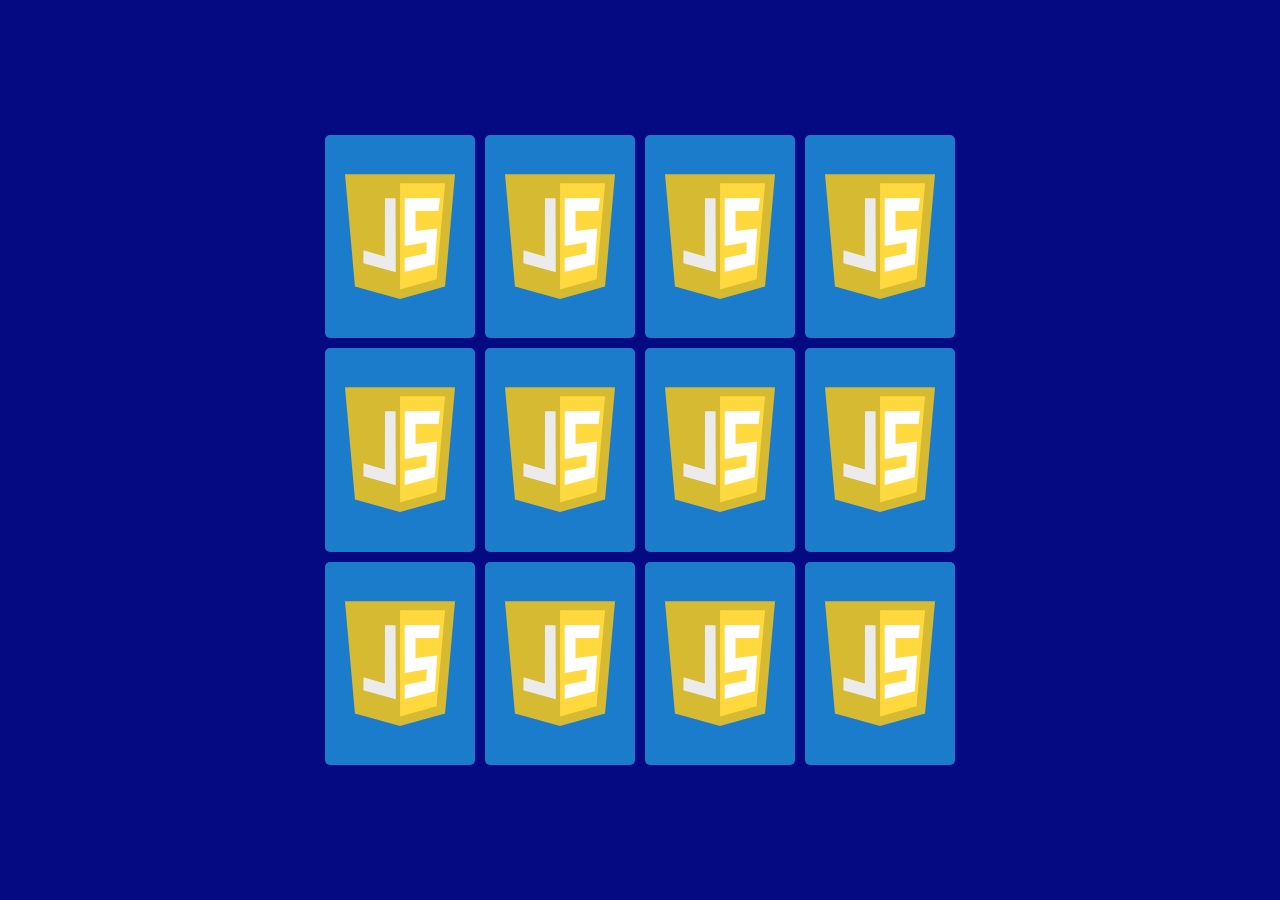
<file: index.html>
<!DOCTYPE html>
<html lang="en">
<head>
	<title>Memory Game</title>
	<link rel="stylesheet" type="text/css" href="css/style.css">
</head>
	<body>
		<section class="memory-game">

			<div class="memory-card" data-framework="aurelia">

					<svg class="front-face" data-name="Layer 1" xmlns="http://www.w3.org/2000/svg" xmlns:xlink="http://www.w3.org/1999/xlink" viewBox="0 0 103.35 100.72">
				  <defs>
				    <linearGradient id="a" x1="-463.89" y1="505.03" x2="-461.35" y2="503.07" gradientTransform="matrix(48.08 0 0 -52.36 22292.43 26403.9)" gradientUnits="userSpaceOnUse">
				      <stop offset="0" stop-color="#c06fbb"/>
				      <stop offset="1" stop-color="#6e4d9b"/>
				    </linearGradient>
				    <linearGradient id="b" x1="-466.58" y1="507" x2="-467.27" y2="507.8" gradientTransform="matrix(95.72 0 0 -103.37 44743.89 52503.12)" gradientUnits="userSpaceOnUse">
				      <stop offset="0" stop-color="#6e4d9b"/>
				      <stop offset=".14" stop-color="#77327a"/>
				      <stop offset=".29" stop-color="#b31777"/>
				      <stop offset=".84" stop-color="#cd0f7e"/>
				      <stop offset="1" stop-color="#ed2c89"/>
				    </linearGradient>
				    <linearGradient id="c" x1="-464.41" y1="508.4" x2="-462.45" y2="505.18" gradientTransform="matrix(52.65 0 0 -48.41 24411.41 24566.74)" xlink:href="#a"/>
				    <linearGradient id="d" x1="-464.93" y1="506.6" x2="-461.2" y2="503.55" gradientTransform="matrix(39.65 0 0 -39.73 18397.64 20084.49)" xlink:href="#a"/>
				    <linearGradient id="e" x1="-464.15" y1="506.14" x2="-461.88" y2="504.14" gradientTransform="matrix(61.08 0 0 -61.04 28308.03 30886.14)" xlink:href="#a"/>
				    <linearGradient id="f" x1="-465.48" y1="505.58" x2="-466.17" y2="506.39" gradientTransform="matrix(95.58 0 0 -103.16 44580.53 52250.17)" xlink:href="#b"/>
				    <linearGradient id="g" x1="-463.79" y1="505.17" x2="-461.25" y2="502.8" gradientTransform="matrix(48.08 0 0 -52.36 22294.7 26403.9)" xlink:href="#a"/>
				    <linearGradient id="h" x1="-469.11" y1="507.43" x2="-468.79" y2="507.75" gradientTransform="matrix(255.15 0 0 -202.96 119705.17 103072.61)" gradientUnits="userSpaceOnUse">
				      <stop offset="0" stop-color="#6e4d9b"/>
				      <stop offset=".14" stop-color="#77327a"/>
				      <stop offset=".53" stop-color="#b31777"/>
				      <stop offset=".79" stop-color="#cd0f7e"/>
				      <stop offset="1" stop-color="#ed2c89"/>
				    </linearGradient>
				  </defs>
				  <path d="M69.34 20.67l-9.59 6.4-9.88-14.8 9.59-6.4 9.88 14.8z" transform="translate(-1.66 -2.02)" fill="url(#a)"/>
				  <path d="M77.14 65.16l16.38 24.56L74 102.75 57.61 78.19l-2.86-4.29 19.53-13 2.86 4.28z" transform="translate(-1.66 -2.02)" fill="url(#b)"/>
				  <path d="M52.55 81.57L56.16 87 41.3 96.89l-6.47-9.69 3.25-2.2 11.61-7.75 2.86 4.29z" transform="translate(-1.66 -2.02)" fill="url(#c)"/>
				  <path d="M85.25 53.55l4.17-2.78 6.47 9.69-9.59 6.4-3.61-5.41 5.42-3.62-2.86-4.28zm-2.56 7.9l-2.86-4.28 5.42-3.62 2.86 4.28-5.42 3.62z" transform="translate(-1.66 -2.02)" fill="url(#d)"/>
				  <path d="M18 54.94l-3.24 2.17-9.9-14.81 14.86-9.92 6.93 10.38L15 50.51l11.61-7.75 3 4.43L18 54.94z" transform="translate(-1.66 -2.02)" fill="url(#e)"/>
				  <path d="M54.19 30.78l-19.52 13-3-4.43-16.19-24.3L35 2l16.24 24.35z" transform="translate(-1.66 -2.02)" fill="url(#f)"/>
				  <path d="M65.17 23.46l-5.42 3.62-3-4.43-6.88-10.38 9.59-6.4 9.88 14.8-4.17 2.79z" transform="translate(-1.66 -2.02)" fill="url(#g)"/>
				  <path d="M39.27 87.3l-2.85-4.32 11.61-7.75 2.86 4.29-11.62 7.78z" fill="#714896"/>
				  <path d="M81.03 59.43l-2.86-4.28 5.42-3.62 2.86 4.28-5.42 3.62z" fill="#6f4795"/>
				  <path d="M16.34 52.92l-3-4.43 11.61-7.75 3 4.43-11.61 7.75z" fill="#88519f"/>
				  <path d="M58.09 25.06l-3-4.43 5.47-3.65 3 4.43-5.42 3.62z" fill="#85509e"/>
				  <path d="M75.48 63.14l-19.53 13-2.86-4.26 19.53-13 2.86 4.28z" fill="#8d166a"/>
				  <path d="M49.58 24.33l2.95 4.43-19.52 13-3-4.43 19.52-13z" fill="#a70d6f"/>
				  <path d="M10.8 20.79l3.68 5.53-5.52 3.66-3.69-5.5 5.53-3.69z" fill="#9e61ad"/>
				  <path d="M30.69 86.98l3.65 5.53-5.52 3.69-3.69-5.53 5.56-3.69z" fill="#8053a3"/>
				  <path d="M17.83 94.57L1.66 70.15l86.4-57.79 17 24-87.23 58.21z" transform="translate(-1.66 -2.02)" fill="url(#h)"/>
				</svg>
				<svg class="back-face" data-name="Layer 1" xmlns="http://www.w3.org/2000/svg" viewBox="0 0 267.69 303.2">
				  <path fill="#d6ba31" d="M133.85 0h133.84l-24.21 272.86-109.63 30.34-109.64-30.34L0 0h133.85z"/>
				  <path fill="#ffd93d" d="M243.51 21.57L222.78 255.4l-88.72 24.48V21.57h109.45z"/>
				  <path fill="#ebebeb" d="M96.9 199.57L45 184.89l-.26 31.26 78.84 22.16L123 57.96H97.34l-.44 141.61z"/>
				  <path fill="#fff" d="M145.23 57.96l85.92-.15-3.95 31.1-55.5.53-.03 48.13 53.06-6.01-6.24 87.24-73.26 19.01v-34.56l52.97-10.77.8-27.44-53.77 9.3V57.96z"/>
				</svg>
			
			</div>

			<div class="memory-card" data-framework="aurelia">

				<svg class="front-face" data-name="Layer 1" xmlns="http://www.w3.org/2000/svg" xmlns:xlink="http://www.w3.org/1999/xlink" viewBox="0 0 103.35 100.72">
				  <defs>
				    <linearGradient id="a" x1="-463.89" y1="505.03" x2="-461.35" y2="503.07" gradientTransform="matrix(48.08 0 0 -52.36 22292.43 26403.9)" gradientUnits="userSpaceOnUse">
				      <stop offset="0" stop-color="#c06fbb"/>
				      <stop offset="1" stop-color="#6e4d9b"/>
				    </linearGradient>
				    <linearGradient id="b" x1="-466.58" y1="507" x2="-467.27" y2="507.8" gradientTransform="matrix(95.72 0 0 -103.37 44743.89 52503.12)" gradientUnits="userSpaceOnUse">
				      <stop offset="0" stop-color="#6e4d9b"/>
				      <stop offset=".14" stop-color="#77327a"/>
				      <stop offset=".29" stop-color="#b31777"/>
				      <stop offset=".84" stop-color="#cd0f7e"/>
				      <stop offset="1" stop-color="#ed2c89"/>
				    </linearGradient>
				    <linearGradient id="c" x1="-464.41" y1="508.4" x2="-462.45" y2="505.18" gradientTransform="matrix(52.65 0 0 -48.41 24411.41 24566.74)" xlink:href="#a"/>
				    <linearGradient id="d" x1="-464.93" y1="506.6" x2="-461.2" y2="503.55" gradientTransform="matrix(39.65 0 0 -39.73 18397.64 20084.49)" xlink:href="#a"/>
				    <linearGradient id="e" x1="-464.15" y1="506.14" x2="-461.88" y2="504.14" gradientTransform="matrix(61.08 0 0 -61.04 28308.03 30886.14)" xlink:href="#a"/>
				    <linearGradient id="f" x1="-465.48" y1="505.58" x2="-466.17" y2="506.39" gradientTransform="matrix(95.58 0 0 -103.16 44580.53 52250.17)" xlink:href="#b"/>
				    <linearGradient id="g" x1="-463.79" y1="505.17" x2="-461.25" y2="502.8" gradientTransform="matrix(48.08 0 0 -52.36 22294.7 26403.9)" xlink:href="#a"/>
				    <linearGradient id="h" x1="-469.11" y1="507.43" x2="-468.79" y2="507.75" gradientTransform="matrix(255.15 0 0 -202.96 119705.17 103072.61)" gradientUnits="userSpaceOnUse">
				      <stop offset="0" stop-color="#6e4d9b"/>
				      <stop offset=".14" stop-color="#77327a"/>
				      <stop offset=".53" stop-color="#b31777"/>
				      <stop offset=".79" stop-color="#cd0f7e"/>
				      <stop offset="1" stop-color="#ed2c89"/>
				    </linearGradient>
				  </defs>
				  <path d="M69.34 20.67l-9.59 6.4-9.88-14.8 9.59-6.4 9.88 14.8z" transform="translate(-1.66 -2.02)" fill="url(#a)"/>
				  <path d="M77.14 65.16l16.38 24.56L74 102.75 57.61 78.19l-2.86-4.29 19.53-13 2.86 4.28z" transform="translate(-1.66 -2.02)" fill="url(#b)"/>
				  <path d="M52.55 81.57L56.16 87 41.3 96.89l-6.47-9.69 3.25-2.2 11.61-7.75 2.86 4.29z" transform="translate(-1.66 -2.02)" fill="url(#c)"/>
				  <path d="M85.25 53.55l4.17-2.78 6.47 9.69-9.59 6.4-3.61-5.41 5.42-3.62-2.86-4.28zm-2.56 7.9l-2.86-4.28 5.42-3.62 2.86 4.28-5.42 3.62z" transform="translate(-1.66 -2.02)" fill="url(#d)"/>
				  <path d="M18 54.94l-3.24 2.17-9.9-14.81 14.86-9.92 6.93 10.38L15 50.51l11.61-7.75 3 4.43L18 54.94z" transform="translate(-1.66 -2.02)" fill="url(#e)"/>
				  <path d="M54.19 30.78l-19.52 13-3-4.43-16.19-24.3L35 2l16.24 24.35z" transform="translate(-1.66 -2.02)" fill="url(#f)"/>
				  <path d="M65.17 23.46l-5.42 3.62-3-4.43-6.88-10.38 9.59-6.4 9.88 14.8-4.17 2.79z" transform="translate(-1.66 -2.02)" fill="url(#g)"/>
				  <path d="M39.27 87.3l-2.85-4.32 11.61-7.75 2.86 4.29-11.62 7.78z" fill="#714896"/>
				  <path d="M81.03 59.43l-2.86-4.28 5.42-3.62 2.86 4.28-5.42 3.62z" fill="#6f4795"/>
				  <path d="M16.34 52.92l-3-4.43 11.61-7.75 3 4.43-11.61 7.75z" fill="#88519f"/>
				  <path d="M58.09 25.06l-3-4.43 5.47-3.65 3 4.43-5.42 3.62z" fill="#85509e"/>
				  <path d="M75.48 63.14l-19.53 13-2.86-4.26 19.53-13 2.86 4.28z" fill="#8d166a"/>
				  <path d="M49.58 24.33l2.95 4.43-19.52 13-3-4.43 19.52-13z" fill="#a70d6f"/>
				  <path d="M10.8 20.79l3.68 5.53-5.52 3.66-3.69-5.5 5.53-3.69z" fill="#9e61ad"/>
				  <path d="M30.69 86.98l3.65 5.53-5.52 3.69-3.69-5.53 5.56-3.69z" fill="#8053a3"/>
				  <path d="M17.83 94.57L1.66 70.15l86.4-57.79 17 24-87.23 58.21z" transform="translate(-1.66 -2.02)" fill="url(#h)"/>
				</svg>

				<svg class="back-face" data-name="Layer 1" xmlns="http://www.w3.org/2000/svg" viewBox="0 0 267.69 303.2">
				  <path fill="#d6ba31" d="M133.85 0h133.84l-24.21 272.86-109.63 30.34-109.64-30.34L0 0h133.85z"/>
				  <path fill="#ffd93d" d="M243.51 21.57L222.78 255.4l-88.72 24.48V21.57h109.45z"/>
				  <path fill="#ebebeb" d="M96.9 199.57L45 184.89l-.26 31.26 78.84 22.16L123 57.96H97.34l-.44 141.61z"/>
				  <path fill="#fff" d="M145.23 57.96l85.92-.15-3.95 31.1-55.5.53-.03 48.13 53.06-6.01-6.24 87.24-73.26 19.01v-34.56l52.97-10.77.8-27.44-53.77 9.3V57.96z"/>
				</svg>
			</div>

			<div class="memory-card" data-framework="vue">
				<svg class="front-face" id="Layer_1" data-name="Layer 1" xmlns="http://www.w3.org/2000/svg" viewBox="0 0 116.35 100.35">
				  <defs>
				    <style>.cls-1{fill:#41b883}</style>
				  </defs>
				  <path class="cls-1" d="M93.08.12h23.27L58.17 100.47 0 .12h44.5l13.67 23.27L71.56.12z" transform="translate(0 -.12)"/>
				  <path class="cls-1" d="M0 .12l58.17 100.35L116.35.12H93.08L58.17 60.33 23 .12z" transform="translate(0 -.12)"/>
				  <path d="M23 .12l35.19 60.5L93.08.12H71.56L58.17 23.39 44.5.12z" transform="translate(0 -.12)" fill="#35495e"/>
				</svg>

				<svg class="back-face" data-name="Layer 1" xmlns="http://www.w3.org/2000/svg" viewBox="0 0 267.69 303.2">
				  <path fill="#d6ba31" d="M133.85 0h133.84l-24.21 272.86-109.63 30.34-109.64-30.34L0 0h133.85z"/>
				  <path fill="#ffd93d" d="M243.51 21.57L222.78 255.4l-88.72 24.48V21.57h109.45z"/>
				  <path fill="#ebebeb" d="M96.9 199.57L45 184.89l-.26 31.26 78.84 22.16L123 57.96H97.34l-.44 141.61z"/>
				  <path fill="#fff" d="M145.23 57.96l85.92-.15-3.95 31.1-55.5.53-.03 48.13 53.06-6.01-6.24 87.24-73.26 19.01v-34.56l52.97-10.77.8-27.44-53.77 9.3V57.96z"/>
				</svg>
			</div>

			<div class="memory-card" data-framework="vue">
				<svg class="front-face" id="Layer_1" data-name="Layer 1" xmlns="http://www.w3.org/2000/svg" viewBox="0 0 116.35 100.35">
				  <defs>
				    <style>.cls-1{fill:#41b883}</style>
				  </defs>
				  <path class="cls-1" d="M93.08.12h23.27L58.17 100.47 0 .12h44.5l13.67 23.27L71.56.12z" transform="translate(0 -.12)"/>
				  <path class="cls-1" d="M0 .12l58.17 100.35L116.35.12H93.08L58.17 60.33 23 .12z" transform="translate(0 -.12)"/>
				  <path d="M23 .12l35.19 60.5L93.08.12H71.56L58.17 23.39 44.5.12z" transform="translate(0 -.12)" fill="#35495e"/>
				</svg>

				<svg class="back-face" data-name="Layer 1" xmlns="http://www.w3.org/2000/svg" viewBox="0 0 267.69 303.2">
				  <path fill="#d6ba31" d="M133.85 0h133.84l-24.21 272.86-109.63 30.34-109.64-30.34L0 0h133.85z"/>
				  <path fill="#ffd93d" d="M243.51 21.57L222.78 255.4l-88.72 24.48V21.57h109.45z"/>
				  <path fill="#ebebeb" d="M96.9 199.57L45 184.89l-.26 31.26 78.84 22.16L123 57.96H97.34l-.44 141.61z"/>
				  <path fill="#fff" d="M145.23 57.96l85.92-.15-3.95 31.1-55.5.53-.03 48.13 53.06-6.01-6.24 87.24-73.26 19.01v-34.56l52.97-10.77.8-27.44-53.77 9.3V57.96z"/>
				</svg>
			</div>

			<div class="memory-card" data-framework="angular">
				<svg class="front-face" data-name="Layer 1" xmlns="http://www.w3.org/2000/svg" viewBox="0 0 94.39 100.1">
				  <path d="M0 16.59L46.57 0l47.82 16.29-7.74 61.61-40.08 22.2L7.12 78.2z" fill="#e23237"/>
				  <path d="M94.39 16.29L46.57 0v100.1l40.08-22.16 7.74-61.65z" fill="#b52e31"/>
				  <path d="M46.64 11.68l-29 64.56 10.84-.18 5.81-14.56h26l6.38 14.74 10.36.19-30.39-64.75zm.08 20.69l9.81 20.5H38.09l8.63-20.5z" fill="#fff"/>
				</svg>

				<svg class="back-face" data-name="Layer 1" xmlns="http://www.w3.org/2000/svg" viewBox="0 0 267.69 303.2">
				  <path fill="#d6ba31" d="M133.85 0h133.84l-24.21 272.86-109.63 30.34-109.64-30.34L0 0h133.85z"/>
				  <path fill="#ffd93d" d="M243.51 21.57L222.78 255.4l-88.72 24.48V21.57h109.45z"/>
				  <path fill="#ebebeb" d="M96.9 199.57L45 184.89l-.26 31.26 78.84 22.16L123 57.96H97.34l-.44 141.61z"/>
				  <path fill="#fff" d="M145.23 57.96l85.92-.15-3.95 31.1-55.5.53-.03 48.13 53.06-6.01-6.24 87.24-73.26 19.01v-34.56l52.97-10.77.8-27.44-53.77 9.3V57.96z"/>
				</svg>
			</div>

			<div class="memory-card" data-framework="angular">
				<svg class="front-face" data-name="Layer 1" xmlns="http://www.w3.org/2000/svg" viewBox="0 0 94.39 100.1">
				  <path d="M0 16.59L46.57 0l47.82 16.29-7.74 61.61-40.08 22.2L7.12 78.2z" fill="#e23237"/>
				  <path d="M94.39 16.29L46.57 0v100.1l40.08-22.16 7.74-61.65z" fill="#b52e31"/>
				  <path d="M46.64 11.68l-29 64.56 10.84-.18 5.81-14.56h26l6.38 14.74 10.36.19-30.39-64.75zm.08 20.69l9.81 20.5H38.09l8.63-20.5z" fill="#fff"/>
				</svg>

				<svg class="back-face" data-name="Layer 1" xmlns="http://www.w3.org/2000/svg" viewBox="0 0 267.69 303.2">
				  <path fill="#d6ba31" d="M133.85 0h133.84l-24.21 272.86-109.63 30.34-109.64-30.34L0 0h133.85z"/>
				  <path fill="#ffd93d" d="M243.51 21.57L222.78 255.4l-88.72 24.48V21.57h109.45z"/>
				  <path fill="#ebebeb" d="M96.9 199.57L45 184.89l-.26 31.26 78.84 22.16L123 57.96H97.34l-.44 141.61z"/>
				  <path fill="#fff" d="M145.23 57.96l85.92-.15-3.95 31.1-55.5.53-.03 48.13 53.06-6.01-6.24 87.24-73.26 19.01v-34.56l52.97-10.77.8-27.44-53.77 9.3V57.96z"/>
				</svg>
			</div>

			<div class="memory-card" data-framework="ember">
				<svg class="front-face" id="Layer_1" data-name="Layer 1" xmlns="http://www.w3.org/2000/svg" viewBox="0 0 104.54 100.06">
				  <defs>
				    <style>
				      .cls-1,.cls-15,.cls-53{fill:none}.cls-2{fill:#fff}.cls-3{fill:#ba8449}.cls-4{fill:#fff8ee}.cls-6{opacity:.3}.cls-9{fill:#895b2e}.cls-10{fill:#e5d0ae}.cls-12{opacity:.15}.cls-13{fill:#e3ab5e}.cls-14{fill:#fcd4c3}.cls-15{stroke:#f8a38f}.cls-15,.cls-53{stroke-miterlimit:10}.cls-15{stroke-width:2px}.cls-17{opacity:.5}.cls-20{opacity:.25}.cls-31{fill:#f8a38f}.cls-36{fill:#d8cab2}.cls-38{fill:#333}.cls-43{fill:#ffdc99}.cls-53{stroke:#333;stroke-width:4px}.cls-62{fill:#d0dddc}.cls-69{opacity:.1}
				    </style>
				    <clipPath id="clip-path" transform="translate(-1.05 -.19)">
				      <path class="cls-1" d="M18.33 18h69.24v24.18H18.33z"/>
				    </clipPath>
				    <clipPath id="clip-path-2" transform="translate(-1.05 -.19)">
				      <path class="cls-1" d="M19.35 16.25h13.64v6.62H19.35z"/>
				    </clipPath>
				    <clipPath id="clip-path-3" transform="translate(-1.05 -.19)">
				      <path class="cls-1" d="M74.91 19.76h10.38v7.03H74.91z"/>
				    </clipPath>
				    <clipPath id="clip-path-4" transform="translate(-1.05 -.19)">
				      <path class="cls-1" d="M80.01 67.64h9.6v11.15h-9.6z"/>
				    </clipPath>
				    <clipPath id="clip-path-5" transform="translate(-1.05 -.19)">
				      <path class="cls-1" d="M83.97 62.04h3.19v2.61h-3.19z"/>
				    </clipPath>
				    <clipPath id="clip-path-6" transform="translate(-1.05 -.19)">
				      <path class="cls-1" d="M89.16 61.39h3.15v2.94h-3.15z"/>
				    </clipPath>
				    <clipPath id="clip-path-7" transform="translate(-1.05 -.19)">
				      <path class="cls-1" d="M84.51 66.21h6.45v3.51h-6.45z"/>
				    </clipPath>
				    <clipPath id="clip-path-8" transform="translate(-1.05 -.19)">
				      <path class="cls-1" d="M92.06 65.35h2.33v2.04h-2.33z"/>
				    </clipPath>
				    <clipPath id="clip-path-9" transform="translate(-1.05 -.19)">
				      <path class="cls-1" d="M27.97 61.96h52.66v14.91H27.97z"/>
				    </clipPath>
				    <clipPath id="clip-path-10" transform="translate(-1.05 -.19)">
				      <path class="cls-1" d="M74.7 5.67h7.35v18.22H74.7z"/>
				    </clipPath>
				    <clipPath id="clip-path-11" transform="translate(-1.05 -.19)">
				      <path class="cls-1" d="M16.73 8.4h18.06v12.91H16.73z"/>
				    </clipPath>
				    <clipPath id="clip-path-12" transform="translate(-1.05 -.19)">
				      <path class="cls-1" d="M74.95 4.6h10.7v18.06h-10.7z"/>
				    </clipPath>
				    <clipPath id="clip-path-13" transform="translate(-1.05 -.19)">
				      <path class="cls-1" d="M26.17 13.76h47.92v45.71H26.17z"/>
				    </clipPath>
				    <clipPath id="clip-path-14" transform="translate(-1.05 -.19)">
				      <path class="cls-1" d="M49.37 36.06h5.35v2.25h-5.35z"/>
				    </clipPath>
				    <clipPath id="clip-path-15" transform="translate(-1.05 -.19)">
				      <path class="cls-1" d="M49.13 33.61h5.92v4.04h-5.92z"/>
				    </clipPath>
				    <clipPath id="clip-path-16" transform="translate(-1.05 -.19)">
				      <path class="cls-1" d="M31.23 38.39h46.12v26.19H31.23z"/>
				    </clipPath>
				    <clipPath id="clip-path-17" transform="translate(-1.05 -.19)">
				      <path class="cls-1" d="M33.65 38.8h38.24v19.4H33.65z"/>
				    </clipPath>
				    <clipPath id="clip-path-18" transform="translate(-1.05 -.19)">
				      <path class="cls-1" d="M34.05 39.21h37.42v19H34.05z"/>
				    </clipPath>
				    <clipPath id="clip-path-19" transform="translate(-1.05 -.19)">
				      <path class="cls-1" d="M34.46 39.61h36.6v18.55h-36.6z"/>
				    </clipPath>
				    <clipPath id="clip-path-20" transform="translate(-1.05 -.19)">
				      <path class="cls-1" d="M43.08 48.4h20.51v8.46H43.08z"/>
				    </clipPath>
				    <clipPath id="clip-path-21" transform="translate(-1.05 -.19)">
				      <path class="cls-1" d="M45.82 43.7h12.3v9.48h-12.3z"/>
				    </clipPath>
				    <clipPath id="clip-path-22" transform="translate(-1.05 -.19)">
				      <path class="cls-1" d="M45.86 43.54h12.13v4.21H45.86z"/>
				    </clipPath>
				    <clipPath id="clip-path-23" transform="translate(-1.05 -.19)">
				      <path class="cls-1" d="M51.62 46.11h2.25v6.01h-2.25z"/>
				    </clipPath>
				    <clipPath id="clip-path-24" transform="translate(-1.05 -.19)">
				      <path class="cls-1" d="M16.94 8.4h16.1v14.58h-16.1z"/>
				    </clipPath>
				    <clipPath id="clip-path-25" transform="translate(-1.05 -.19)">
				      <path class="cls-1" d="M25.43 23.6h54.62v17.36H25.43z"/>
				    </clipPath>
				    <clipPath id="clip-path-26" transform="translate(-1.05 -.19)">
				      <path class="cls-1" d="M21.02 18.45h64.26v21.69H21.02z"/>
				    </clipPath>
				    <clipPath id="clip-path-27" transform="translate(-1.05 -.19)">
				      <path class="cls-1" d="M27.27 21.44H47.9v13.97H27.27z"/>
				    </clipPath>
				    <clipPath id="clip-path-28" transform="translate(-1.05 -.19)">
				      <path class="cls-1" d="M58.07 23.36h20.47v14.3H58.07z"/>
				    </clipPath>
				    <clipPath id="clip-path-29" transform="translate(-1.05 -.19)">
				      <path class="cls-1" d="M21.02 20.7h63.85v18.79H21.02z"/>
				    </clipPath>
				    <clipPath id="clip-path-30" transform="translate(-1.05 -.19)">
				      <path class="cls-1" d="M22.04 18.9h8.25v1.23h-8.25z"/>
				    </clipPath>
				    <clipPath id="clip-path-31" transform="translate(-1.05 -.19)">
				      <path class="cls-1" d="M48.6 20.9h8.86v2.17H48.6z"/>
				    </clipPath>
				    <clipPath id="clip-path-32" transform="translate(-1.05 -.19)">
				      <path class="cls-1" d="M77.52 22.5h5.02v1.59h-5.02z"/>
				    </clipPath>
				    <clipPath id="clip-path-33" transform="translate(-1.05 -.19)">
				      <path class="cls-1" d="M26.41 21.19h11.81v11.68H26.41z"/>
				    </clipPath>
				    <clipPath id="clip-path-34" transform="translate(-1.05 -.19)">
				      <path class="cls-1" d="M68.41 23.23h11.36v12.46H68.41z"/>
				    </clipPath>
				    <clipPath id="clip-path-35" transform="translate(-1.05 -.19)">
				      <path class="cls-1" d="M27.84 22.01h19.53v11.23H27.84z"/>
				    </clipPath>
				    <clipPath id="clip-path-36" transform="translate(-1.05 -.19)">
				      <path class="cls-1" d="M28.25 29.44h14.38v5.68H28.25z"/>
				    </clipPath>
				    <clipPath id="clip-path-37" transform="translate(-1.05 -.19)">
				      <path class="cls-1" d="M58.65 23.93h19.49v10.42H58.65z"/>
				    </clipPath>
				    <clipPath id="clip-path-38" transform="translate(-1.05 -.19)">
				      <path class="cls-1" d="M62.32 32.47h14.83v4.78H62.32z"/>
				    </clipPath>
				    <clipPath id="clip-path-39" transform="translate(-1.05 -.19)">
				      <path class="cls-1" d="M36.63 26.26h.82v.82h-.82z"/>
				    </clipPath>
				    <clipPath id="clip-path-40" transform="translate(-1.05 -.19)">
				      <path class="cls-1" d="M68.9 28.18h.82V29h-.82z"/>
				    </clipPath>
				    <clipPath id="clip-path-41" transform="translate(-1.05 -.19)">
				      <path class="cls-1" d="M22.21 19.68h26.47v3.88H22.21z"/>
				    </clipPath>
				    <clipPath id="clip-path-42" transform="translate(-1.05 -.19)">
				      <path class="cls-1" d="M57.22 20.99h19.57v3.76H57.22z"/>
				    </clipPath>
				  </defs>
				  <path class="cls-2" d="M24.62 77l.24-.61v-.08c.21-.49.41-1 .62-1.51l.73-2a9.73 9.73 0 0 0 .41-1.15c.33-.9.78-2.08 1.31-3.23a14.8 14.8 0 0 1 .85-1.63c.33-.53.66-1 1-1.51l.28-.41.45-.29a.78.78 0 0 1 .21-.12 6.29 6.29 0 0 1 .61-.28 8 8 0 0 1 1.06-.37c.57-.16 1.23-.33 2-.49 1.15-.25 2.37-.49 3.92-.74 2.33-.36 4.82-.69 7.81-1 5.27-.57 10.54-1 15.6-1.22 2.7-.13 4.74-.17 6.66-.17h1.23a34.19 34.19 0 0 1 4.08.29 7.63 7.63 0 0 1 1.27.28 1.25 1.25 0 0 1 .28.13l.41.16.33.29.37.36a18.35 18.35 0 0 1 1.43 1.6 33.89 33.89 0 0 1 4.16 7 32.32 32.32 0 0 1 2.37 7.23l.69 3.18h-7.52L77 78.55c-.49-2.29-6.66-8.34-9.72-9.52-.33-.12-1.64-.49-5.68-.49a162.75 162.75 0 0 0-21.78 1.84c-2 .94-5.06 4.86-6.82 8.78l-.73 1.59" transform="translate(-1.05 -.19)"/>
				  <path class="cls-3" d="M75.68 65a9.71 9.71 0 0 0-1.22-1.34l-.29-.29a.12.12 0 0 1-.08 0 3.82 3.82 0 0 0-.78-.16 34.15 34.15 0 0 0-3.72-.25c-2.57 0-5.14 0-7.72.16-5.14.25-10.33.66-15.44 1.23-2.57.29-5.15.61-7.68 1-1.26.21-2.53.41-3.76.7-.61.12-1.22.28-1.79.45a4.64 4.64 0 0 0-.82.28c-.12 0-.25.08-.29.16-.28.4-.57.81-.86 1.26a16 16 0 0 0-.73 1.43c-.45 1-.86 2-1.23 3s-.77 2.08-1.14 3.14c-.2.53-.41 1.06-.65 1.59a8 8 0 0 1-.33.74h3.47C32.46 74 36 69.15 39 68a160 160 0 0 1 22.67-2 21.91 21.91 0 0 1 6.66.69c3.55 1.39 10.66 8 11.4 11.52h2a29.68 29.68 0 0 0-2.17-6.58A29.91 29.91 0 0 0 75.68 65" transform="translate(-1.05 -.19)"/>
				  <path class="cls-2" d="M79.44 80.75l-.44-2.2a29.78 29.78 0 0 0-5.44-11.85 8.22 8.22 0 0 0-.74-.86 29.15 29.15 0 0 0-3.27-.2h-1.14c-1.84 0-3.8 0-6.41.16-5 .25-10.09.65-15.28 1.23-2.9.32-5.31.65-7.52 1-1.43.2-2.57.45-3.59.65l-1.6.41h-.16c-.08.16-.2.29-.29.45-.2.33-.36.69-.65 1.18-.45.94-.82 1.92-1.14 2.78a10 10 0 0 0-.41 1.11c-.25.69-.49 1.38-.78 2.08-.2.53-.45 1.06-.65 1.63v.08c-.08.25-.21.49-.29.7l-.73 1.63h-4.82l-.7-.32h-.08a2.93 2.93 0 0 1-1.59-2.91v-.12l.08-.38.12-.44c.08-.29.16-.62.25-.9a18.12 18.12 0 0 1 .57-1.76c.37-1.06.81-2.21 1.35-3.43a32.38 32.38 0 0 1 1.71-3.39c.29-.53.61-1.06 1-1.68s.78-1.14 1.19-1.67a4.37 4.37 0 0 1 .94-.9 2 2 0 0 1 .61-.37 7.49 7.49 0 0 1 .86-.41c.49-.2.94-.32 1.31-.45.81-.24 1.59-.41 2.16-.53 1.19-.24 2.45-.49 4-.73 2.36-.37 4.86-.66 7.92-1 5.31-.53 10.62-.94 15.77-1.15C64.12 58.12 66 58 67.8 58h1.88a34.2 34.2 0 0 1 4.37.33 15.75 15.75 0 0 1 1.59.36c.17.09.41.17.7.29s.36.2.49.29l.2.16.17.12.16.16.45.45A19.21 19.21 0 0 1 79.44 62a37.69 37.69 0 0 1 4.37 7.48 33.84 33.84 0 0 1 1.55 4 36 36 0 0 1 1 4.09l.49 3.14h-7.41z" transform="translate(-1.05 -.19)"/>
				  <path class="cls-2" d="M27.23 80.75L29 76.87c1.51-3.23 5.15-9.15 9.19-10.82h.08c1.35-.49 15-2.09 23.33-2.09 4.66 0 6.41.45 7.31.82 4.21 1.63 11.52 8.54 12.5 12.62l.82 3.35h-55z" transform="translate(-1.05 -.19)"/>
				  <path class="cls-2" d="M76.7 80.75l-.49-2.08C75.76 76.75 70 71 67 69.8c-.28-.12-1.47-.44-5.39-.44a168.92 168.92 0 0 0-21.49 1.79c-1.55.78-4.37 4.09-6.21 8l-.73 1.55h-6.77l1.72-3.8c2-4.49 6-10 9.85-11.6 1.51-.61 15.31-2.16 23.69-2.16 3.64 0 6.09.28 7.6.85 4.21 1.64 12.09 8.75 13.07 13.48l.66 3.28z" transform="translate(-1.05 -.19)"/>
				  <path class="cls-2" d="M79.85 80.75l-.78-.75c-2.94-2.74-3.76-8.42-2.86-10.75a3.13 3.13 0 0 1 2.9-2.08 2.45 2.45 0 0 1 .78.12A4.64 4.64 0 0 0 82 65.68 3.35 3.35 0 0 1 85 64a9.7 9.7 0 0 1 6.33 3.11 3 3 0 0 1 .45 2.78c0 .08-.08.24-.17.44a57.85 57.85 0 0 1-3.61 9.2l-.78 1.26h-7.35z" transform="translate(-1.05 -.19)"/>
				  <path class="cls-2" d="M79.6 80.75l2.54-4.12a45.35 45.35 0 0 0 2.65-4.91c-1.43 1-3.43 1.64-6.41 1.8l-.08-.08v.29a3.32 3.32 0 0 1-3.3-3.19 3.36 3.36 0 0 1 .86-2.37 3.16 3.16 0 0 1 2.24-1.06c2.94-.12 3.31-.82 3.84-1.84a4.72 4.72 0 0 1 4.41-2.21 6.12 6.12 0 0 1 1.56.17 5.34 5.34 0 0 1 4.37 5.06c.12 2.58-1.31 6.34-4.17 11.16l-.78 1.3z" transform="translate(-1.05 -.19)"/>
				  <path class="cls-2" d="M90.35 72.71c-3.31 0-6.91-2.17-8.74-4.29a5.82 5.82 0 0 1-1.68-4.74A3.18 3.18 0 0 1 83.24 61a8.78 8.78 0 0 1 1.06.08c.33-1.47 1.1-4.53 4.25-4.53H89a3.54 3.54 0 0 1 3.1 2.53 3.91 3.91 0 0 1 1.72-.45 3.59 3.59 0 0 1 2.61 1.14 3.91 3.91 0 0 1 .66 4.38 3.43 3.43 0 0 1 1.55 2 3.81 3.81 0 0 1-.64 3.37c-1.43 2-4.74 2.94-7.36 3-.16.17-.24.17-.32.17M87.08 5.42c-3 1.88-6.25 6.17-10.25 12a3.24 3.24 0 0 1-2.78 1.43c-1.47 0-3.35-.9-5.52-2.65C65.1 13.47 65 11.92 65 11.3a3.06 3.06 0 0 1 2.86-3.18c3.31-.29 6-2.29 8.7-4.21s5.11-3.68 8-3.68a8.71 8.71 0 0 1 1.75.21" transform="translate(-1.05 -.19)"/>
				  <path class="cls-4" d="M68.08 10.86c8-.74 12.71-9 17.57-7.77-3.27 2.05-6.5 6.13-11 12.83-1.1 1.59-8.74-4.86-6.54-5.06" transform="translate(-1.05 -.19)"/>
				  <path class="cls-2" d="M16.2 7.06a11.43 11.43 0 0 1 8-2.78 30 30 0 0 1 10 2.08 10.7 10.7 0 0 0 3.39.45h1.51c.94 0 2.94 0 3.8 1.84a3.93 3.93 0 0 1-.45 3.8 10.92 10.92 0 0 1-8.33 4.29H34c-1.84 0-3.55-1-5.55-2.13-2.49-1.39-5.31-3-8.66-3-.45 0-.94 0-1.39.08M77.81 26.87c-1.47 0-4.25-.61-6-4.78A16.37 16.37 0 0 1 70.49 16c0-2.86 1.52-3.63 2.45-3.84a37 37 0 0 0 2.78-3.59C79.44 3.5 82.14.19 85.28.19a3.73 3.73 0 0 1 1.51.29 8.45 8.45 0 0 1 5.56 9.72c-.49 3.31-2.57 7.23-5.64 10.83-1.43 1.67-5.15 5.59-8.45 5.84h-.45" transform="translate(-1.05 -.19)"/>
				  <path class="cls-2" d="M29.52 28.42a4.52 4.52 0 0 1-1.06-.08c-5.23-.86-11.77-6.13-14.22-11.56-1.67-3.72-.94-6.25 0-7.72a7.4 7.4 0 0 1 6.54-3.68c3.35 0 6.7 1.84 9.64 3.43a23.43 23.43 0 0 0 3.47 1.68 2.45 2.45 0 0 1 .78-.13 3 3 0 0 1 2.61 1.56c1.35 2.37.53 8.74-1.59 12.42-1.47 2.66-3.69 4.08-6.17 4.08z" transform="translate(-1.05 -.19)"/>
				  <path class="cls-2" d="M47.74 74c-12.26 0-24.39-6-28.43-10.37-4.21-4.53-5.72-9.63-4.58-15.31 1-4.62 3.55-8.75 5.8-12.42 1.55-2.54 3-4.9 3.43-6.62 5-22 17.49-24.84 27.82-24.84h2.13c22 .66 24.22 11.28 25.53 17.65a20.89 20.89 0 0 0 .78 3c7.39 18.14 8.62 29 4.08 36.36S70.09 72.3 50.64 73.89c-.94.08-1.92.12-2.9.12z" transform="translate(-1.05 -.19)"/>
				  <path class="cls-2" d="M47.29 74.05c-12.5 0-24.06-6.21-27.94-10.41-4.21-4.54-5.72-9.64-4.58-15.32 1-4.62 3.56-8.75 5.8-12.42 1.55-2.54 3-4.9 3.43-6.62 5-22 17.49-24.84 27.82-24.84h2.13c22 .66 24.22 11.28 25.53 17.65a20.89 20.89 0 0 0 .78 3c7.27 17.86 8.45 28.64 4 36-5.11 8.46-17.12 11.2-33.54 12.75a32.81 32.81 0 0 1-3.43.16" transform="translate(-1.05 -.19)"/>
				  <path class="cls-2" d="M79.11 58.69c.17-.36.33-.77.49-1.14 1.68-4 2.94-7.52.94-9.76-2.37-2.62-12.37-7.36-21.28-11.52C42.22 28.22 31.68 23 30.17 17.88a4.81 4.81 0 0 1 .49-3.8c2.94-4.61 11.16-9.56 22.39-9.56h.33c10.58.08 18.26 3.15 22.87 9 3.93 5 4.78 10.83 5.44 15.08a17.75 17.75 0 0 0 .77 3.75c8 13.77 4.33 23.94 1.43 28.72z" transform="translate(-1.05 -.19)"/>
				  <path class="cls-2" d="M70.74 42.84c-4.13 0-11-1-13.4-3.31-1.88-1.79-2.57-4.78-3.31-7.68a24.65 24.65 0 0 0-1.23-4.08c-.16.45-.36 1-.53 1.47-1.1 3.1-2.65 7.39-5.88 9.72-1.39 1-6.41 1.92-10.29 1.92-3.89 0-6.83-.82-8.79-2.49-2.82-2.37-4.94-6.74-6.37-13l-.2-.12a5.15 5.15 0 0 1-2-1.92 6.93 6.93 0 0 1 .33-5.48 3.32 3.32 0 0 1 2.62-1.75H22a9.81 9.81 0 0 1 1.8.2 12.28 12.28 0 0 0 2.08.24h.37a74.72 74.72 0 0 1 10.83-.81c8.05 0 12.29 1.63 13.89 2.29a2.76 2.76 0 0 1 .32.12 9.26 9.26 0 0 0 2.21.28 3.58 3.58 0 0 0 .94-.08 66.82 66.82 0 0 1 10.29-.82c8.5 0 13 1.92 15 2.78a1.2 1.2 0 0 0 .45.17h.16a12.92 12.92 0 0 0 2-.29c.49-.12 1-.2 1.43-.29h.37a3.59 3.59 0 0 1 3.1 2c.78 1.43 1.31 4.41.21 6.12a6.23 6.23 0 0 1-2.9 2.13 1.73 1.73 0 0 0-.41.2c-.33.57-.9 1.72-1.39 2.66-1.43 2.77-3 6-4.5 7.68-1.3 1.47-3.75 2.16-7.47 2.16" transform="translate(-1.05 -.19)"/>
				  <g class="cls-6" clip-path="url(#clip-path)">
				    <path class="cls-2" d="M69.1 42.18c-3.27 0-7.89-.49-11.2-2.82C56 38 55.16 35.32 54 31a38 38 0 0 0-1.18-3.8c-.21.49-.45 1.14-.66 1.67-1.22 3.31-2.9 7.81-6 9.69-1.6 1-6.54 1.87-10.38 1.87-4.12 0-7.11-.94-8.82-2.73a21.41 21.41 0 0 1-5.76-11.52c-.08-.37-.17-.86-.25-1.15a4.37 4.37 0 0 1-2.69-4.2A2.89 2.89 0 0 1 21.14 18a3.69 3.69 0 0 1 2.16.81.19.19 0 0 0 .16.09.46.46 0 0 1 .21.08 3.82 3.82 0 0 1 3 3.23 43.85 43.85 0 0 0 1.8 5.8c1.67 4.37 2.86 5.1 3 5.14a14.65 14.65 0 0 0 4.86.74 22.76 22.76 0 0 0 6.58-1c.61-.94 1.84-3.39 2.69-5.07 2.58-5.1 3-5.88 4.13-6.45a4.71 4.71 0 0 1 2.27-.43 11.5 11.5 0 0 1 3.8.65c1.88.82 2.86 3.27 5.06 9.6.41 1.15.9 2.62 1.23 3.35 1.63.78 5.35 1.31 9.23 1.31 1.1 0 1.92 0 2.45-.08L75.1 33c3.11-6.62 3.6-7.4 4.37-8a10 10 0 0 1 5.07-1.71 2.94 2.94 0 0 1 3 2.32c.45 2.37-1.88 3.27-2.65 3.56l-.7.28c-.29.49-.82 1.56-1.22 2.41-3.35 6.54-4.46 8.34-5.72 9.11-1.56.86-5.31 1.27-8.17 1.27" transform="translate(-1.05 -.19)"/>
				  </g>
				  <g class="cls-6" clip-path="url(#clip-path-2)">
				    <path class="cls-2" d="M26 22.83a10.91 10.91 0 0 1-3.31-.69c-.49-.17-.94-.33-1.22-.45A3 3 0 0 1 19.3 19v-2.79H22a3.32 3.32 0 0 1 .81.13c.58.08 2.41.2 3 .24h.37c.49 0 2-.2 2.65-.28a8.73 8.73 0 0 1 1.39-.17h2.33l.45 2.33a2.75 2.75 0 0 1-2 3c-.08 0-.36.13-.61.21a14.09 14.09 0 0 1-4.08 1.06.31.31 0 0 1-.25.08" transform="translate(-1.05 -.19)"/>
				  </g>
				  <g class="cls-6" clip-path="url(#clip-path-3)">
				    <path class="cls-2" d="M80 26.75a5.37 5.37 0 0 1-3-1.22c-1.18-.82-2.08-1.64-2.08-3.07v-2.74h2.66a2.78 2.78 0 0 1 1.1.25c.29.12 1.39.49 1.88.61.16 0 .49-.08 1.14-.2a3 3 0 0 1 .82-.08h2.33l.37 2.28a2.74 2.74 0 0 1-1.84 3l-.49.24a9.79 9.79 0 0 1-2.45.94 1.21 1.21 0 0 0-.41 0" transform="translate(-1.05 -.19)"/>
				  </g>
				  <path class="cls-2" d="M71.11 86.76h-10v-8.7h10z" transform="translate(-1.05 -.19)"/>
				  <path class="cls-3" d="M75.68 65a9.71 9.71 0 0 0-1.22-1.34l-.29-.29a.12.12 0 0 1-.08 0 3.82 3.82 0 0 0-.78-.16 34.15 34.15 0 0 0-3.72-.25c-2.57 0-5.14 0-7.72.16-5.14.25-10.33.66-15.44 1.23-2.57.29-5.15.61-7.68 1-1.26.21-2.53.41-3.76.7-.61.12-1.22.28-1.79.45a4.64 4.64 0 0 0-.82.28c-.12 0-.25.08-.29.16-.28.4-.57.81-.86 1.26a16 16 0 0 0-.73 1.43c-.45 1-.86 2-1.23 3s-.77 2.08-1.14 3.14c-.2.53-.41 1.06-.65 1.59a8 8 0 0 1-.33.74h3.47C32.46 74 36 69.15 39 68a160 160 0 0 1 22.67-2 21.91 21.91 0 0 1 6.66.69c3.55 1.39 10.66 8 11.4 11.52h2a29.68 29.68 0 0 0-2.17-6.58A29.91 29.91 0 0 0 75.68 65" transform="translate(-1.05 -.19)"/>
				  <path class="cls-9" d="M74.13 63.31zm7.27 7.31a32.48 32.48 0 0 0-4-6.9 16.28 16.28 0 0 0-1.4-1.55l-.37-.37-.08-.08-.08-.09a1 1 0 0 1-.21-.12 1.34 1.34 0 0 0-.37-.16 6.58 6.58 0 0 0-1.17-.35 35 35 0 0 0-4-.28c-2.66-.05-5.23 0-7.85.12-5.23.2-10.41.61-15.6 1.14-2.58.29-5.19.57-7.8 1-1.31.21-2.58.41-3.89.7-.65.16-1.3.28-2 .49a6.63 6.63 0 0 0-1 .36c-.16.09-.37.17-.57.29a1.91 1.91 0 0 1-.33.2 2.23 2.23 0 0 0-.4.41c-.37.45-.74 1-1.07 1.47s-.65 1-.94 1.56c-.57 1-1.1 2.08-1.59 3.14s-.9 2.13-1.27 3.23a12.31 12.31 0 0 0-.49 1.63c-.08.29-.16.53-.24.82l-.12.41v.2s.08.08.24.21h2.41c.12-.25.2-.49.33-.74.2-.53.45-1.06.65-1.55.41-1.06.78-2.08 1.14-3.15s.78-2.08 1.23-3l.74-1.43a14 14 0 0 1 .85-1.27.92.92 0 0 0 .29-.16c.25-.08.53-.2.82-.29.57-.16 1.18-.32 1.79-.44 1.23-.29 2.5-.49 3.76-.7 2.54-.41 5.11-.73 7.68-1q7.73-.86 15.45-1.23c2.57-.12 5.14-.2 7.72-.16a33.46 33.46 0 0 1 3.71.25c.29 0 .58.12.78.16h.08l.29.29c.45.45.82.89 1.22 1.34a32.32 32.32 0 0 1 3.84 6.46A29.51 29.51 0 0 1 81.77 78h2a25.68 25.68 0 0 0-.9-3.68c-.49-1.27-1-2.49-1.51-3.72" transform="translate(-1.05 -.19)"/>
				  <path class="cls-4" d="M68 67.31a20.83 20.83 0 0 0-6.33-.65 159.64 159.64 0 0 0-22.35 1.92c-2.65 1.06-6 5.55-7.8 9.48h47.35C78.09 75 71.51 68.7 68 67.31" transform="translate(-1.05 -.19)"/>
				  <path class="cls-10" d="M68.29 66.54a21.64 21.64 0 0 0-6.66-.7A161.55 161.55 0 0 0 39 67.8c-3 1.23-6.5 6-8.38 10.22h.9c1.84-3.89 5.15-8.38 7.8-9.48a159.64 159.64 0 0 1 22.35-1.92c3.1 0 5.27.2 6.33.65C71.47 68.62 78.05 75 78.83 78h.81c-.64-3.5-7.8-10.07-11.35-11.46" transform="translate(-1.05 -.19)"/>
				  <path class="cls-3" d="M84.47 66.9c-.5 1-3.07 3.64-5.23 3-1.15-.33-.94 5.72 1.67 8.13h4.74C87 76 89 69.6 89.24 69s-4.28-3.07-4.77-2" transform="translate(-1.05 -.19)"/>
				  <path class="cls-9" d="M89.49 68.42a2.7 2.7 0 0 0-2.25-2.58c-1.1-.24-2.57 0-2.94.66-.73 1.38-1.63 3.06-6.09 3.3a.56.56 0 1 0 .05 1.11c4.65-.21 6-2 7-3.84a3 3 0 0 1 2.21 0 1.49 1.49 0 0 1 1 1.43c.12 2.53-2.54 7.23-4 9.6h1.26c1.59-2.78 3.88-7.07 3.76-9.68" transform="translate(-1.05 -.19)"/>
				  <g class="cls-12" clip-path="url(#clip-path-4)">
				    <path class="cls-13" d="M80.31 78.18c2.9-.7 5.48-3.6 5.68-7.72 0-.78-1.55-2.25-1.55-2.66s4.86.08 5.1 1.23-3 8-4.12 9.19-6.82.37-5.11 0" transform="translate(-1.05 -.19)"/>
				  </g>
				  <path class="cls-14" d="M82.59 64.09c-.37 2.53 4.57 6 7.92 5.92 2.78-.08 5.92-1.39 5.48-2.94s-3.15.28-3.4-.82 3.15-3.06 1.8-4.53-2.74 2.12-4.21 1.63.29-3.88-1.55-4.09c-2.16-.2-1.35 4.62-3 4.7-1.14.13-2.94-.69-3.06.13" transform="translate(-1.05 -.19)"/>
				  <path class="cls-15" d="M82.59 64.09c-.37 2.53 4.57 6 7.92 5.92 2.78-.08 5.92-1.39 5.48-2.94s-3.15.28-3.4-.82 3.15-3.06 1.8-4.53-2.74 2.12-4.21 1.63.29-3.88-1.55-4.09c-2.16-.2-1.35 4.62-3 4.7-1.12.13-2.92-.69-3.04.13z" transform="translate(-1.05 -.19)"/>
				  <g class="cls-17" clip-path="url(#clip-path-5)">
				    <path class="cls-14" d="M84 64.06c.53.41 2.45.94 2.74.25A4.08 4.08 0 0 0 87.1 62c-.17.65-.37 1.88-1.07 2.16a4.7 4.7 0 0 1-2-.12" transform="translate(-1.05 -.19)"/>
				  </g>
				  <g class="cls-17" clip-path="url(#clip-path-6)">
				    <path class="cls-14" d="M89.27 61.37c-.08.44-.45 2.57.65 2.85.94.25 1.64-.32 2.37-1.51-.41.37-1.43 1.27-2.2.94s-.86-1.18-.82-2.28" transform="translate(-1.05 -.19)"/>
				  </g>
				  <g class="cls-20" clip-path="url(#clip-path-7)">
				    <path class="cls-14" d="M84.54 67.09c5.55-2.74 6.7 1.72 6.41 2.62-2.21.36-6.09-1.92-6.41-2.62" transform="translate(-1.05 -.19)"/>
				  </g>
				  <g class="cls-17" clip-path="url(#clip-path-8)">
				    <path class="cls-14" d="M92.62 65.35c-.94 1.06-.49 1.92.12 2 .77.17 1.8-.65 1.63-.65s-1.71.49-2-.25a1.2 1.2 0 0 1 .25-1.14" transform="translate(-1.05 -.19)"/>
				  </g>
				  <g class="cls-12" clip-path="url(#clip-path-9)">
				    <path class="cls-13" d="M29.17 72.45C47 82.7 82.44 72.28 80.56 68.93c-2.49-4.45-3.48-7.23-9-7S31.21 65 29.78 66.07s-2.94 5-.61 6.38" transform="translate(-1.05 -.19)"/>
				  </g>
				  <path class="cls-4" d="M68.08 10.86c8-.74 12.71-9 17.57-7.77-3.27 2.05-6.5 6.13-11 12.83-1.1 1.59-8.74-4.86-6.54-5.06" transform="translate(-1.05 -.19)"/>
				  <path d="M67.03 10.67c8-.74 12.71-9 17.57-7.77-3.27 2.05-6.5 6.13-11 12.83-1.13 1.59-8.77-4.86-6.57-5.06z" stroke-linecap="round" stroke-linejoin="round" stroke="#e5d0ae" stroke-width="3" fill="none"/>
				  <path class="cls-3" d="M18 9.06c3.59-3.35 10.09-2 15.32-.17 3 1.07 6.86.21 7.11.82.65 1.43-3.23 4.37-6.42 4.29S25.64 8 18 9.06" transform="translate(-1.05 -.19)"/>
				  <path d="M16.95 8.87c3.59-3.35 10.09-2 15.32-.17 3 1.07 6.86.21 7.11.82.65 1.43-3.23 4.37-6.42 4.29s-8.37-6-16.01-4.94z" stroke="#895b2e" stroke-linecap="round" stroke-linejoin="round" stroke-width="2" fill="none"/>
				  <path class="cls-14" d="M73.56 14.82C75.4 15.35 82.38 1.66 85.77 3c10.79 4.29-3.27 20.8-7.72 21.16s-5.51-9.68-4.49-9.35" transform="translate(-1.05 -.19)"/>
				  <path class="cls-15" d="M73.56 14.82C75.4 15.35 82.38 1.66 85.77 3c10.79 4.29-3.27 20.8-7.72 21.16s-5.51-9.67-4.49-9.34z" transform="translate(-1.05 -.19)"/>
				  <path class="cls-14" d="M34.58 13.18c-3 1.31-13.56-9.76-18-2.65-2.94 4.7 6 14.17 12.34 15.2s7.23-13.24 5.67-12.55" transform="translate(-1.05 -.19)"/>
				  <path class="cls-15" d="M34.58 13.18c-3 1.31-13.56-9.76-18-2.65-2.94 4.7 6 14.17 12.34 15.2s7.22-13.24 5.66-12.55z" transform="translate(-1.05 -.19)"/>
				  <g clip-path="url(#clip-path-10)">
				    <path class="cls-14" d="M81.88 5.67c-.57 1.88-5.39 6.74-4.74 10.9.24 1.56 1.88 6.13 2.57 6s2.45-1.27 2.29-1a23 23 0 0 1-3.31 2.37c-.86-.45-4.49-8.91-4-9.36 1.59-1.43 6.45-8.78 7.15-8.86" transform="translate(-1.05 -.19)"/>
				  </g>
				  <g clip-path="url(#clip-path-11)">
				    <path class="cls-14" d="M16.71 10.81c3.26-2 9.23-1.14 12.7 2.25 1.23 1.23 1.59 5.31-1.18 8.09-1.11 1.1 6.53-3.92 6.57-5.39a2 2 0 0 0-1.63-2.29C29 11.92 24.55 8.32 20.71 8.4a4.58 4.58 0 0 0-4 2.41" transform="translate(-1.05 -.19)"/>
				  </g>
				  <g class="cls-20" clip-path="url(#clip-path-12)">
				    <path class="cls-14" d="M83.2 4.59c7.43 4.09-4.54 10.3-3.64 18-1.56-.14-5.39-7.59-4.45-8.27 1.31-.9 6.82-10 8.09-9.73" transform="translate(-1.05 -.19)"/>
				  </g>
				  <path class="cls-10" d="M25.84 29.69a7.09 7.09 0 0 0 .21-1.64 11.21 11.21 0 0 1 .2-1.67 2.52 2.52 0 0 1 .25-.82 6 6 0 0 0 .28-.77c.21-.54.41-1.07.66-1.56a35.21 35.21 0 0 1 3.3-5.88 30.17 30.17 0 0 1 4.38-5 18.21 18.21 0 0 1 5.59-3.56 23.23 23.23 0 0 1 6.46-1.63 44.4 44.4 0 0 1 6.62-.29 61.15 61.15 0 0 1 6.61.45 31 31 0 0 1 6.54 1.55A21.3 21.3 0 0 1 70 10.28a15.32 15.32 0 0 1 2.78 2.09A12.73 12.73 0 0 1 75 15.06a17.41 17.41 0 0 1 1.47 3.15 29.75 29.75 0 0 1 .9 3.27c.24 1.1.41 2.16.65 3.18.12.49.29 1 .45 1.47s.41 1 .57 1.56c.37 1 .78 2.08 1.15 3.1a87.1 87.1 0 0 1 3.47 12.75 43.83 43.83 0 0 1 .69 6.57 22.16 22.16 0 0 1-.77 6.54c-.17.53-.33 1.06-.53 1.55a14.65 14.65 0 0 0-.66 1.51 4.2 4.2 0 0 1-.28.78c-.13.25-.29.49-.45.74a10.16 10.16 0 0 1-1 1.34 17.61 17.61 0 0 1-5.22 4.17 31.6 31.6 0 0 1-6.21 2.49 66.5 66.5 0 0 1-6.5 1.51c-2.21.41-4.37.7-6.54 1l-3.3.37-1.64.17-1.67.12a41.55 41.55 0 0 1-13.28-1.6 47 47 0 0 1-6.3-2.26 41.08 41.08 0 0 1-6-3.15 22.13 22.13 0 0 1-2.73-2.08c-.21-.21-.45-.41-.66-.61s-.36-.45-.57-.66c-.37-.45-.73-.9-1.06-1.35a14.56 14.56 0 0 1-2-13.23 31.39 31.39 0 0 1 2.74-6.17c1.1-1.92 2.28-3.8 3.43-5.64q.86-1.41 1.59-2.82a22.79 22.79 0 0 0 1.06-3.14zm1.64.37a15.11 15.11 0 0 1-1.31 3.22c-.53 1-1.1 2-1.68 2.9-1.14 1.88-2.32 3.72-3.35 5.6a29.4 29.4 0 0 0-2.53 5.84 14.17 14.17 0 0 0-.49 6.13 13.3 13.3 0 0 0 2.41 5.6c.29.4.66.81 1 1.22a7.55 7.55 0 0 0 .53.57c.17.21.37.37.53.54a21.67 21.67 0 0 0 2.5 1.92 39.84 39.84 0 0 0 5.67 3 44.94 44.94 0 0 0 6.09 2.16 47.5 47.5 0 0 0 6.29 1.31 36.85 36.85 0 0 0 6.38.29l1.59-.13 1.63-.16c1.07-.08 2.17-.2 3.27-.33 2.17-.2 4.33-.49 6.46-.85s4.24-.78 6.33-1.35a44 44 0 0 0 6.08-2.09 18.49 18.49 0 0 0 5.3-3.45c.36-.37.73-.78 1.06-1.18.16-.21.32-.45.49-.66s.37-.41.53-.65A7.13 7.13 0 0 0 83 58a11.19 11.19 0 0 0 .49-1.55 21.9 21.9 0 0 0 .53-6.5A38.42 38.42 0 0 0 83 43.54a93.58 93.58 0 0 0-4.12-12.38l-1.23-3-.65-1.54c-.21-.53-.41-1.1-.57-1.63-.29-1.1-.49-2.17-.74-3.23a22.89 22.89 0 0 0-.82-3.06 12.8 12.8 0 0 0-3.22-5.23 16.86 16.86 0 0 0-5.27-3.35 29.14 29.14 0 0 0-6.22-1.72 58 58 0 0 0-6.46-.69 44.5 44.5 0 0 0-6.53.12 22.56 22.56 0 0 0-6.29 1.55 17.56 17.56 0 0 0-5.4 3.48 18.05 18.05 0 0 0-3.8 5.14 35.52 35.52 0 0 0-2.28 6 14.64 14.64 0 0 0-.4 1.56c-.08.25-.12.53-.21.78s0 .28-.08.41a1.42 1.42 0 0 1-.16.36c-.21.49-.45 1-.7 1.47-.08.45-.24.94-.36 1.48z" transform="translate(-1.05 -.19)"/>
				  <path class="cls-4" d="M26.66 29.89C24.94 37.49 10 49.5 21.35 61.8c3.88 4.2 16.46 10.58 29.09 9.39 32.84-3.1 41.13-11 27.28-45-2.24-5.51.29-18.26-23.85-19-10.13-.29-22.31 1.1-27.21 22.71" transform="translate(-1.05 -.19)"/>
				  <path d="M32.34 15a15.23 15.23 0 0 1 4-4.08 21.83 21.83 0 0 1 5.07-2.58 36.07 36.07 0 0 1 11.11-1.9 41.68 41.68 0 0 1 11.23 1.15 23.63 23.63 0 0 1 5.35 2.08 18.59 18.59 0 0 1 4.66 3.51A19.37 19.37 0 0 1 77.07 18 26.92 26.92 0 0 1 79 23.4a53 53 0 0 1 1 5.6 27.14 27.14 0 0 0 .45 2.7 6 6 0 0 0 .33 1.18l.12.25.08.16.37.62A30.92 30.92 0 0 1 85 44.68a24.84 24.84 0 0 1 .08 5.72 20.25 20.25 0 0 1-1.43 5.51 25.62 25.62 0 0 1-1.27 2.58l-.37.61c-.12.21-.24.37-.4.61 0 0 0 .09-.09.13s.17.28-.65 0c-.2-.37-.08-.29-.12-.37s0-.16 0-.25l.12-.36.21-.66a26.52 26.52 0 0 0 1.26-5.35 12.55 12.55 0 0 0 0-2.74 6.58 6.58 0 0 0-.81-2.49 3.11 3.11 0 0 0-.41-.53c-.17-.16-.29-.33-.45-.49a12.38 12.38 0 0 0-1-.9 14.43 14.43 0 0 0-2.33-1.43 12 12 0 0 0-5.31-.94 24.06 24.06 0 0 0-5.4.94c-.89.25-1.75.53-2.65.82-.45.16-.9.29-1.35.41a3.91 3.91 0 0 1-.73.16 4.17 4.17 0 0 1-.7.08 42.28 42.28 0 0 1-5.64.29 30 30 0 0 1-5.56-.65 28.53 28.53 0 0 1-5.4-1.8 22.84 22.84 0 0 1-4.82-3 25.05 25.05 0 0 1-3.92-4.12 25.46 25.46 0 0 1-4.53-10.34 24 24 0 0 1-.45-5.68 17.48 17.48 0 0 1 .36-2.86 12.45 12.45 0 0 1 1.1-2.58zm.81.53a8.3 8.3 0 0 0-.93 2.47 17.93 17.93 0 0 0-.37 2.66 21.65 21.65 0 0 0 .49 5.39 24.68 24.68 0 0 0 4.49 9.81 24.21 24.21 0 0 0 3.76 3.88 22.45 22.45 0 0 0 4.58 2.9 24.53 24.53 0 0 0 5.14 1.75 26.63 26.63 0 0 0 5.4.7 34.57 34.57 0 0 0 5.47-.21l.69-.08.66-.12 1.3-.37c.9-.24 1.8-.53 2.7-.73a23.14 23.14 0 0 1 5.6-.78 12.77 12.77 0 0 1 5.51 1.2 12 12 0 0 1 2.41 1.47 10.58 10.58 0 0 1 1.07.94l.49.49a2.79 2.79 0 0 1 .44.57 6.23 6.23 0 0 1 .95 2.68A13.08 13.08 0 0 1 83 53a28.73 28.73 0 0 1-1.11 5.52l-.2.65-.08.33v.12s.08.08-.09-.28c-.77-.29-.49.08-.57 0 .08-.17.21-.37.33-.58s.2-.4.33-.61c.4-.82.77-1.63 1.1-2.49a21.1 21.1 0 0 0 .9-10.66 25.47 25.47 0 0 0-1.47-5.19 38.47 38.47 0 0 0-2.33-4.9l-.33-.58-.08-.16v-.16a2.39 2.39 0 0 1-.17-.37 14.26 14.26 0 0 1-.45-1.47c-.2-.94-.36-1.88-.49-2.78-.28-1.84-.53-3.63-1-5.39a23.93 23.93 0 0 0-1.75-5.07 17.83 17.83 0 0 0-2.94-4.37 19.93 19.93 0 0 0-9.11-5.31A38.48 38.48 0 0 0 52.6 7.87a33.86 33.86 0 0 0-10.74 1.6A19.37 19.37 0 0 0 37 11.84a12.41 12.41 0 0 0-3.85 3.71z" transform="translate(-1.05 -.19)" fill="#e5bfa1"/>
				  <path class="cls-9" d="M31.85 14.82a13.94 13.94 0 0 1 2.08-2.49 17.67 17.67 0 0 1 2.45-1.92 25.08 25.08 0 0 1 5.48-2.74 33.74 33.74 0 0 1 11.88-1.8 37.78 37.78 0 0 1 11.81 2A21.75 21.75 0 0 1 71 10.69 19.35 19.35 0 0 1 75.36 15a22.87 22.87 0 0 1 2.77 5.44 36.09 36.09 0 0 1 1.43 5.8c.17 1 .29 1.92.45 2.9s.29 1.92.45 2.77a4.63 4.63 0 0 0 .37 1.19v.16l.08.17.17.32.36.66c.45.85.9 1.75 1.31 2.65a32.89 32.89 0 0 1 1.88 5.68 26 26 0 0 1 .65 5.92A22.2 22.2 0 0 1 82.14 60a.55.55 0 0 1-.74.21.57.57 0 0 1-.24-.66c.57-1.47 1.18-2.86 1.63-4.29a13.53 13.53 0 0 0 .82-4.26 6.29 6.29 0 0 0-1.23-3.92.87.87 0 0 0-.16-.2l-.08-.09-.09-.12-.36-.37a6.8 6.8 0 0 0-.82-.69c-.57-.45-1.23-.86-1.84-1.27-2.57-1.59-5.31-3-8.09-4.37s-5.59-2.68-8.37-3.97c-5.64-2.57-11.28-5.15-16.83-7.93-2.78-1.43-5.52-2.85-8.21-4.57a44.1 44.1 0 0 1-4-3.06 8.5 8.5 0 0 1-1.71-2.13 3.77 3.77 0 0 1-.49-1.63 4 4 0 0 1 .08-1 2.16 2.16 0 0 1 .16-.49 1.7 1.7 0 0 1 .21-.41zm2.29 1.39c-.09.12 0 .08-.09.12s0 0 0 .08v.16a2.25 2.25 0 0 0 .17.58 5.41 5.41 0 0 0 1.18 1.47 22.88 22.88 0 0 0 3.47 2.69c2.5 1.68 5.19 3.15 7.93 4.62 5.43 2.86 11 5.51 16.58 8.21 2.78 1.35 5.56 2.74 8.34 4.13a86.93 86.93 0 0 1 8.17 4.61 21.71 21.71 0 0 1 1.92 1.43c.33.25.61.53.94.82.16.16.28.29.45.49l.08.12.12.13c.08.08.12.16.21.24a7.94 7.94 0 0 1 1.1 2.29 8.83 8.83 0 0 1 .29 2.49 15.65 15.65 0 0 1-1 4.74c-.53 1.51-1.18 2.9-1.79 4.33l-1-.49a20.85 20.85 0 0 0 2.77-10.79 27.48 27.48 0 0 0-2.65-10.9c-.41-.86-.82-1.72-1.31-2.54l-.73-1.3a6.59 6.59 0 0 1-.54-1.56c-.24-1-.4-2-.57-2.94s-.32-1.92-.49-2.82a32.93 32.93 0 0 0-1.47-5.43 20.05 20.05 0 0 0-2.57-4.82 16.11 16.11 0 0 0-3.88-3.76 19.59 19.59 0 0 0-4.9-2.41 35.9 35.9 0 0 0-11-1.63 31.26 31.26 0 0 0-5.64.43 28.89 28.89 0 0 0-5.35 1.34A23.84 23.84 0 0 0 38 12.69a13.25 13.25 0 0 0-2.13 1.64 11.42 11.42 0 0 0-1.71 1.88z" transform="translate(-1.05 -.19)"/>
				  <path class="cls-3" d="M32.75 15.27c-4.5 6.94.85 33.62 29.08 30 3-.36 12.91-5.68 19.61 1.76 3.64 4.09-1.26 14.42 0 12.26 1.43-2.37 6.91-11.52-1.31-25.62-2.61-4.51 1.72-26.29-26.55-26.57-10.82 0-17.85 3.55-20.83 8.17" transform="translate(-1.05 -.19)"/>
				  <g class="cls-12" clip-path="url(#clip-path-13)">
				    <path class="cls-13" d="M32 17c8.13-5.23 32.72-4.87 40.56 7.68 5.23 8.33-4.33 28.92-7.88 31.53S56.26 61.08 43.35 58C32.41 55.36 48.87 45.18 36 43.71c-11.72-1.34-12.91-21-4-26.75" transform="translate(-1.05 -.19)"/>
				  </g>
				  <g class="cls-20" clip-path="url(#clip-path-14)">
				    <path class="cls-13" d="M54.72 37.19c0 .61-1.18 1.14-2.65 1.14s-2.66-.49-2.66-1.14 1.19-1.14 2.66-1.14 2.65.53 2.65 1.14" transform="translate(-1.05 -.19)"/>
				  </g>
				  <path class="cls-31" d="M50 33.85c.61-.4 3.88-.28 4.29.17s1.3 2.12.28 2.86c-.37.24-.37-.78-1.18-.61-1 .2-.45 1.47-1.23 1.47-1.18-.05 0-1.39-1.06-1.56-.78-.16-.94.62-1.31.53-1.18-.24-.65-2.28.21-2.86" transform="translate(-1.05 -.19)"/>
				  <g clip-path="url(#clip-path-15)">
				    <path class="cls-31" d="M51.79 33.61a4.14 4.14 0 0 0-1.75.25c-.86.57-1.39 2.61-.25 2.82.29 0 .45-.58 1.06-.58h.21c1 .17-.08 1.56 1.06 1.56.73 0 .2-1.23 1.23-1.43h.16c.57 0 .65.65.9.65a.15.15 0 0 0 .12 0c1.06-.74.16-2.45-.29-2.86a6 6 0 0 0-2.49-.37m0 .29a6.66 6.66 0 0 1 2.33.28 2.74 2.74 0 0 1 .65 1.8.84.84 0 0 1-.28.57l-.08-.08a1.12 1.12 0 0 0-.86-.53.35.35 0 0 0-.21 0c-.69.16-.81.7-.94 1.06s-.12.37-.24.37c-.33 0-.33-.08-.33-.45s0-.94-.73-1.06h-.25a1.49 1.49 0 0 0-.94.45s-.12.12-.16.12a.52.52 0 0 1-.41-.45 2.32 2.32 0 0 1 .74-1.88 3.73 3.73 0 0 1 1.71-.24" transform="translate(-1.05 -.19)"/>
				  </g>
				  <g clip-path="url(#clip-path-16)">
				    <path d="M77.27 44.58c1.23 7.84-8.57 17.69-21.77 19.73s-22.92-9.76-24.14-17.65 6.86-4.86 20.06-6.86 24.63-3.07 25.85 4.78" transform="translate(-1.05 -.19)" fill="#f7e8d0"/>
				  </g>
				  <g class="cls-17" clip-path="url(#clip-path-17)">
				    <path class="cls-36" d="M42.84 56.52a8 8 0 0 1-.77-1.92l-.62-2A23.76 23.76 0 0 0 40 48.8a10.44 10.44 0 0 0-2.37-3.23 7.33 7.33 0 0 0-3.43-1.68.77.77 0 0 1-.49-1 .85.85 0 0 1 .94-.53 41.57 41.57 0 0 0 9 1.06 67.73 67.73 0 0 0 9.19-.49 80.72 80.72 0 0 0 9.07-1.59c3-.69 6-1.51 8.87-2.49a.78.78 0 0 1 1 .49.76.76 0 0 1-.25.86c-.08.08-.24.2-.37.32s-.24.29-.36.41c-.25.29-.49.62-.74.94a23.37 23.37 0 0 0-1.35 2C67.84 45.2 67 46.59 66.25 48S64.7 50.88 64 52.31c-.36.74-.69 1.47-1 2.21-.16.36-.28.73-.45 1.14a3 3 0 0 0-.16.57V56.4a.09.09 0 0 1-.08.08.55.55 0 0 1-.16.12 1.21 1.21 0 0 1-.29.16 13.12 13.12 0 0 1-2.37.66 23.29 23.29 0 0 1-2.41.36 46.84 46.84 0 0 1-4.86.41 32.75 32.75 0 0 1-4.86-.08 14.61 14.61 0 0 1-2.41-.41 5.19 5.19 0 0 1-1.15-.45 2.4 2.4 0 0 1-.94-.73m0 0a2.2 2.2 0 0 0 .94.73 8.22 8.22 0 0 0 1.15.41 11.32 11.32 0 0 0 2.41.37 39.39 39.39 0 0 0 4.86 0c1.63-.08 3.23-.29 4.82-.49.78-.12 1.59-.25 2.37-.45a14.14 14.14 0 0 0 2.29-.69 1.18 1.18 0 0 0 .24-.17q.12-.06.12-.12a4.63 4.63 0 0 1 .17-.61c.12-.41.24-.78.37-1.19.28-.77.57-1.51.89-2.29.66-1.51 1.31-3 2-4.45s1.43-2.94 2.2-4.37c.37-.73.78-1.43 1.23-2.16a9.78 9.78 0 0 1 .72-1.04c.12-.16.25-.36.37-.53a5.91 5.91 0 0 1 .49-.53l.78 1.39a87.14 87.14 0 0 1-9 2.53A88.79 88.79 0 0 1 53 44.47a67.06 67.06 0 0 1-9.4.49 45.48 45.48 0 0 1-9.4-1.19l.45-1.63a14 14 0 0 1 3.52 2.69 13.3 13.3 0 0 1 2.12 3.68 38.28 38.28 0 0 1 1.23 4c.16.66.36 1.35.53 2a8.35 8.35 0 0 0 .81 2" transform="translate(-1.05 -.19)"/>
				  </g>
				  <g class="cls-17" clip-path="url(#clip-path-18)">
				    <path class="cls-36" d="M42.85 56.52a7.61 7.61 0 0 1-.78-1.88c-.2-.65-.36-1.3-.57-2a28.82 28.82 0 0 0-1.43-3.88 11 11 0 0 0-2.29-3.27 7.32 7.32 0 0 0-3.43-1.88.42.42 0 0 1-.24-.53.44.44 0 0 1 .49-.28 42.93 42.93 0 0 0 9.15 1.06 69.27 69.27 0 0 0 9.25-.49c3.07-.37 6.09-.94 9.11-1.59s6-1.52 8.91-2.5a.42.42 0 0 1 .53.25.47.47 0 0 1-.12.45 6.73 6.73 0 0 0-.78.81c-.25.29-.49.66-.74.94-.45.66-.89 1.35-1.3 2.05-.86 1.35-1.68 2.78-2.45 4.2s-1.54 2.86-2.16 4.34l-1 2.2a10.24 10.24 0 0 0-.41 1.14 3.14 3.14 0 0 0-.16.58c0 .16-.17.2-.25.28a1.05 1.05 0 0 1-.28.17 13.3 13.3 0 0 1-2.37.65c-.78.16-1.6.29-2.41.41-1.6.2-3.23.37-4.86.45a32.91 32.91 0 0 1-4.87-.08 17.58 17.58 0 0 1-2.39-.41 10.24 10.24 0 0 1-1.14-.41 2.36 2.36 0 0 1-1-.78m0 0a2.51 2.51 0 0 0 .94.78c.37.16.74.28 1.14.41a12.2 12.2 0 0 0 2.41.36 31.67 31.67 0 0 0 4.87 0c1.63-.09 3.22-.25 4.86-.49.77-.13 1.59-.25 2.41-.45a10.78 10.78 0 0 0 2.28-.7.76.76 0 0 0 .25-.16c.08 0 .16-.12.16-.17a3 3 0 0 1 .17-.61 9.55 9.55 0 0 1 .4-1.14c.29-.78.62-1.51.94-2.25.66-1.51 1.35-2.94 2.09-4.41s1.47-2.9 2.29-4.33a22.06 22.06 0 0 1 1.26-2.08 9.31 9.31 0 0 1 .7-1 6.67 6.67 0 0 1 .85-1l.41.74a85.57 85.57 0 0 1-9 2.53c-3 .7-6.09 1.23-9.2 1.64a66.27 66.27 0 0 1-9.35.49 48.22 48.22 0 0 1-9.32-1.11l.21-.77a9 9 0 0 1 3.51 2.41 12.65 12.65 0 0 1 2.17 3.55 30.51 30.51 0 0 1 1.3 3.92c.17.66.37 1.31.58 2a4.47 4.47 0 0 0 .65 1.8" transform="translate(-1.05 -.19)"/>
				  </g>
				  <path class="cls-38" d="M42.88 56.49c2.08 3.26 19.12 1 19.4-.29.74-3.31 6.87-15 8.83-16.63-3.52 1.23-21.78 7.07-36.61 3.52 6.66 2.24 6.74 10.86 8.38 13.4" transform="translate(-1.05 -.19)"/>
				  <g clip-path="url(#clip-path-19)">
				    <path class="cls-38" d="M71.05 39.64c-2.74.93-14.26 4.65-26.19 4.65a46.57 46.57 0 0 1-10.42-1.1c6.7 2.16 6.78 10.83 8.42 13.36.77 1.22 3.76 1.67 7.15 1.67 5.47 0 12.05-1.14 12.25-2 .74-3.35 6.82-15 8.79-16.62m-2.29 1.59c-2.66 4-6.5 11.72-7.27 14.62-1 .58-6.3 1.56-11.48 1.56-4.17 0-6-.7-6.46-1.31A11.37 11.37 0 0 1 42.49 53c-.69-2.49-1.68-5.92-4-8.29a52.53 52.53 0 0 0 6.41.37 89 89 0 0 0 23.86-3.88" transform="translate(-1.05 -.19)"/>
				  </g>
				  <path class="cls-14" d="M49.86 58.2c-3.51 0-5.8-.49-6.7-1.47-.08-.08-.08-.57.33-1.51a11 11 0 0 1 9.23-6.41h1c6.13 0 9.81 3.1 9.81 3.63-.08.17-.16.41-.29.74-.32.77-.81 2-1.26 3.31-.53.53-6.66 1.75-12.14 1.75" transform="translate(-1.05 -.19)"/>
				  <path class="cls-31" d="M53.74 48.56a9.48 9.48 0 0 0-1.06 0c-7.15.49-10.46 7.56-9.68 8.44 1.06 1.14 3.8 1.55 6.9 1.55 5.52 0 12.18-1.27 12.38-1.88.61-1.84 1.31-3.35 1.59-4.08s-3.88-4-10.09-4m0 .53c5.48 0 9.16 2.62 9.52 3.39a5.07 5.07 0 0 0-.24.62c-.33.77-.82 1.92-1.27 3.22-.86.49-6.58 1.6-11.89 1.6-3.31 0-5.59-.49-6.45-1.35a5.67 5.67 0 0 1 1.27-2.86 10.57 10.57 0 0 1 8-4.62h1" transform="translate(-1.05 -.19)"/>
				  <g clip-path="url(#clip-path-20)">
				    <path class="cls-14" d="M43.08 56.53c-.49 2.21 13-8.62 20.3-3.43 1.51-2-6.54-5.39-11.24-4.61-4 .69-8 3.22-9.06 8" transform="translate(-1.05 -.19)"/>
				  </g>
				  <path d="M45.82 44.88c.69 1.23 2 7.19 2.49 7.32s3.88 1.06 4.33.86.45-1.35.94-1 .61.82 1 .62a14.18 14.18 0 0 0 3.27-2.29c.33-.61.29-4 0-6.7-1.39.65-9.6 1.51-12 1.22" transform="translate(-1.05 -.19)" fill="#fff7e3"/>
				  <g clip-path="url(#clip-path-21)">
				    <path class="cls-43" d="M57.89 43.68C56.67 44.21 50.25 45 47 45a10.14 10.14 0 0 1-1.18 0c.69 1.22 2 7.19 2.49 7.31a30.31 30.31 0 0 0 4.13.9.3.3 0 0 0 .2 0c.41-.17.45-1.07.78-1.07a.15.15 0 0 1 .16.09c.37.2.53.65.86.65a.24.24 0 0 0 .16 0 14.18 14.18 0 0 0 3.27-2.29c.37-.61.29-4 0-6.74m-.2.37c.24 2.78.24 5.72 0 6.21a12.84 12.84 0 0 1-3.15 2.2c-.08 0-.2-.12-.29-.24a3.64 3.64 0 0 0-.4-.37.58.58 0 0 0-.33-.12c-.37 0-.49.37-.61.65s-.17.41-.29.45h-.12a26.87 26.87 0 0 1-3.64-.78 1.92 1.92 0 0 0-.37-.08 24.51 24.51 0 0 1-1.18-3.59c-.37-1.27-.7-2.45-1-3.15h.78a57.28 57.28 0 0 0 10.62-1.18" transform="translate(-1.05 -.19)"/>
				  </g>
				  <g clip-path="url(#clip-path-22)">
				    <path d="M46.78 47.76c-.2-2.2 10-2.94 11.23-2.73 0-.53-.08-.86-.08-1.47-1.67.86-10.82 1.75-12 1.39a19.73 19.73 0 0 1 .9 2.81" transform="translate(-1.05 -.19)" fill="#eadcbe"/>
				  </g>
				  <g clip-path="url(#clip-path-23)">
				    <path class="cls-43" d="M51.85 46.1c.2.49.41.94.57 1.43l.49 1.47.45 1.47.45 1.47-.7.2-.32-1.51-.37-1.51-.37-1.47c-.16-.49-.28-1-.45-1.43z" transform="translate(-1.05 -.19)"/>
				  </g>
				  <g clip-path="url(#clip-path-24)">
				    <path class="cls-14" d="M17.46 11.52C22.85 12.9 22 22.22 25.18 23s7.44-7.68 7.85-9.51c-6.21-2.66-9.11-5.76-13.57-4.87-1.47.29-3.51 2.54-2 2.95" transform="translate(-1.05 -.19)" opacity=".4"/>
				  </g>
				  <g class="cls-17" clip-path="url(#clip-path-25)">
				    <path class="cls-13" d="M32.41 38.77c6.78.53 12.37.82 14.38-1.27s2.73-11.31 6-11.07c2.78.21 3.72 12.22 5.52 12.54s14.5 3.84 17.69.58 4.61-5.31 3.88-7.27S60.55 24 56.75 23.61s-29.45 2.86-30.1 4.46-1.35 1.39-1.23 3.1c.25 3.31.2 7.07 7 7.6" transform="translate(-1.05 -.19)"/>
				  </g>
				  <path class="cls-38" d="M51.42 25.11c.49 0 2.41-.16 2.86.21 2.45 1.92 2.36 9.8 4.94 12.25 2.29 2.21 14.79 3.8 17 1.31s5.35-10.09 6.09-10.66 2.37-.94 2.86-1.72.08-4.08-1.06-3.92-3.31.86-4.66.49-7.93-4.53-24.47-2a11 11 0 0 1-4.29-.29c-1.1-.28-7.31-3.88-23.94-1.51-1.63.24-3.92-.49-4.74-.41s-1.06 2.66-.73 3.31 2 1.23 2.24 2 1.67 8.83 5.59 12.14c4.17 3.51 14.79 1.06 15.73.4 4.21-3 5.15-11.6 6.58-11.6" transform="translate(-1.05 -.19)"/>
				  <g clip-path="url(#clip-path-26)">
				    <path d="M37.09 18.46a70.78 70.78 0 0 0-10.46.82 4.47 4.47 0 0 1-.73 0c-1.43 0-3.11-.45-3.88-.45h-.12c-.82.08-1.07 2.66-.74 3.31s2 1.23 2.25 2 1.71 8.91 5.59 12.22c1.64 1.39 4.33 1.83 7 1.83 4.09 0 8.13-1 8.7-1.43 4.25-3 5.23-11.64 6.66-11.64h1.23a3.78 3.78 0 0 1 1.59.21c2.45 1.92 2.37 9.8 4.94 12.25 1.47 1.39 7.11 2.57 11.52 2.57 2.5 0 4.62-.36 5.4-1.26 2.16-2.49 5.35-10.09 6.08-10.66s2.37-.94 2.86-1.72.08-3.92-1-3.92H84a26.93 26.93 0 0 1-3.72.57 3.61 3.61 0 0 1-.94-.12c-1.06-.33-5.19-2.82-14.58-2.82a65.17 65.17 0 0 0-9.89.78 7.88 7.88 0 0 1-1.35.08 11.9 11.9 0 0 1-2.9-.37 36.55 36.55 0 0 0-13.48-2.21m0 .82c7.4 0 11.2 1.47 12.58 2a3.16 3.16 0 0 0 .7.25 14.12 14.12 0 0 0 3.1.41 7.73 7.73 0 0 0 1.47-.13 65 65 0 0 1 9.77-.77c7.76 0 11.8 1.71 13.56 2.49.37.16.61.24.82.33a3.66 3.66 0 0 0 1.18.16 13.84 13.84 0 0 0 2.7-.37c.37-.08.73-.16 1-.2a4.4 4.4 0 0 1 .41 2.69 3.87 3.87 0 0 1-1.35.78 6.25 6.25 0 0 0-1.27.65c-.45.33-.89 1.19-2.2 3.8s-2.82 5.6-4 7c-.4.49-1.87 1-4.82 1-4.29 0-9.76-1.15-11-2.33s-1.72-3.55-2.29-6c-.66-2.7-1.27-5.23-2.7-6.38a3.41 3.41 0 0 0-2.08-.41h-1.29c-1.14 0-1.63 1.35-2.49 3.8-.94 2.7-2.29 6.34-4.62 8a25.18 25.18 0 0 1-8.25 1.31c-3 0-5.23-.57-6.49-1.64-1.56-1.3-3.72-4.37-5.27-11.35a1.71 1.71 0 0 1-.09-.37c-.2-.78-.94-1.23-1.55-1.64a3.78 3.78 0 0 1-.73-.57 4 4 0 0 1 .24-2.16 7.77 7.77 0 0 1 1.15.16 17.76 17.76 0 0 0 2.67.27 3 3 0 0 0 .86-.08 85.08 85.08 0 0 1 10.25-.74" transform="translate(-1.05 -.19)" fill="#1a1a1a"/>
				  </g>
				  <g class="cls-17" clip-path="url(#clip-path-27)">
				    <path class="cls-53" d="M28 24.32c-.37.49-.62 7.72 2.45 9.68 2 1.31 10.5 1 12.21.08 2.66-1.51 5.27-8.38 4.54-9.36-1.2-1.63-10.04-3.79-16.66-2.08A5.34 5.34 0 0 0 28 24.32z" transform="translate(-1.05 -.19)"/>
				  </g>
				  <path class="cls-2" d="M28 24.3c-.37.49-.62 7.72 2.45 9.68 2 1.3 10.5 1 12.21.08 2.66-1.51 5.27-8.38 4.54-9.36-1.2-1.63-10.04-3.8-16.66-2.08A5.65 5.65 0 0 0 28 24.3" transform="translate(-1.05 -.19)"/>
				  <g class="cls-17" clip-path="url(#clip-path-28)">
				    <path class="cls-53" d="M77.93 27.47c.32.53-.41 7.72-3.68 9.31-2.17 1-10.54-.37-12.09-1.51-2.45-1.84-4.17-9-3.31-9.89 1.43-1.47 10.46-2.45 16.79.09a5.71 5.71 0 0 1 2.29 2z" transform="translate(-1.05 -.19)"/>
				  </g>
				  <path class="cls-2" d="M77.93 27.48c.33.53-.41 7.72-3.68 9.32-2.16 1-10.54-.37-12.09-1.52-2.45-1.83-4.17-9-3.31-9.88 1.43-1.47 10.46-2.45 16.79.08a5.76 5.76 0 0 1 2.29 2" transform="translate(-1.05 -.19)"/>
				  <path d="M37.69 28.71c-.2 1.59-1 2.78-1.8 2.65s-1.18-1.47-1-3.06 1-2.78 1.8-2.66 1.18 1.47 1 3.07M70.25 30.5c.16 1.6-.33 3-1.06 3s-1.52-1.15-1.68-2.74.33-2.94 1.06-3S70 29 70.25 30.5" transform="translate(-1.05 -.19)"/>
				  <g class="cls-6" clip-path="url(#clip-path-29)">
				    <path class="cls-38" d="M22 21.17c.94.61 1.8.25 2 1.47s3 11.85 6.54 13.07c5.76 2 13 0 14-.57s5.6-10.95 6.38-11.36 3.22 0 3.75.29c1.6.7 4.54 11.89 5.31 12.46 3.56 2.49 15 2.29 15.49 1.63s4.82-10.45 5.59-11c1.11-.85 3.68-1.43 3.76-1.06s-2.08.74-2.73 1.51-5 10.18-6.3 11-11.31 2.17-16.38-1.39c-2.41-1.75-3.35-11.92-5.27-12.5a5.36 5.36 0 0 0-3.06-.08c-1.19.78-2.86 9.44-6.42 11.6-1.42.86-12.5 3-15.8-.44-6.17-6.46-4.29-12.22-6.3-13-1.34-.57-1.63-1.3-1.63-1.79s.57-.13 1.06.2" transform="translate(-1.05 -.19)"/>
				  </g>
				  <g class="cls-6" clip-path="url(#clip-path-30)">
				    <path class="cls-38" d="M22.1 19a15.4 15.4 0 0 0 4 1.1 20.84 20.84 0 0 0 4.08-1.19c.62-.2-3.18.49-4.12.45s-3.64-.24-4-.36" transform="translate(-1.05 -.19)"/>
				  </g>
				  <g class="cls-6" clip-path="url(#clip-path-31)">
				    <path class="cls-38" d="M48.6 20.93c1.18.53 1.71 1.87 2.86 2s2.53.32 3.18 0a17.9 17.9 0 0 1 2.74-1.31 39 39 0 0 1-5.07.41 28.64 28.64 0 0 1-3.71-1.06" transform="translate(-1.05 -.19)"/>
				  </g>
				  <g class="cls-6" clip-path="url(#clip-path-32)">
				    <path class="cls-38" d="M77.59 22.49c-.49-.21 1.8 1.63 2.49 1.55A13.39 13.39 0 0 0 82.53 23a17.35 17.35 0 0 1-2.24.28 14.1 14.1 0 0 1-2.7-.77" transform="translate(-1.05 -.19)"/>
				  </g>
				  <g class="cls-6" clip-path="url(#clip-path-33)">
				    <path class="cls-38" d="M26.72 23.24c3-3 10.21-2 11.52-1.71-8.62.61-8.78 1.26-10.29 2.78a18 18 0 0 0 .85 8.53c-1.51-.81-3.1-8.58-2.08-9.6" transform="translate(-1.05 -.19)"/>
				  </g>
				  <g class="cls-6" clip-path="url(#clip-path-34)">
				    <path class="cls-38" d="M79.59 26.46c-2.62-3.35-9.85-3.31-11.2-3.19 8.46 1.76 8.54 2.41 9.85 4.13a17.71 17.71 0 0 1-1.92 8.33c1.55-.65 4.13-8.17 3.27-9.27" transform="translate(-1.05 -.19)"/>
				  </g>
				  <g clip-path="url(#clip-path-35)">
				    <path class="cls-62" d="M28.09 29.27c.29-3.51.62-6.37 7.6-6.58 5.6-.16 10.05 1.15 10.67 2.49.4.86.08 4.62-2.7 8 1.8-1.59 4.66-7.92 3.43-8.7-4.53-2.9-13.56-3-16.91-1.8a6.41 6.41 0 0 0-2.25 1.64 19.4 19.4 0 0 0 .16 4.9" transform="translate(-1.05 -.19)"/>
				  </g>
				  <g clip-path="url(#clip-path-36)">
				    <path class="cls-62" d="M28.29 29.52c1.06 6.87 13.6 4.78 14.34 4.5 0 .37-6.58 2.2-12.06.08-2.2-.82-2.36-5.35-2.28-4.58" transform="translate(-1.05 -.19)"/>
				  </g>
				  <g clip-path="url(#clip-path-37)">
				    <path class="cls-62" d="M77.34 32.34c.16-3.56.16-6.37-6.7-7.44-5.52-.86-10.09-.12-10.91 1.15-.49.77-.65 4.57 1.72 8.33-1.6-1.84-3.68-8.41-2.33-9.07C64 23 73 24 76.11 25.6a5.78 5.78 0 0 1 2 1.92c0 .86-.45 4.37-.82 4.82" transform="translate(-1.05 -.19)"/>
				  </g>
				  <g clip-path="url(#clip-path-38)">
				    <path class="cls-62" d="M77.1 32.55c-1.87 6.66-14.09 3.07-14.78 2.7 0 .37 6.25 3 12 1.59 2.28-.57 3.06-5.06 2.81-4.29" transform="translate(-1.05 -.19)"/>
				  </g>
				  <g class="cls-20" clip-path="url(#clip-path-39)">
				    <path class="cls-2" d="M37.48 26.66a.41.41 0 0 0-.41-.4.41.41 0 1 0 0 .81.39.39 0 0 0 .41-.41" transform="translate(-1.05 -.19)"/>
				  </g>
				  <g class="cls-20" clip-path="url(#clip-path-40)">
				    <path class="cls-2" d="M69.75 28.58a.41.41 0 0 0-.82 0 .38.38 0 0 0 .41.41.44.44 0 0 0 .41-.41" transform="translate(-1.05 -.19)"/>
				  </g>
				  <g class="cls-69" clip-path="url(#clip-path-41)">
				    <path class="cls-62" d="M22.22 20.73a2.68 2.68 0 0 0 2.9 1.06c12.7-1.63 19.73-1.59 23.2 1.64.74.69.33-2.09-1.06-2.45a40.71 40.71 0 0 0-20.1-.09c-1.68.25-2.86-.12-4.94-.16" transform="translate(-1.05 -.19)"/>
				  </g>
				  <g class="cls-69" clip-path="url(#clip-path-42)">
				    <path class="cls-62" d="M57.35 22.37c-.29.28-.16 3.22 1.23 2.12C62.58 21.3 71 22 76.8 24c-.94-1.84-7.77-3.11-11.61-3.06-1.84.08-7.06.61-7.84 1.43" transform="translate(-1.05 -.19)"/>
				  </g>
				  <path class="cls-62" d="M81.52 24.7c0 .13-.65.21-1.43.21s-1.43-.08-1.43-.21.66-.2 1.43-.2a3 3 0 0 1 1.43.2M26.46 21.19c0 .12-.66.12-1.43 0s-1.39-.33-1.35-.45.65-.12 1.43 0 1.39.29 1.35.45" transform="translate(-1.05 -.19)"/>
				  <path class="cls-2" d="M105.56 86.65a3.72 3.72 0 0 0-3.76-3.59 4 4 0 0 0-1.63.32l-.33.17-.28.2a7.34 7.34 0 0 1-1.72.94 8.55 8.55 0 0 1 .08-1.69v-.08c.45-4.37-.45-6.94-2.74-7.6a3.78 3.78 0 0 0-1.18-.19 5.86 5.86 0 0 0-3.39 1.23 3.86 3.86 0 0 0-3.19-1.31 4.46 4.46 0 0 0-4.37 2.53 3.76 3.76 0 0 0-.24.74 6.37 6.37 0 0 0-6-3.72 9.52 9.52 0 0 0-5.11 1.47s-.08 0-.12.08a15.24 15.24 0 0 0-4.86 5.6 9 9 0 0 0-4-5.11c-.09 0-.13-.08-.17-.08 2.17-3.8 4-8.87 2.9-13.69-1.27-5.18-4.29-5.87-5.97-5.87a6.82 6.82 0 0 0-2.17.37h-.08a10.77 10.77 0 0 0-4.9 3.59 32.28 32.28 0 0 0-4.66 13.57c-.08.85-.2 1.75-.28 2.65a4.6 4.6 0 0 0-2.58-1.71 3.91 3.91 0 0 0-1.22-.17 6 6 0 0 0-4 1.8 3.64 3.64 0 0 0-2.9-1.63h-.29a6.76 6.76 0 0 0-4.4 1.7 4 4 0 0 0-3.52-2h-.61a4.43 4.43 0 0 0-4.37 2.62 3.13 3.13 0 0 0-.16.49 7.76 7.76 0 0 0-6.54-3h-.3c-1.75 0-6.08.78-8.78 6.78a21.06 21.06 0 0 0-1 2.78 3.41 3.41 0 0 0-1.51-.32 3.5 3.5 0 0 0-2.94 1.55c-.41.61-1.72 2.74-1.06 4.86a3.78 3.78 0 0 0 2.28 2.45c1 .41 2.29.78 3.23 1.06a10.66 10.66 0 0 0 3.51 4.29 8 8 0 0 0 5 1.51 18.33 18.33 0 0 0 6.9-1.59l.12-.08a4.89 4.89 0 0 0 2.54 1.35 5.17 5.17 0 0 0 1.22.12c1.8 0 3.07-.94 4.25-2.66A5.39 5.39 0 0 0 35 99.71c.12 0 .2.08.37.08A4 4 0 0 0 39 97.56a5.24 5.24 0 0 0 4.7 2.65 8.52 8.52 0 0 0 3.68-.9h.08c.61-.32 1.1-.61 1.51-.81a12.47 12.47 0 0 0 5.89 1.5 7.21 7.21 0 0 0 1.31-.08h.25a48.26 48.26 0 0 0 10.86-3.31 10.25 10.25 0 0 0 7 3.43 10.11 10.11 0 0 0 1.1 0 14.12 14.12 0 0 0 6.46-1.59 5.28 5.28 0 0 0 2 1.34 3.86 3.86 0 0 0 1.51.29c3.31 0 4.86-3.92 5.27-5.27l.78-2.12a6 6 0 0 0 2.73 1.67 8.07 8.07 0 0 0 2 .29c3.64 0 7.15-2.58 7.68-3a6.21 6.21 0 0 0 1.8-5" transform="translate(-1.05 -.19)"/>
				  <path d="M72.19 87.74s-.45-1.63 1.27-4.74 3-1.42 3-1.42 1.47 1.59-.21 4a4.9 4.9 0 0 1-4.08 2.2M59.08 90a4.88 4.88 0 0 1-6.7 3s-.54-1.83 1-6.94S58.54 83 58.54 83s2.5 1.92.54 7m-3.56-21.46s2.94-7.72 3.68-4S53 79.49 53 79.49c.08-2.49 2.53-10.95 2.53-10.95m-42.29 19.2c.12-4.94 3.35-7.1 4.49-6s.74 3.43-1.43 4.86-3.06 1.18-3.06 1.18m89.59-.81a1.16 1.16 0 0 0-1.68-1.07s-2.41 1.88-4.53 1.68-1.43-4.94-1.43-4.94.45-4.37-.78-4.74-2.78 1.1-2.78 1.1a15.39 15.39 0 0 0-2.81 4.82l-.25.08s.29-4.74 0-5.84c-.25-.53-2.53-.49-2.9.45a57.3 57.3 0 0 0-2.37 10.42s-3.59 3-6.7 3.55S72.72 91 72.72 91s8.5-2.37 8.21-9.15-6.86-4.29-7.6-3.72-4.53 2.87-5.68 9.25c0 .2-.12 1.18-.12 1.18a29.85 29.85 0 0 1-5.1 2.78s5.1-8.62-1.15-12.54c-2.82-1.72-5.1 1.88-5.1 1.88s8.45-9.4 6.57-17.37c-.9-3.8-2.78-4.2-4.53-3.59a7.92 7.92 0 0 0-3.64 2.57 28.85 28.85 0 0 0-4.21 12.34c-.77 7.39-2 16.26-2 16.26a6.2 6.2 0 0 1-3.1 1.67c-1.51.09-.82-4.45-.82-4.45s1.15-6.9 1.06-8.09-.16-1.79-1.55-2.2-2.86 1.34-2.86 1.34-4 6-4.29 6.91l-.2.37-.21-.25s2.78-8.17.13-8.29-4.42 2.9-4.42 2.9-3 5.11-3.14 5.68l-.21-.25s1.27-5.92 1-7.39a1.33 1.33 0 0 0-1.64-1.15s-1.76-.2-2.2.94a83.42 83.42 0 0 0-2.33 11s-4.37 3.15-7.23 3.15-2.58-1.84-2.58-1.84 10.54-3.6 7.68-10.74a5.18 5.18 0 0 0-4.9-2.37c-2.12 0-4.62 1.34-6.33 5.14a12.33 12.33 0 0 0-1.15 4.86s-2 .37-3-.44-1.59 0-1.59 0-1.76 2.49 0 3.14 4.33 1.31 4.33 1.31a7.61 7.61 0 0 0 3 4.41C15 98.57 21 95.83 21 95.83l2.45-1.47s.08 2.21 1.88 2.53 2.53 0 5.68-7.59c1.84-3.88 2-3.68 2-3.68h.21S31.75 93 32.32 95s2.9 1.8 2.9 1.8 1.31.45 2.33-3.23a49.68 49.68 0 0 1 3-7.51h.24s-.85 7.39.45 9.8 4.78.74 4.78.74a26.23 26.23 0 0 0 2.78-1.64 9.84 9.84 0 0 0 6.91 2c9-1.79 12.25-4.2 12.25-4.2A7.47 7.47 0 0 0 74.35 97a10.56 10.56 0 0 0 8.5-3.07 3.33 3.33 0 0 0 1.88 3c1.92.77 3.23-3.4 3.23-3.4l3.23-8.62h.28s.16 5.52 3.35 6.42 7.31-2.29 7.31-2.29.9-.45.7-2.12" transform="translate(-1.05 -.19)" fill="#e24b31"/>
				</svg>

				<svg class="back-face" data-name="Layer 1" xmlns="http://www.w3.org/2000/svg" viewBox="0 0 267.69 303.2">
				  <path fill="#d6ba31" d="M133.85 0h133.84l-24.21 272.86-109.63 30.34-109.64-30.34L0 0h133.85z"/>
				  <path fill="#ffd93d" d="M243.51 21.57L222.78 255.4l-88.72 24.48V21.57h109.45z"/>
				  <path fill="#ebebeb" d="M96.9 199.57L45 184.89l-.26 31.26 78.84 22.16L123 57.96H97.34l-.44 141.61z"/>
				  <path fill="#fff" d="M145.23 57.96l85.92-.15-3.95 31.1-55.5.53-.03 48.13 53.06-6.01-6.24 87.24-73.26 19.01v-34.56l52.97-10.77.8-27.44-53.77 9.3V57.96z"/>
				</svg>
			</div>

			<div class="memory-card" data-framework="ember">
				<svg class="front-face" id="" data-name="Layer 1" xmlns="http://www.w3.org/2000/svg" viewBox="0 0 104.54 100.06">
				  <defs>
				    <style>
				      .cls-1,.cls-15,.cls-53{fill:none}.cls-2{fill:#fff}.cls-3{fill:#ba8449}.cls-4{fill:#fff8ee}.cls-6{opacity:.3}.cls-9{fill:#895b2e}.cls-10{fill:#e5d0ae}.cls-12{opacity:.15}.cls-13{fill:#e3ab5e}.cls-14{fill:#fcd4c3}.cls-15{stroke:#f8a38f}.cls-15,.cls-53{stroke-miterlimit:10}.cls-15{stroke-width:2px}.cls-17{opacity:.5}.cls-20{opacity:.25}.cls-31{fill:#f8a38f}.cls-36{fill:#d8cab2}.cls-38{fill:#333}.cls-43{fill:#ffdc99}.cls-53{stroke:#333;stroke-width:4px}.cls-62{fill:#d0dddc}.cls-69{opacity:.1}
				    </style>
				    <clipPath id="clip-path" transform="translate(-1.05 -.19)">
				      <path class="cls-1" d="M18.33 18h69.24v24.18H18.33z"/>
				    </clipPath>
				    <clipPath id="clip-path-2" transform="translate(-1.05 -.19)">
				      <path class="cls-1" d="M19.35 16.25h13.64v6.62H19.35z"/>
				    </clipPath>
				    <clipPath id="clip-path-3" transform="translate(-1.05 -.19)">
				      <path class="cls-1" d="M74.91 19.76h10.38v7.03H74.91z"/>
				    </clipPath>
				    <clipPath id="clip-path-4" transform="translate(-1.05 -.19)">
				      <path class="cls-1" d="M80.01 67.64h9.6v11.15h-9.6z"/>
				    </clipPath>
				    <clipPath id="clip-path-5" transform="translate(-1.05 -.19)">
				      <path class="cls-1" d="M83.97 62.04h3.19v2.61h-3.19z"/>
				    </clipPath>
				    <clipPath id="clip-path-6" transform="translate(-1.05 -.19)">
				      <path class="cls-1" d="M89.16 61.39h3.15v2.94h-3.15z"/>
				    </clipPath>
				    <clipPath id="clip-path-7" transform="translate(-1.05 -.19)">
				      <path class="cls-1" d="M84.51 66.21h6.45v3.51h-6.45z"/>
				    </clipPath>
				    <clipPath id="clip-path-8" transform="translate(-1.05 -.19)">
				      <path class="cls-1" d="M92.06 65.35h2.33v2.04h-2.33z"/>
				    </clipPath>
				    <clipPath id="clip-path-9" transform="translate(-1.05 -.19)">
				      <path class="cls-1" d="M27.97 61.96h52.66v14.91H27.97z"/>
				    </clipPath>
				    <clipPath id="clip-path-10" transform="translate(-1.05 -.19)">
				      <path class="cls-1" d="M74.7 5.67h7.35v18.22H74.7z"/>
				    </clipPath>
				    <clipPath id="clip-path-11" transform="translate(-1.05 -.19)">
				      <path class="cls-1" d="M16.73 8.4h18.06v12.91H16.73z"/>
				    </clipPath>
				    <clipPath id="clip-path-12" transform="translate(-1.05 -.19)">
				      <path class="cls-1" d="M74.95 4.6h10.7v18.06h-10.7z"/>
				    </clipPath>
				    <clipPath id="clip-path-13" transform="translate(-1.05 -.19)">
				      <path class="cls-1" d="M26.17 13.76h47.92v45.71H26.17z"/>
				    </clipPath>
				    <clipPath id="clip-path-14" transform="translate(-1.05 -.19)">
				      <path class="cls-1" d="M49.37 36.06h5.35v2.25h-5.35z"/>
				    </clipPath>
				    <clipPath id="clip-path-15" transform="translate(-1.05 -.19)">
				      <path class="cls-1" d="M49.13 33.61h5.92v4.04h-5.92z"/>
				    </clipPath>
				    <clipPath id="clip-path-16" transform="translate(-1.05 -.19)">
				      <path class="cls-1" d="M31.23 38.39h46.12v26.19H31.23z"/>
				    </clipPath>
				    <clipPath id="clip-path-17" transform="translate(-1.05 -.19)">
				      <path class="cls-1" d="M33.65 38.8h38.24v19.4H33.65z"/>
				    </clipPath>
				    <clipPath id="clip-path-18" transform="translate(-1.05 -.19)">
				      <path class="cls-1" d="M34.05 39.21h37.42v19H34.05z"/>
				    </clipPath>
				    <clipPath id="clip-path-19" transform="translate(-1.05 -.19)">
				      <path class="cls-1" d="M34.46 39.61h36.6v18.55h-36.6z"/>
				    </clipPath>
				    <clipPath id="clip-path-20" transform="translate(-1.05 -.19)">
				      <path class="cls-1" d="M43.08 48.4h20.51v8.46H43.08z"/>
				    </clipPath>
				    <clipPath id="clip-path-21" transform="translate(-1.05 -.19)">
				      <path class="cls-1" d="M45.82 43.7h12.3v9.48h-12.3z"/>
				    </clipPath>
				    <clipPath id="clip-path-22" transform="translate(-1.05 -.19)">
				      <path class="cls-1" d="M45.86 43.54h12.13v4.21H45.86z"/>
				    </clipPath>
				    <clipPath id="clip-path-23" transform="translate(-1.05 -.19)">
				      <path class="cls-1" d="M51.62 46.11h2.25v6.01h-2.25z"/>
				    </clipPath>
				    <clipPath id="clip-path-24" transform="translate(-1.05 -.19)">
				      <path class="cls-1" d="M16.94 8.4h16.1v14.58h-16.1z"/>
				    </clipPath>
				    <clipPath id="clip-path-25" transform="translate(-1.05 -.19)">
				      <path class="cls-1" d="M25.43 23.6h54.62v17.36H25.43z"/>
				    </clipPath>
				    <clipPath id="clip-path-26" transform="translate(-1.05 -.19)">
				      <path class="cls-1" d="M21.02 18.45h64.26v21.69H21.02z"/>
				    </clipPath>
				    <clipPath id="clip-path-27" transform="translate(-1.05 -.19)">
				      <path class="cls-1" d="M27.27 21.44H47.9v13.97H27.27z"/>
				    </clipPath>
				    <clipPath id="clip-path-28" transform="translate(-1.05 -.19)">
				      <path class="cls-1" d="M58.07 23.36h20.47v14.3H58.07z"/>
				    </clipPath>
				    <clipPath id="clip-path-29" transform="translate(-1.05 -.19)">
				      <path class="cls-1" d="M21.02 20.7h63.85v18.79H21.02z"/>
				    </clipPath>
				    <clipPath id="clip-path-30" transform="translate(-1.05 -.19)">
				      <path class="cls-1" d="M22.04 18.9h8.25v1.23h-8.25z"/>
				    </clipPath>
				    <clipPath id="clip-path-31" transform="translate(-1.05 -.19)">
				      <path class="cls-1" d="M48.6 20.9h8.86v2.17H48.6z"/>
				    </clipPath>
				    <clipPath id="clip-path-32" transform="translate(-1.05 -.19)">
				      <path class="cls-1" d="M77.52 22.5h5.02v1.59h-5.02z"/>
				    </clipPath>
				    <clipPath id="clip-path-33" transform="translate(-1.05 -.19)">
				      <path class="cls-1" d="M26.41 21.19h11.81v11.68H26.41z"/>
				    </clipPath>
				    <clipPath id="clip-path-34" transform="translate(-1.05 -.19)">
				      <path class="cls-1" d="M68.41 23.23h11.36v12.46H68.41z"/>
				    </clipPath>
				    <clipPath id="clip-path-35" transform="translate(-1.05 -.19)">
				      <path class="cls-1" d="M27.84 22.01h19.53v11.23H27.84z"/>
				    </clipPath>
				    <clipPath id="clip-path-36" transform="translate(-1.05 -.19)">
				      <path class="cls-1" d="M28.25 29.44h14.38v5.68H28.25z"/>
				    </clipPath>
				    <clipPath id="clip-path-37" transform="translate(-1.05 -.19)">
				      <path class="cls-1" d="M58.65 23.93h19.49v10.42H58.65z"/>
				    </clipPath>
				    <clipPath id="clip-path-38" transform="translate(-1.05 -.19)">
				      <path class="cls-1" d="M62.32 32.47h14.83v4.78H62.32z"/>
				    </clipPath>
				    <clipPath id="clip-path-39" transform="translate(-1.05 -.19)">
				      <path class="cls-1" d="M36.63 26.26h.82v.82h-.82z"/>
				    </clipPath>
				    <clipPath id="clip-path-40" transform="translate(-1.05 -.19)">
				      <path class="cls-1" d="M68.9 28.18h.82V29h-.82z"/>
				    </clipPath>
				    <clipPath id="clip-path-41" transform="translate(-1.05 -.19)">
				      <path class="cls-1" d="M22.21 19.68h26.47v3.88H22.21z"/>
				    </clipPath>
				    <clipPath id="clip-path-42" transform="translate(-1.05 -.19)">
				      <path class="cls-1" d="M57.22 20.99h19.57v3.76H57.22z"/>
				    </clipPath>
				  </defs>
				  <path class="cls-2" d="M24.62 77l.24-.61v-.08c.21-.49.41-1 .62-1.51l.73-2a9.73 9.73 0 0 0 .41-1.15c.33-.9.78-2.08 1.31-3.23a14.8 14.8 0 0 1 .85-1.63c.33-.53.66-1 1-1.51l.28-.41.45-.29a.78.78 0 0 1 .21-.12 6.29 6.29 0 0 1 .61-.28 8 8 0 0 1 1.06-.37c.57-.16 1.23-.33 2-.49 1.15-.25 2.37-.49 3.92-.74 2.33-.36 4.82-.69 7.81-1 5.27-.57 10.54-1 15.6-1.22 2.7-.13 4.74-.17 6.66-.17h1.23a34.19 34.19 0 0 1 4.08.29 7.63 7.63 0 0 1 1.27.28 1.25 1.25 0 0 1 .28.13l.41.16.33.29.37.36a18.35 18.35 0 0 1 1.43 1.6 33.89 33.89 0 0 1 4.16 7 32.32 32.32 0 0 1 2.37 7.23l.69 3.18h-7.52L77 78.55c-.49-2.29-6.66-8.34-9.72-9.52-.33-.12-1.64-.49-5.68-.49a162.75 162.75 0 0 0-21.78 1.84c-2 .94-5.06 4.86-6.82 8.78l-.73 1.59" transform="translate(-1.05 -.19)"/>
				  <path class="cls-3" d="M75.68 65a9.71 9.71 0 0 0-1.22-1.34l-.29-.29a.12.12 0 0 1-.08 0 3.82 3.82 0 0 0-.78-.16 34.15 34.15 0 0 0-3.72-.25c-2.57 0-5.14 0-7.72.16-5.14.25-10.33.66-15.44 1.23-2.57.29-5.15.61-7.68 1-1.26.21-2.53.41-3.76.7-.61.12-1.22.28-1.79.45a4.64 4.64 0 0 0-.82.28c-.12 0-.25.08-.29.16-.28.4-.57.81-.86 1.26a16 16 0 0 0-.73 1.43c-.45 1-.86 2-1.23 3s-.77 2.08-1.14 3.14c-.2.53-.41 1.06-.65 1.59a8 8 0 0 1-.33.74h3.47C32.46 74 36 69.15 39 68a160 160 0 0 1 22.67-2 21.91 21.91 0 0 1 6.66.69c3.55 1.39 10.66 8 11.4 11.52h2a29.68 29.68 0 0 0-2.17-6.58A29.91 29.91 0 0 0 75.68 65" transform="translate(-1.05 -.19)"/>
				  <path class="cls-2" d="M79.44 80.75l-.44-2.2a29.78 29.78 0 0 0-5.44-11.85 8.22 8.22 0 0 0-.74-.86 29.15 29.15 0 0 0-3.27-.2h-1.14c-1.84 0-3.8 0-6.41.16-5 .25-10.09.65-15.28 1.23-2.9.32-5.31.65-7.52 1-1.43.2-2.57.45-3.59.65l-1.6.41h-.16c-.08.16-.2.29-.29.45-.2.33-.36.69-.65 1.18-.45.94-.82 1.92-1.14 2.78a10 10 0 0 0-.41 1.11c-.25.69-.49 1.38-.78 2.08-.2.53-.45 1.06-.65 1.63v.08c-.08.25-.21.49-.29.7l-.73 1.63h-4.82l-.7-.32h-.08a2.93 2.93 0 0 1-1.59-2.91v-.12l.08-.38.12-.44c.08-.29.16-.62.25-.9a18.12 18.12 0 0 1 .57-1.76c.37-1.06.81-2.21 1.35-3.43a32.38 32.38 0 0 1 1.71-3.39c.29-.53.61-1.06 1-1.68s.78-1.14 1.19-1.67a4.37 4.37 0 0 1 .94-.9 2 2 0 0 1 .61-.37 7.49 7.49 0 0 1 .86-.41c.49-.2.94-.32 1.31-.45.81-.24 1.59-.41 2.16-.53 1.19-.24 2.45-.49 4-.73 2.36-.37 4.86-.66 7.92-1 5.31-.53 10.62-.94 15.77-1.15C64.12 58.12 66 58 67.8 58h1.88a34.2 34.2 0 0 1 4.37.33 15.75 15.75 0 0 1 1.59.36c.17.09.41.17.7.29s.36.2.49.29l.2.16.17.12.16.16.45.45A19.21 19.21 0 0 1 79.44 62a37.69 37.69 0 0 1 4.37 7.48 33.84 33.84 0 0 1 1.55 4 36 36 0 0 1 1 4.09l.49 3.14h-7.41z" transform="translate(-1.05 -.19)"/>
				  <path class="cls-2" d="M27.23 80.75L29 76.87c1.51-3.23 5.15-9.15 9.19-10.82h.08c1.35-.49 15-2.09 23.33-2.09 4.66 0 6.41.45 7.31.82 4.21 1.63 11.52 8.54 12.5 12.62l.82 3.35h-55z" transform="translate(-1.05 -.19)"/>
				  <path class="cls-2" d="M76.7 80.75l-.49-2.08C75.76 76.75 70 71 67 69.8c-.28-.12-1.47-.44-5.39-.44a168.92 168.92 0 0 0-21.49 1.79c-1.55.78-4.37 4.09-6.21 8l-.73 1.55h-6.77l1.72-3.8c2-4.49 6-10 9.85-11.6 1.51-.61 15.31-2.16 23.69-2.16 3.64 0 6.09.28 7.6.85 4.21 1.64 12.09 8.75 13.07 13.48l.66 3.28z" transform="translate(-1.05 -.19)"/>
				  <path class="cls-2" d="M79.85 80.75l-.78-.75c-2.94-2.74-3.76-8.42-2.86-10.75a3.13 3.13 0 0 1 2.9-2.08 2.45 2.45 0 0 1 .78.12A4.64 4.64 0 0 0 82 65.68 3.35 3.35 0 0 1 85 64a9.7 9.7 0 0 1 6.33 3.11 3 3 0 0 1 .45 2.78c0 .08-.08.24-.17.44a57.85 57.85 0 0 1-3.61 9.2l-.78 1.26h-7.35z" transform="translate(-1.05 -.19)"/>
				  <path class="cls-2" d="M79.6 80.75l2.54-4.12a45.35 45.35 0 0 0 2.65-4.91c-1.43 1-3.43 1.64-6.41 1.8l-.08-.08v.29a3.32 3.32 0 0 1-3.3-3.19 3.36 3.36 0 0 1 .86-2.37 3.16 3.16 0 0 1 2.24-1.06c2.94-.12 3.31-.82 3.84-1.84a4.72 4.72 0 0 1 4.41-2.21 6.12 6.12 0 0 1 1.56.17 5.34 5.34 0 0 1 4.37 5.06c.12 2.58-1.31 6.34-4.17 11.16l-.78 1.3z" transform="translate(-1.05 -.19)"/>
				  <path class="cls-2" d="M90.35 72.71c-3.31 0-6.91-2.17-8.74-4.29a5.82 5.82 0 0 1-1.68-4.74A3.18 3.18 0 0 1 83.24 61a8.78 8.78 0 0 1 1.06.08c.33-1.47 1.1-4.53 4.25-4.53H89a3.54 3.54 0 0 1 3.1 2.53 3.91 3.91 0 0 1 1.72-.45 3.59 3.59 0 0 1 2.61 1.14 3.91 3.91 0 0 1 .66 4.38 3.43 3.43 0 0 1 1.55 2 3.81 3.81 0 0 1-.64 3.37c-1.43 2-4.74 2.94-7.36 3-.16.17-.24.17-.32.17M87.08 5.42c-3 1.88-6.25 6.17-10.25 12a3.24 3.24 0 0 1-2.78 1.43c-1.47 0-3.35-.9-5.52-2.65C65.1 13.47 65 11.92 65 11.3a3.06 3.06 0 0 1 2.86-3.18c3.31-.29 6-2.29 8.7-4.21s5.11-3.68 8-3.68a8.71 8.71 0 0 1 1.75.21" transform="translate(-1.05 -.19)"/>
				  <path class="cls-4" d="M68.08 10.86c8-.74 12.71-9 17.57-7.77-3.27 2.05-6.5 6.13-11 12.83-1.1 1.59-8.74-4.86-6.54-5.06" transform="translate(-1.05 -.19)"/>
				  <path class="cls-2" d="M16.2 7.06a11.43 11.43 0 0 1 8-2.78 30 30 0 0 1 10 2.08 10.7 10.7 0 0 0 3.39.45h1.51c.94 0 2.94 0 3.8 1.84a3.93 3.93 0 0 1-.45 3.8 10.92 10.92 0 0 1-8.33 4.29H34c-1.84 0-3.55-1-5.55-2.13-2.49-1.39-5.31-3-8.66-3-.45 0-.94 0-1.39.08M77.81 26.87c-1.47 0-4.25-.61-6-4.78A16.37 16.37 0 0 1 70.49 16c0-2.86 1.52-3.63 2.45-3.84a37 37 0 0 0 2.78-3.59C79.44 3.5 82.14.19 85.28.19a3.73 3.73 0 0 1 1.51.29 8.45 8.45 0 0 1 5.56 9.72c-.49 3.31-2.57 7.23-5.64 10.83-1.43 1.67-5.15 5.59-8.45 5.84h-.45" transform="translate(-1.05 -.19)"/>
				  <path class="cls-2" d="M29.52 28.42a4.52 4.52 0 0 1-1.06-.08c-5.23-.86-11.77-6.13-14.22-11.56-1.67-3.72-.94-6.25 0-7.72a7.4 7.4 0 0 1 6.54-3.68c3.35 0 6.7 1.84 9.64 3.43a23.43 23.43 0 0 0 3.47 1.68 2.45 2.45 0 0 1 .78-.13 3 3 0 0 1 2.61 1.56c1.35 2.37.53 8.74-1.59 12.42-1.47 2.66-3.69 4.08-6.17 4.08z" transform="translate(-1.05 -.19)"/>
				  <path class="cls-2" d="M47.74 74c-12.26 0-24.39-6-28.43-10.37-4.21-4.53-5.72-9.63-4.58-15.31 1-4.62 3.55-8.75 5.8-12.42 1.55-2.54 3-4.9 3.43-6.62 5-22 17.49-24.84 27.82-24.84h2.13c22 .66 24.22 11.28 25.53 17.65a20.89 20.89 0 0 0 .78 3c7.39 18.14 8.62 29 4.08 36.36S70.09 72.3 50.64 73.89c-.94.08-1.92.12-2.9.12z" transform="translate(-1.05 -.19)"/>
				  <path class="cls-2" d="M47.29 74.05c-12.5 0-24.06-6.21-27.94-10.41-4.21-4.54-5.72-9.64-4.58-15.32 1-4.62 3.56-8.75 5.8-12.42 1.55-2.54 3-4.9 3.43-6.62 5-22 17.49-24.84 27.82-24.84h2.13c22 .66 24.22 11.28 25.53 17.65a20.89 20.89 0 0 0 .78 3c7.27 17.86 8.45 28.64 4 36-5.11 8.46-17.12 11.2-33.54 12.75a32.81 32.81 0 0 1-3.43.16" transform="translate(-1.05 -.19)"/>
				  <path class="cls-2" d="M79.11 58.69c.17-.36.33-.77.49-1.14 1.68-4 2.94-7.52.94-9.76-2.37-2.62-12.37-7.36-21.28-11.52C42.22 28.22 31.68 23 30.17 17.88a4.81 4.81 0 0 1 .49-3.8c2.94-4.61 11.16-9.56 22.39-9.56h.33c10.58.08 18.26 3.15 22.87 9 3.93 5 4.78 10.83 5.44 15.08a17.75 17.75 0 0 0 .77 3.75c8 13.77 4.33 23.94 1.43 28.72z" transform="translate(-1.05 -.19)"/>
				  <path class="cls-2" d="M70.74 42.84c-4.13 0-11-1-13.4-3.31-1.88-1.79-2.57-4.78-3.31-7.68a24.65 24.65 0 0 0-1.23-4.08c-.16.45-.36 1-.53 1.47-1.1 3.1-2.65 7.39-5.88 9.72-1.39 1-6.41 1.92-10.29 1.92-3.89 0-6.83-.82-8.79-2.49-2.82-2.37-4.94-6.74-6.37-13l-.2-.12a5.15 5.15 0 0 1-2-1.92 6.93 6.93 0 0 1 .33-5.48 3.32 3.32 0 0 1 2.62-1.75H22a9.81 9.81 0 0 1 1.8.2 12.28 12.28 0 0 0 2.08.24h.37a74.72 74.72 0 0 1 10.83-.81c8.05 0 12.29 1.63 13.89 2.29a2.76 2.76 0 0 1 .32.12 9.26 9.26 0 0 0 2.21.28 3.58 3.58 0 0 0 .94-.08 66.82 66.82 0 0 1 10.29-.82c8.5 0 13 1.92 15 2.78a1.2 1.2 0 0 0 .45.17h.16a12.92 12.92 0 0 0 2-.29c.49-.12 1-.2 1.43-.29h.37a3.59 3.59 0 0 1 3.1 2c.78 1.43 1.31 4.41.21 6.12a6.23 6.23 0 0 1-2.9 2.13 1.73 1.73 0 0 0-.41.2c-.33.57-.9 1.72-1.39 2.66-1.43 2.77-3 6-4.5 7.68-1.3 1.47-3.75 2.16-7.47 2.16" transform="translate(-1.05 -.19)"/>
				  <g class="cls-6" clip-path="url(#clip-path)">
				    <path class="cls-2" d="M69.1 42.18c-3.27 0-7.89-.49-11.2-2.82C56 38 55.16 35.32 54 31a38 38 0 0 0-1.18-3.8c-.21.49-.45 1.14-.66 1.67-1.22 3.31-2.9 7.81-6 9.69-1.6 1-6.54 1.87-10.38 1.87-4.12 0-7.11-.94-8.82-2.73a21.41 21.41 0 0 1-5.76-11.52c-.08-.37-.17-.86-.25-1.15a4.37 4.37 0 0 1-2.69-4.2A2.89 2.89 0 0 1 21.14 18a3.69 3.69 0 0 1 2.16.81.19.19 0 0 0 .16.09.46.46 0 0 1 .21.08 3.82 3.82 0 0 1 3 3.23 43.85 43.85 0 0 0 1.8 5.8c1.67 4.37 2.86 5.1 3 5.14a14.65 14.65 0 0 0 4.86.74 22.76 22.76 0 0 0 6.58-1c.61-.94 1.84-3.39 2.69-5.07 2.58-5.1 3-5.88 4.13-6.45a4.71 4.71 0 0 1 2.27-.43 11.5 11.5 0 0 1 3.8.65c1.88.82 2.86 3.27 5.06 9.6.41 1.15.9 2.62 1.23 3.35 1.63.78 5.35 1.31 9.23 1.31 1.1 0 1.92 0 2.45-.08L75.1 33c3.11-6.62 3.6-7.4 4.37-8a10 10 0 0 1 5.07-1.71 2.94 2.94 0 0 1 3 2.32c.45 2.37-1.88 3.27-2.65 3.56l-.7.28c-.29.49-.82 1.56-1.22 2.41-3.35 6.54-4.46 8.34-5.72 9.11-1.56.86-5.31 1.27-8.17 1.27" transform="translate(-1.05 -.19)"/>
				  </g>
				  <g class="cls-6" clip-path="url(#clip-path-2)">
				    <path class="cls-2" d="M26 22.83a10.91 10.91 0 0 1-3.31-.69c-.49-.17-.94-.33-1.22-.45A3 3 0 0 1 19.3 19v-2.79H22a3.32 3.32 0 0 1 .81.13c.58.08 2.41.2 3 .24h.37c.49 0 2-.2 2.65-.28a8.73 8.73 0 0 1 1.39-.17h2.33l.45 2.33a2.75 2.75 0 0 1-2 3c-.08 0-.36.13-.61.21a14.09 14.09 0 0 1-4.08 1.06.31.31 0 0 1-.25.08" transform="translate(-1.05 -.19)"/>
				  </g>
				  <g class="cls-6" clip-path="url(#clip-path-3)">
				    <path class="cls-2" d="M80 26.75a5.37 5.37 0 0 1-3-1.22c-1.18-.82-2.08-1.64-2.08-3.07v-2.74h2.66a2.78 2.78 0 0 1 1.1.25c.29.12 1.39.49 1.88.61.16 0 .49-.08 1.14-.2a3 3 0 0 1 .82-.08h2.33l.37 2.28a2.74 2.74 0 0 1-1.84 3l-.49.24a9.79 9.79 0 0 1-2.45.94 1.21 1.21 0 0 0-.41 0" transform="translate(-1.05 -.19)"/>
				  </g>
				  <path class="cls-2" d="M71.11 86.76h-10v-8.7h10z" transform="translate(-1.05 -.19)"/>
				  <path class="cls-3" d="M75.68 65a9.71 9.71 0 0 0-1.22-1.34l-.29-.29a.12.12 0 0 1-.08 0 3.82 3.82 0 0 0-.78-.16 34.15 34.15 0 0 0-3.72-.25c-2.57 0-5.14 0-7.72.16-5.14.25-10.33.66-15.44 1.23-2.57.29-5.15.61-7.68 1-1.26.21-2.53.41-3.76.7-.61.12-1.22.28-1.79.45a4.64 4.64 0 0 0-.82.28c-.12 0-.25.08-.29.16-.28.4-.57.81-.86 1.26a16 16 0 0 0-.73 1.43c-.45 1-.86 2-1.23 3s-.77 2.08-1.14 3.14c-.2.53-.41 1.06-.65 1.59a8 8 0 0 1-.33.74h3.47C32.46 74 36 69.15 39 68a160 160 0 0 1 22.67-2 21.91 21.91 0 0 1 6.66.69c3.55 1.39 10.66 8 11.4 11.52h2a29.68 29.68 0 0 0-2.17-6.58A29.91 29.91 0 0 0 75.68 65" transform="translate(-1.05 -.19)"/>
				  <path class="cls-9" d="M74.13 63.31zm7.27 7.31a32.48 32.48 0 0 0-4-6.9 16.28 16.28 0 0 0-1.4-1.55l-.37-.37-.08-.08-.08-.09a1 1 0 0 1-.21-.12 1.34 1.34 0 0 0-.37-.16 6.58 6.58 0 0 0-1.17-.35 35 35 0 0 0-4-.28c-2.66-.05-5.23 0-7.85.12-5.23.2-10.41.61-15.6 1.14-2.58.29-5.19.57-7.8 1-1.31.21-2.58.41-3.89.7-.65.16-1.3.28-2 .49a6.63 6.63 0 0 0-1 .36c-.16.09-.37.17-.57.29a1.91 1.91 0 0 1-.33.2 2.23 2.23 0 0 0-.4.41c-.37.45-.74 1-1.07 1.47s-.65 1-.94 1.56c-.57 1-1.1 2.08-1.59 3.14s-.9 2.13-1.27 3.23a12.31 12.31 0 0 0-.49 1.63c-.08.29-.16.53-.24.82l-.12.41v.2s.08.08.24.21h2.41c.12-.25.2-.49.33-.74.2-.53.45-1.06.65-1.55.41-1.06.78-2.08 1.14-3.15s.78-2.08 1.23-3l.74-1.43a14 14 0 0 1 .85-1.27.92.92 0 0 0 .29-.16c.25-.08.53-.2.82-.29.57-.16 1.18-.32 1.79-.44 1.23-.29 2.5-.49 3.76-.7 2.54-.41 5.11-.73 7.68-1q7.73-.86 15.45-1.23c2.57-.12 5.14-.2 7.72-.16a33.46 33.46 0 0 1 3.71.25c.29 0 .58.12.78.16h.08l.29.29c.45.45.82.89 1.22 1.34a32.32 32.32 0 0 1 3.84 6.46A29.51 29.51 0 0 1 81.77 78h2a25.68 25.68 0 0 0-.9-3.68c-.49-1.27-1-2.49-1.51-3.72" transform="translate(-1.05 -.19)"/>
				  <path class="cls-4" d="M68 67.31a20.83 20.83 0 0 0-6.33-.65 159.64 159.64 0 0 0-22.35 1.92c-2.65 1.06-6 5.55-7.8 9.48h47.35C78.09 75 71.51 68.7 68 67.31" transform="translate(-1.05 -.19)"/>
				  <path class="cls-10" d="M68.29 66.54a21.64 21.64 0 0 0-6.66-.7A161.55 161.55 0 0 0 39 67.8c-3 1.23-6.5 6-8.38 10.22h.9c1.84-3.89 5.15-8.38 7.8-9.48a159.64 159.64 0 0 1 22.35-1.92c3.1 0 5.27.2 6.33.65C71.47 68.62 78.05 75 78.83 78h.81c-.64-3.5-7.8-10.07-11.35-11.46" transform="translate(-1.05 -.19)"/>
				  <path class="cls-3" d="M84.47 66.9c-.5 1-3.07 3.64-5.23 3-1.15-.33-.94 5.72 1.67 8.13h4.74C87 76 89 69.6 89.24 69s-4.28-3.07-4.77-2" transform="translate(-1.05 -.19)"/>
				  <path class="cls-9" d="M89.49 68.42a2.7 2.7 0 0 0-2.25-2.58c-1.1-.24-2.57 0-2.94.66-.73 1.38-1.63 3.06-6.09 3.3a.56.56 0 1 0 .05 1.11c4.65-.21 6-2 7-3.84a3 3 0 0 1 2.21 0 1.49 1.49 0 0 1 1 1.43c.12 2.53-2.54 7.23-4 9.6h1.26c1.59-2.78 3.88-7.07 3.76-9.68" transform="translate(-1.05 -.19)"/>
				  <g class="cls-12" clip-path="url(#clip-path-4)">
				    <path class="cls-13" d="M80.31 78.18c2.9-.7 5.48-3.6 5.68-7.72 0-.78-1.55-2.25-1.55-2.66s4.86.08 5.1 1.23-3 8-4.12 9.19-6.82.37-5.11 0" transform="translate(-1.05 -.19)"/>
				  </g>
				  <path class="cls-14" d="M82.59 64.09c-.37 2.53 4.57 6 7.92 5.92 2.78-.08 5.92-1.39 5.48-2.94s-3.15.28-3.4-.82 3.15-3.06 1.8-4.53-2.74 2.12-4.21 1.63.29-3.88-1.55-4.09c-2.16-.2-1.35 4.62-3 4.7-1.14.13-2.94-.69-3.06.13" transform="translate(-1.05 -.19)"/>
				  <path class="cls-15" d="M82.59 64.09c-.37 2.53 4.57 6 7.92 5.92 2.78-.08 5.92-1.39 5.48-2.94s-3.15.28-3.4-.82 3.15-3.06 1.8-4.53-2.74 2.12-4.21 1.63.29-3.88-1.55-4.09c-2.16-.2-1.35 4.62-3 4.7-1.12.13-2.92-.69-3.04.13z" transform="translate(-1.05 -.19)"/>
				  <g class="cls-17" clip-path="url(#clip-path-5)">
				    <path class="cls-14" d="M84 64.06c.53.41 2.45.94 2.74.25A4.08 4.08 0 0 0 87.1 62c-.17.65-.37 1.88-1.07 2.16a4.7 4.7 0 0 1-2-.12" transform="translate(-1.05 -.19)"/>
				  </g>
				  <g class="cls-17" clip-path="url(#clip-path-6)">
				    <path class="cls-14" d="M89.27 61.37c-.08.44-.45 2.57.65 2.85.94.25 1.64-.32 2.37-1.51-.41.37-1.43 1.27-2.2.94s-.86-1.18-.82-2.28" transform="translate(-1.05 -.19)"/>
				  </g>
				  <g class="cls-20" clip-path="url(#clip-path-7)">
				    <path class="cls-14" d="M84.54 67.09c5.55-2.74 6.7 1.72 6.41 2.62-2.21.36-6.09-1.92-6.41-2.62" transform="translate(-1.05 -.19)"/>
				  </g>
				  <g class="cls-17" clip-path="url(#clip-path-8)">
				    <path class="cls-14" d="M92.62 65.35c-.94 1.06-.49 1.92.12 2 .77.17 1.8-.65 1.63-.65s-1.71.49-2-.25a1.2 1.2 0 0 1 .25-1.14" transform="translate(-1.05 -.19)"/>
				  </g>
				  <g class="cls-12" clip-path="url(#clip-path-9)">
				    <path class="cls-13" d="M29.17 72.45C47 82.7 82.44 72.28 80.56 68.93c-2.49-4.45-3.48-7.23-9-7S31.21 65 29.78 66.07s-2.94 5-.61 6.38" transform="translate(-1.05 -.19)"/>
				  </g>
				  <path class="cls-4" d="M68.08 10.86c8-.74 12.71-9 17.57-7.77-3.27 2.05-6.5 6.13-11 12.83-1.1 1.59-8.74-4.86-6.54-5.06" transform="translate(-1.05 -.19)"/>
				  <path d="M67.03 10.67c8-.74 12.71-9 17.57-7.77-3.27 2.05-6.5 6.13-11 12.83-1.13 1.59-8.77-4.86-6.57-5.06z" stroke-linecap="round" stroke-linejoin="round" stroke="#e5d0ae" stroke-width="3" fill="none"/>
				  <path class="cls-3" d="M18 9.06c3.59-3.35 10.09-2 15.32-.17 3 1.07 6.86.21 7.11.82.65 1.43-3.23 4.37-6.42 4.29S25.64 8 18 9.06" transform="translate(-1.05 -.19)"/>
				  <path d="M16.95 8.87c3.59-3.35 10.09-2 15.32-.17 3 1.07 6.86.21 7.11.82.65 1.43-3.23 4.37-6.42 4.29s-8.37-6-16.01-4.94z" stroke="#895b2e" stroke-linecap="round" stroke-linejoin="round" stroke-width="2" fill="none"/>
				  <path class="cls-14" d="M73.56 14.82C75.4 15.35 82.38 1.66 85.77 3c10.79 4.29-3.27 20.8-7.72 21.16s-5.51-9.68-4.49-9.35" transform="translate(-1.05 -.19)"/>
				  <path class="cls-15" d="M73.56 14.82C75.4 15.35 82.38 1.66 85.77 3c10.79 4.29-3.27 20.8-7.72 21.16s-5.51-9.67-4.49-9.34z" transform="translate(-1.05 -.19)"/>
				  <path class="cls-14" d="M34.58 13.18c-3 1.31-13.56-9.76-18-2.65-2.94 4.7 6 14.17 12.34 15.2s7.23-13.24 5.67-12.55" transform="translate(-1.05 -.19)"/>
				  <path class="cls-15" d="M34.58 13.18c-3 1.31-13.56-9.76-18-2.65-2.94 4.7 6 14.17 12.34 15.2s7.22-13.24 5.66-12.55z" transform="translate(-1.05 -.19)"/>
				  <g clip-path="url(#clip-path-10)">
				    <path class="cls-14" d="M81.88 5.67c-.57 1.88-5.39 6.74-4.74 10.9.24 1.56 1.88 6.13 2.57 6s2.45-1.27 2.29-1a23 23 0 0 1-3.31 2.37c-.86-.45-4.49-8.91-4-9.36 1.59-1.43 6.45-8.78 7.15-8.86" transform="translate(-1.05 -.19)"/>
				  </g>
				  <g clip-path="url(#clip-path-11)">
				    <path class="cls-14" d="M16.71 10.81c3.26-2 9.23-1.14 12.7 2.25 1.23 1.23 1.59 5.31-1.18 8.09-1.11 1.1 6.53-3.92 6.57-5.39a2 2 0 0 0-1.63-2.29C29 11.92 24.55 8.32 20.71 8.4a4.58 4.58 0 0 0-4 2.41" transform="translate(-1.05 -.19)"/>
				  </g>
				  <g class="cls-20" clip-path="url(#clip-path-12)">
				    <path class="cls-14" d="M83.2 4.59c7.43 4.09-4.54 10.3-3.64 18-1.56-.14-5.39-7.59-4.45-8.27 1.31-.9 6.82-10 8.09-9.73" transform="translate(-1.05 -.19)"/>
				  </g>
				  <path class="cls-10" d="M25.84 29.69a7.09 7.09 0 0 0 .21-1.64 11.21 11.21 0 0 1 .2-1.67 2.52 2.52 0 0 1 .25-.82 6 6 0 0 0 .28-.77c.21-.54.41-1.07.66-1.56a35.21 35.21 0 0 1 3.3-5.88 30.17 30.17 0 0 1 4.38-5 18.21 18.21 0 0 1 5.59-3.56 23.23 23.23 0 0 1 6.46-1.63 44.4 44.4 0 0 1 6.62-.29 61.15 61.15 0 0 1 6.61.45 31 31 0 0 1 6.54 1.55A21.3 21.3 0 0 1 70 10.28a15.32 15.32 0 0 1 2.78 2.09A12.73 12.73 0 0 1 75 15.06a17.41 17.41 0 0 1 1.47 3.15 29.75 29.75 0 0 1 .9 3.27c.24 1.1.41 2.16.65 3.18.12.49.29 1 .45 1.47s.41 1 .57 1.56c.37 1 .78 2.08 1.15 3.1a87.1 87.1 0 0 1 3.47 12.75 43.83 43.83 0 0 1 .69 6.57 22.16 22.16 0 0 1-.77 6.54c-.17.53-.33 1.06-.53 1.55a14.65 14.65 0 0 0-.66 1.51 4.2 4.2 0 0 1-.28.78c-.13.25-.29.49-.45.74a10.16 10.16 0 0 1-1 1.34 17.61 17.61 0 0 1-5.22 4.17 31.6 31.6 0 0 1-6.21 2.49 66.5 66.5 0 0 1-6.5 1.51c-2.21.41-4.37.7-6.54 1l-3.3.37-1.64.17-1.67.12a41.55 41.55 0 0 1-13.28-1.6 47 47 0 0 1-6.3-2.26 41.08 41.08 0 0 1-6-3.15 22.13 22.13 0 0 1-2.73-2.08c-.21-.21-.45-.41-.66-.61s-.36-.45-.57-.66c-.37-.45-.73-.9-1.06-1.35a14.56 14.56 0 0 1-2-13.23 31.39 31.39 0 0 1 2.74-6.17c1.1-1.92 2.28-3.8 3.43-5.64q.86-1.41 1.59-2.82a22.79 22.79 0 0 0 1.06-3.14zm1.64.37a15.11 15.11 0 0 1-1.31 3.22c-.53 1-1.1 2-1.68 2.9-1.14 1.88-2.32 3.72-3.35 5.6a29.4 29.4 0 0 0-2.53 5.84 14.17 14.17 0 0 0-.49 6.13 13.3 13.3 0 0 0 2.41 5.6c.29.4.66.81 1 1.22a7.55 7.55 0 0 0 .53.57c.17.21.37.37.53.54a21.67 21.67 0 0 0 2.5 1.92 39.84 39.84 0 0 0 5.67 3 44.94 44.94 0 0 0 6.09 2.16 47.5 47.5 0 0 0 6.29 1.31 36.85 36.85 0 0 0 6.38.29l1.59-.13 1.63-.16c1.07-.08 2.17-.2 3.27-.33 2.17-.2 4.33-.49 6.46-.85s4.24-.78 6.33-1.35a44 44 0 0 0 6.08-2.09 18.49 18.49 0 0 0 5.3-3.45c.36-.37.73-.78 1.06-1.18.16-.21.32-.45.49-.66s.37-.41.53-.65A7.13 7.13 0 0 0 83 58a11.19 11.19 0 0 0 .49-1.55 21.9 21.9 0 0 0 .53-6.5A38.42 38.42 0 0 0 83 43.54a93.58 93.58 0 0 0-4.12-12.38l-1.23-3-.65-1.54c-.21-.53-.41-1.1-.57-1.63-.29-1.1-.49-2.17-.74-3.23a22.89 22.89 0 0 0-.82-3.06 12.8 12.8 0 0 0-3.22-5.23 16.86 16.86 0 0 0-5.27-3.35 29.14 29.14 0 0 0-6.22-1.72 58 58 0 0 0-6.46-.69 44.5 44.5 0 0 0-6.53.12 22.56 22.56 0 0 0-6.29 1.55 17.56 17.56 0 0 0-5.4 3.48 18.05 18.05 0 0 0-3.8 5.14 35.52 35.52 0 0 0-2.28 6 14.64 14.64 0 0 0-.4 1.56c-.08.25-.12.53-.21.78s0 .28-.08.41a1.42 1.42 0 0 1-.16.36c-.21.49-.45 1-.7 1.47-.08.45-.24.94-.36 1.48z" transform="translate(-1.05 -.19)"/>
				  <path class="cls-4" d="M26.66 29.89C24.94 37.49 10 49.5 21.35 61.8c3.88 4.2 16.46 10.58 29.09 9.39 32.84-3.1 41.13-11 27.28-45-2.24-5.51.29-18.26-23.85-19-10.13-.29-22.31 1.1-27.21 22.71" transform="translate(-1.05 -.19)"/>
				  <path d="M32.34 15a15.23 15.23 0 0 1 4-4.08 21.83 21.83 0 0 1 5.07-2.58 36.07 36.07 0 0 1 11.11-1.9 41.68 41.68 0 0 1 11.23 1.15 23.63 23.63 0 0 1 5.35 2.08 18.59 18.59 0 0 1 4.66 3.51A19.37 19.37 0 0 1 77.07 18 26.92 26.92 0 0 1 79 23.4a53 53 0 0 1 1 5.6 27.14 27.14 0 0 0 .45 2.7 6 6 0 0 0 .33 1.18l.12.25.08.16.37.62A30.92 30.92 0 0 1 85 44.68a24.84 24.84 0 0 1 .08 5.72 20.25 20.25 0 0 1-1.43 5.51 25.62 25.62 0 0 1-1.27 2.58l-.37.61c-.12.21-.24.37-.4.61 0 0 0 .09-.09.13s.17.28-.65 0c-.2-.37-.08-.29-.12-.37s0-.16 0-.25l.12-.36.21-.66a26.52 26.52 0 0 0 1.26-5.35 12.55 12.55 0 0 0 0-2.74 6.58 6.58 0 0 0-.81-2.49 3.11 3.11 0 0 0-.41-.53c-.17-.16-.29-.33-.45-.49a12.38 12.38 0 0 0-1-.9 14.43 14.43 0 0 0-2.33-1.43 12 12 0 0 0-5.31-.94 24.06 24.06 0 0 0-5.4.94c-.89.25-1.75.53-2.65.82-.45.16-.9.29-1.35.41a3.91 3.91 0 0 1-.73.16 4.17 4.17 0 0 1-.7.08 42.28 42.28 0 0 1-5.64.29 30 30 0 0 1-5.56-.65 28.53 28.53 0 0 1-5.4-1.8 22.84 22.84 0 0 1-4.82-3 25.05 25.05 0 0 1-3.92-4.12 25.46 25.46 0 0 1-4.53-10.34 24 24 0 0 1-.45-5.68 17.48 17.48 0 0 1 .36-2.86 12.45 12.45 0 0 1 1.1-2.58zm.81.53a8.3 8.3 0 0 0-.93 2.47 17.93 17.93 0 0 0-.37 2.66 21.65 21.65 0 0 0 .49 5.39 24.68 24.68 0 0 0 4.49 9.81 24.21 24.21 0 0 0 3.76 3.88 22.45 22.45 0 0 0 4.58 2.9 24.53 24.53 0 0 0 5.14 1.75 26.63 26.63 0 0 0 5.4.7 34.57 34.57 0 0 0 5.47-.21l.69-.08.66-.12 1.3-.37c.9-.24 1.8-.53 2.7-.73a23.14 23.14 0 0 1 5.6-.78 12.77 12.77 0 0 1 5.51 1.2 12 12 0 0 1 2.41 1.47 10.58 10.58 0 0 1 1.07.94l.49.49a2.79 2.79 0 0 1 .44.57 6.23 6.23 0 0 1 .95 2.68A13.08 13.08 0 0 1 83 53a28.73 28.73 0 0 1-1.11 5.52l-.2.65-.08.33v.12s.08.08-.09-.28c-.77-.29-.49.08-.57 0 .08-.17.21-.37.33-.58s.2-.4.33-.61c.4-.82.77-1.63 1.1-2.49a21.1 21.1 0 0 0 .9-10.66 25.47 25.47 0 0 0-1.47-5.19 38.47 38.47 0 0 0-2.33-4.9l-.33-.58-.08-.16v-.16a2.39 2.39 0 0 1-.17-.37 14.26 14.26 0 0 1-.45-1.47c-.2-.94-.36-1.88-.49-2.78-.28-1.84-.53-3.63-1-5.39a23.93 23.93 0 0 0-1.75-5.07 17.83 17.83 0 0 0-2.94-4.37 19.93 19.93 0 0 0-9.11-5.31A38.48 38.48 0 0 0 52.6 7.87a33.86 33.86 0 0 0-10.74 1.6A19.37 19.37 0 0 0 37 11.84a12.41 12.41 0 0 0-3.85 3.71z" transform="translate(-1.05 -.19)" fill="#e5bfa1"/>
				  <path class="cls-9" d="M31.85 14.82a13.94 13.94 0 0 1 2.08-2.49 17.67 17.67 0 0 1 2.45-1.92 25.08 25.08 0 0 1 5.48-2.74 33.74 33.74 0 0 1 11.88-1.8 37.78 37.78 0 0 1 11.81 2A21.75 21.75 0 0 1 71 10.69 19.35 19.35 0 0 1 75.36 15a22.87 22.87 0 0 1 2.77 5.44 36.09 36.09 0 0 1 1.43 5.8c.17 1 .29 1.92.45 2.9s.29 1.92.45 2.77a4.63 4.63 0 0 0 .37 1.19v.16l.08.17.17.32.36.66c.45.85.9 1.75 1.31 2.65a32.89 32.89 0 0 1 1.88 5.68 26 26 0 0 1 .65 5.92A22.2 22.2 0 0 1 82.14 60a.55.55 0 0 1-.74.21.57.57 0 0 1-.24-.66c.57-1.47 1.18-2.86 1.63-4.29a13.53 13.53 0 0 0 .82-4.26 6.29 6.29 0 0 0-1.23-3.92.87.87 0 0 0-.16-.2l-.08-.09-.09-.12-.36-.37a6.8 6.8 0 0 0-.82-.69c-.57-.45-1.23-.86-1.84-1.27-2.57-1.59-5.31-3-8.09-4.37s-5.59-2.68-8.37-3.97c-5.64-2.57-11.28-5.15-16.83-7.93-2.78-1.43-5.52-2.85-8.21-4.57a44.1 44.1 0 0 1-4-3.06 8.5 8.5 0 0 1-1.71-2.13 3.77 3.77 0 0 1-.49-1.63 4 4 0 0 1 .08-1 2.16 2.16 0 0 1 .16-.49 1.7 1.7 0 0 1 .21-.41zm2.29 1.39c-.09.12 0 .08-.09.12s0 0 0 .08v.16a2.25 2.25 0 0 0 .17.58 5.41 5.41 0 0 0 1.18 1.47 22.88 22.88 0 0 0 3.47 2.69c2.5 1.68 5.19 3.15 7.93 4.62 5.43 2.86 11 5.51 16.58 8.21 2.78 1.35 5.56 2.74 8.34 4.13a86.93 86.93 0 0 1 8.17 4.61 21.71 21.71 0 0 1 1.92 1.43c.33.25.61.53.94.82.16.16.28.29.45.49l.08.12.12.13c.08.08.12.16.21.24a7.94 7.94 0 0 1 1.1 2.29 8.83 8.83 0 0 1 .29 2.49 15.65 15.65 0 0 1-1 4.74c-.53 1.51-1.18 2.9-1.79 4.33l-1-.49a20.85 20.85 0 0 0 2.77-10.79 27.48 27.48 0 0 0-2.65-10.9c-.41-.86-.82-1.72-1.31-2.54l-.73-1.3a6.59 6.59 0 0 1-.54-1.56c-.24-1-.4-2-.57-2.94s-.32-1.92-.49-2.82a32.93 32.93 0 0 0-1.47-5.43 20.05 20.05 0 0 0-2.57-4.82 16.11 16.11 0 0 0-3.88-3.76 19.59 19.59 0 0 0-4.9-2.41 35.9 35.9 0 0 0-11-1.63 31.26 31.26 0 0 0-5.64.43 28.89 28.89 0 0 0-5.35 1.34A23.84 23.84 0 0 0 38 12.69a13.25 13.25 0 0 0-2.13 1.64 11.42 11.42 0 0 0-1.71 1.88z" transform="translate(-1.05 -.19)"/>
				  <path class="cls-3" d="M32.75 15.27c-4.5 6.94.85 33.62 29.08 30 3-.36 12.91-5.68 19.61 1.76 3.64 4.09-1.26 14.42 0 12.26 1.43-2.37 6.91-11.52-1.31-25.62-2.61-4.51 1.72-26.29-26.55-26.57-10.82 0-17.85 3.55-20.83 8.17" transform="translate(-1.05 -.19)"/>
				  <g class="cls-12" clip-path="url(#clip-path-13)">
				    <path class="cls-13" d="M32 17c8.13-5.23 32.72-4.87 40.56 7.68 5.23 8.33-4.33 28.92-7.88 31.53S56.26 61.08 43.35 58C32.41 55.36 48.87 45.18 36 43.71c-11.72-1.34-12.91-21-4-26.75" transform="translate(-1.05 -.19)"/>
				  </g>
				  <g class="cls-20" clip-path="url(#clip-path-14)">
				    <path class="cls-13" d="M54.72 37.19c0 .61-1.18 1.14-2.65 1.14s-2.66-.49-2.66-1.14 1.19-1.14 2.66-1.14 2.65.53 2.65 1.14" transform="translate(-1.05 -.19)"/>
				  </g>
				  <path class="cls-31" d="M50 33.85c.61-.4 3.88-.28 4.29.17s1.3 2.12.28 2.86c-.37.24-.37-.78-1.18-.61-1 .2-.45 1.47-1.23 1.47-1.18-.05 0-1.39-1.06-1.56-.78-.16-.94.62-1.31.53-1.18-.24-.65-2.28.21-2.86" transform="translate(-1.05 -.19)"/>
				  <g clip-path="url(#clip-path-15)">
				    <path class="cls-31" d="M51.79 33.61a4.14 4.14 0 0 0-1.75.25c-.86.57-1.39 2.61-.25 2.82.29 0 .45-.58 1.06-.58h.21c1 .17-.08 1.56 1.06 1.56.73 0 .2-1.23 1.23-1.43h.16c.57 0 .65.65.9.65a.15.15 0 0 0 .12 0c1.06-.74.16-2.45-.29-2.86a6 6 0 0 0-2.49-.37m0 .29a6.66 6.66 0 0 1 2.33.28 2.74 2.74 0 0 1 .65 1.8.84.84 0 0 1-.28.57l-.08-.08a1.12 1.12 0 0 0-.86-.53.35.35 0 0 0-.21 0c-.69.16-.81.7-.94 1.06s-.12.37-.24.37c-.33 0-.33-.08-.33-.45s0-.94-.73-1.06h-.25a1.49 1.49 0 0 0-.94.45s-.12.12-.16.12a.52.52 0 0 1-.41-.45 2.32 2.32 0 0 1 .74-1.88 3.73 3.73 0 0 1 1.71-.24" transform="translate(-1.05 -.19)"/>
				  </g>
				  <g clip-path="url(#clip-path-16)">
				    <path d="M77.27 44.58c1.23 7.84-8.57 17.69-21.77 19.73s-22.92-9.76-24.14-17.65 6.86-4.86 20.06-6.86 24.63-3.07 25.85 4.78" transform="translate(-1.05 -.19)" fill="#f7e8d0"/>
				  </g>
				  <g class="cls-17" clip-path="url(#clip-path-17)">
				    <path class="cls-36" d="M42.84 56.52a8 8 0 0 1-.77-1.92l-.62-2A23.76 23.76 0 0 0 40 48.8a10.44 10.44 0 0 0-2.37-3.23 7.33 7.33 0 0 0-3.43-1.68.77.77 0 0 1-.49-1 .85.85 0 0 1 .94-.53 41.57 41.57 0 0 0 9 1.06 67.73 67.73 0 0 0 9.19-.49 80.72 80.72 0 0 0 9.07-1.59c3-.69 6-1.51 8.87-2.49a.78.78 0 0 1 1 .49.76.76 0 0 1-.25.86c-.08.08-.24.2-.37.32s-.24.29-.36.41c-.25.29-.49.62-.74.94a23.37 23.37 0 0 0-1.35 2C67.84 45.2 67 46.59 66.25 48S64.7 50.88 64 52.31c-.36.74-.69 1.47-1 2.21-.16.36-.28.73-.45 1.14a3 3 0 0 0-.16.57V56.4a.09.09 0 0 1-.08.08.55.55 0 0 1-.16.12 1.21 1.21 0 0 1-.29.16 13.12 13.12 0 0 1-2.37.66 23.29 23.29 0 0 1-2.41.36 46.84 46.84 0 0 1-4.86.41 32.75 32.75 0 0 1-4.86-.08 14.61 14.61 0 0 1-2.41-.41 5.19 5.19 0 0 1-1.15-.45 2.4 2.4 0 0 1-.94-.73m0 0a2.2 2.2 0 0 0 .94.73 8.22 8.22 0 0 0 1.15.41 11.32 11.32 0 0 0 2.41.37 39.39 39.39 0 0 0 4.86 0c1.63-.08 3.23-.29 4.82-.49.78-.12 1.59-.25 2.37-.45a14.14 14.14 0 0 0 2.29-.69 1.18 1.18 0 0 0 .24-.17q.12-.06.12-.12a4.63 4.63 0 0 1 .17-.61c.12-.41.24-.78.37-1.19.28-.77.57-1.51.89-2.29.66-1.51 1.31-3 2-4.45s1.43-2.94 2.2-4.37c.37-.73.78-1.43 1.23-2.16a9.78 9.78 0 0 1 .72-1.04c.12-.16.25-.36.37-.53a5.91 5.91 0 0 1 .49-.53l.78 1.39a87.14 87.14 0 0 1-9 2.53A88.79 88.79 0 0 1 53 44.47a67.06 67.06 0 0 1-9.4.49 45.48 45.48 0 0 1-9.4-1.19l.45-1.63a14 14 0 0 1 3.52 2.69 13.3 13.3 0 0 1 2.12 3.68 38.28 38.28 0 0 1 1.23 4c.16.66.36 1.35.53 2a8.35 8.35 0 0 0 .81 2" transform="translate(-1.05 -.19)"/>
				  </g>
				  <g class="cls-17" clip-path="url(#clip-path-18)">
				    <path class="cls-36" d="M42.85 56.52a7.61 7.61 0 0 1-.78-1.88c-.2-.65-.36-1.3-.57-2a28.82 28.82 0 0 0-1.43-3.88 11 11 0 0 0-2.29-3.27 7.32 7.32 0 0 0-3.43-1.88.42.42 0 0 1-.24-.53.44.44 0 0 1 .49-.28 42.93 42.93 0 0 0 9.15 1.06 69.27 69.27 0 0 0 9.25-.49c3.07-.37 6.09-.94 9.11-1.59s6-1.52 8.91-2.5a.42.42 0 0 1 .53.25.47.47 0 0 1-.12.45 6.73 6.73 0 0 0-.78.81c-.25.29-.49.66-.74.94-.45.66-.89 1.35-1.3 2.05-.86 1.35-1.68 2.78-2.45 4.2s-1.54 2.86-2.16 4.34l-1 2.2a10.24 10.24 0 0 0-.41 1.14 3.14 3.14 0 0 0-.16.58c0 .16-.17.2-.25.28a1.05 1.05 0 0 1-.28.17 13.3 13.3 0 0 1-2.37.65c-.78.16-1.6.29-2.41.41-1.6.2-3.23.37-4.86.45a32.91 32.91 0 0 1-4.87-.08 17.58 17.58 0 0 1-2.39-.41 10.24 10.24 0 0 1-1.14-.41 2.36 2.36 0 0 1-1-.78m0 0a2.51 2.51 0 0 0 .94.78c.37.16.74.28 1.14.41a12.2 12.2 0 0 0 2.41.36 31.67 31.67 0 0 0 4.87 0c1.63-.09 3.22-.25 4.86-.49.77-.13 1.59-.25 2.41-.45a10.78 10.78 0 0 0 2.28-.7.76.76 0 0 0 .25-.16c.08 0 .16-.12.16-.17a3 3 0 0 1 .17-.61 9.55 9.55 0 0 1 .4-1.14c.29-.78.62-1.51.94-2.25.66-1.51 1.35-2.94 2.09-4.41s1.47-2.9 2.29-4.33a22.06 22.06 0 0 1 1.26-2.08 9.31 9.31 0 0 1 .7-1 6.67 6.67 0 0 1 .85-1l.41.74a85.57 85.57 0 0 1-9 2.53c-3 .7-6.09 1.23-9.2 1.64a66.27 66.27 0 0 1-9.35.49 48.22 48.22 0 0 1-9.32-1.11l.21-.77a9 9 0 0 1 3.51 2.41 12.65 12.65 0 0 1 2.17 3.55 30.51 30.51 0 0 1 1.3 3.92c.17.66.37 1.31.58 2a4.47 4.47 0 0 0 .65 1.8" transform="translate(-1.05 -.19)"/>
				  </g>
				  <path class="cls-38" d="M42.88 56.49c2.08 3.26 19.12 1 19.4-.29.74-3.31 6.87-15 8.83-16.63-3.52 1.23-21.78 7.07-36.61 3.52 6.66 2.24 6.74 10.86 8.38 13.4" transform="translate(-1.05 -.19)"/>
				  <g clip-path="url(#clip-path-19)">
				    <path class="cls-38" d="M71.05 39.64c-2.74.93-14.26 4.65-26.19 4.65a46.57 46.57 0 0 1-10.42-1.1c6.7 2.16 6.78 10.83 8.42 13.36.77 1.22 3.76 1.67 7.15 1.67 5.47 0 12.05-1.14 12.25-2 .74-3.35 6.82-15 8.79-16.62m-2.29 1.59c-2.66 4-6.5 11.72-7.27 14.62-1 .58-6.3 1.56-11.48 1.56-4.17 0-6-.7-6.46-1.31A11.37 11.37 0 0 1 42.49 53c-.69-2.49-1.68-5.92-4-8.29a52.53 52.53 0 0 0 6.41.37 89 89 0 0 0 23.86-3.88" transform="translate(-1.05 -.19)"/>
				  </g>
				  <path class="cls-14" d="M49.86 58.2c-3.51 0-5.8-.49-6.7-1.47-.08-.08-.08-.57.33-1.51a11 11 0 0 1 9.23-6.41h1c6.13 0 9.81 3.1 9.81 3.63-.08.17-.16.41-.29.74-.32.77-.81 2-1.26 3.31-.53.53-6.66 1.75-12.14 1.75" transform="translate(-1.05 -.19)"/>
				  <path class="cls-31" d="M53.74 48.56a9.48 9.48 0 0 0-1.06 0c-7.15.49-10.46 7.56-9.68 8.44 1.06 1.14 3.8 1.55 6.9 1.55 5.52 0 12.18-1.27 12.38-1.88.61-1.84 1.31-3.35 1.59-4.08s-3.88-4-10.09-4m0 .53c5.48 0 9.16 2.62 9.52 3.39a5.07 5.07 0 0 0-.24.62c-.33.77-.82 1.92-1.27 3.22-.86.49-6.58 1.6-11.89 1.6-3.31 0-5.59-.49-6.45-1.35a5.67 5.67 0 0 1 1.27-2.86 10.57 10.57 0 0 1 8-4.62h1" transform="translate(-1.05 -.19)"/>
				  <g clip-path="url(#clip-path-20)">
				    <path class="cls-14" d="M43.08 56.53c-.49 2.21 13-8.62 20.3-3.43 1.51-2-6.54-5.39-11.24-4.61-4 .69-8 3.22-9.06 8" transform="translate(-1.05 -.19)"/>
				  </g>
				  <path d="M45.82 44.88c.69 1.23 2 7.19 2.49 7.32s3.88 1.06 4.33.86.45-1.35.94-1 .61.82 1 .62a14.18 14.18 0 0 0 3.27-2.29c.33-.61.29-4 0-6.7-1.39.65-9.6 1.51-12 1.22" transform="translate(-1.05 -.19)" fill="#fff7e3"/>
				  <g clip-path="url(#clip-path-21)">
				    <path class="cls-43" d="M57.89 43.68C56.67 44.21 50.25 45 47 45a10.14 10.14 0 0 1-1.18 0c.69 1.22 2 7.19 2.49 7.31a30.31 30.31 0 0 0 4.13.9.3.3 0 0 0 .2 0c.41-.17.45-1.07.78-1.07a.15.15 0 0 1 .16.09c.37.2.53.65.86.65a.24.24 0 0 0 .16 0 14.18 14.18 0 0 0 3.27-2.29c.37-.61.29-4 0-6.74m-.2.37c.24 2.78.24 5.72 0 6.21a12.84 12.84 0 0 1-3.15 2.2c-.08 0-.2-.12-.29-.24a3.64 3.64 0 0 0-.4-.37.58.58 0 0 0-.33-.12c-.37 0-.49.37-.61.65s-.17.41-.29.45h-.12a26.87 26.87 0 0 1-3.64-.78 1.92 1.92 0 0 0-.37-.08 24.51 24.51 0 0 1-1.18-3.59c-.37-1.27-.7-2.45-1-3.15h.78a57.28 57.28 0 0 0 10.62-1.18" transform="translate(-1.05 -.19)"/>
				  </g>
				  <g clip-path="url(#clip-path-22)">
				    <path d="M46.78 47.76c-.2-2.2 10-2.94 11.23-2.73 0-.53-.08-.86-.08-1.47-1.67.86-10.82 1.75-12 1.39a19.73 19.73 0 0 1 .9 2.81" transform="translate(-1.05 -.19)" fill="#eadcbe"/>
				  </g>
				  <g clip-path="url(#clip-path-23)">
				    <path class="cls-43" d="M51.85 46.1c.2.49.41.94.57 1.43l.49 1.47.45 1.47.45 1.47-.7.2-.32-1.51-.37-1.51-.37-1.47c-.16-.49-.28-1-.45-1.43z" transform="translate(-1.05 -.19)"/>
				  </g>
				  <g clip-path="url(#clip-path-24)">
				    <path class="cls-14" d="M17.46 11.52C22.85 12.9 22 22.22 25.18 23s7.44-7.68 7.85-9.51c-6.21-2.66-9.11-5.76-13.57-4.87-1.47.29-3.51 2.54-2 2.95" transform="translate(-1.05 -.19)" opacity=".4"/>
				  </g>
				  <g class="cls-17" clip-path="url(#clip-path-25)">
				    <path class="cls-13" d="M32.41 38.77c6.78.53 12.37.82 14.38-1.27s2.73-11.31 6-11.07c2.78.21 3.72 12.22 5.52 12.54s14.5 3.84 17.69.58 4.61-5.31 3.88-7.27S60.55 24 56.75 23.61s-29.45 2.86-30.1 4.46-1.35 1.39-1.23 3.1c.25 3.31.2 7.07 7 7.6" transform="translate(-1.05 -.19)"/>
				  </g>
				  <path class="cls-38" d="M51.42 25.11c.49 0 2.41-.16 2.86.21 2.45 1.92 2.36 9.8 4.94 12.25 2.29 2.21 14.79 3.8 17 1.31s5.35-10.09 6.09-10.66 2.37-.94 2.86-1.72.08-4.08-1.06-3.92-3.31.86-4.66.49-7.93-4.53-24.47-2a11 11 0 0 1-4.29-.29c-1.1-.28-7.31-3.88-23.94-1.51-1.63.24-3.92-.49-4.74-.41s-1.06 2.66-.73 3.31 2 1.23 2.24 2 1.67 8.83 5.59 12.14c4.17 3.51 14.79 1.06 15.73.4 4.21-3 5.15-11.6 6.58-11.6" transform="translate(-1.05 -.19)"/>
				  <g clip-path="url(#clip-path-26)">
				    <path d="M37.09 18.46a70.78 70.78 0 0 0-10.46.82 4.47 4.47 0 0 1-.73 0c-1.43 0-3.11-.45-3.88-.45h-.12c-.82.08-1.07 2.66-.74 3.31s2 1.23 2.25 2 1.71 8.91 5.59 12.22c1.64 1.39 4.33 1.83 7 1.83 4.09 0 8.13-1 8.7-1.43 4.25-3 5.23-11.64 6.66-11.64h1.23a3.78 3.78 0 0 1 1.59.21c2.45 1.92 2.37 9.8 4.94 12.25 1.47 1.39 7.11 2.57 11.52 2.57 2.5 0 4.62-.36 5.4-1.26 2.16-2.49 5.35-10.09 6.08-10.66s2.37-.94 2.86-1.72.08-3.92-1-3.92H84a26.93 26.93 0 0 1-3.72.57 3.61 3.61 0 0 1-.94-.12c-1.06-.33-5.19-2.82-14.58-2.82a65.17 65.17 0 0 0-9.89.78 7.88 7.88 0 0 1-1.35.08 11.9 11.9 0 0 1-2.9-.37 36.55 36.55 0 0 0-13.48-2.21m0 .82c7.4 0 11.2 1.47 12.58 2a3.16 3.16 0 0 0 .7.25 14.12 14.12 0 0 0 3.1.41 7.73 7.73 0 0 0 1.47-.13 65 65 0 0 1 9.77-.77c7.76 0 11.8 1.71 13.56 2.49.37.16.61.24.82.33a3.66 3.66 0 0 0 1.18.16 13.84 13.84 0 0 0 2.7-.37c.37-.08.73-.16 1-.2a4.4 4.4 0 0 1 .41 2.69 3.87 3.87 0 0 1-1.35.78 6.25 6.25 0 0 0-1.27.65c-.45.33-.89 1.19-2.2 3.8s-2.82 5.6-4 7c-.4.49-1.87 1-4.82 1-4.29 0-9.76-1.15-11-2.33s-1.72-3.55-2.29-6c-.66-2.7-1.27-5.23-2.7-6.38a3.41 3.41 0 0 0-2.08-.41h-1.29c-1.14 0-1.63 1.35-2.49 3.8-.94 2.7-2.29 6.34-4.62 8a25.18 25.18 0 0 1-8.25 1.31c-3 0-5.23-.57-6.49-1.64-1.56-1.3-3.72-4.37-5.27-11.35a1.71 1.71 0 0 1-.09-.37c-.2-.78-.94-1.23-1.55-1.64a3.78 3.78 0 0 1-.73-.57 4 4 0 0 1 .24-2.16 7.77 7.77 0 0 1 1.15.16 17.76 17.76 0 0 0 2.67.27 3 3 0 0 0 .86-.08 85.08 85.08 0 0 1 10.25-.74" transform="translate(-1.05 -.19)" fill="#1a1a1a"/>
				  </g>
				  <g class="cls-17" clip-path="url(#clip-path-27)">
				    <path class="cls-53" d="M28 24.32c-.37.49-.62 7.72 2.45 9.68 2 1.31 10.5 1 12.21.08 2.66-1.51 5.27-8.38 4.54-9.36-1.2-1.63-10.04-3.79-16.66-2.08A5.34 5.34 0 0 0 28 24.32z" transform="translate(-1.05 -.19)"/>
				  </g>
				  <path class="cls-2" d="M28 24.3c-.37.49-.62 7.72 2.45 9.68 2 1.3 10.5 1 12.21.08 2.66-1.51 5.27-8.38 4.54-9.36-1.2-1.63-10.04-3.8-16.66-2.08A5.65 5.65 0 0 0 28 24.3" transform="translate(-1.05 -.19)"/>
				  <g class="cls-17" clip-path="url(#clip-path-28)">
				    <path class="cls-53" d="M77.93 27.47c.32.53-.41 7.72-3.68 9.31-2.17 1-10.54-.37-12.09-1.51-2.45-1.84-4.17-9-3.31-9.89 1.43-1.47 10.46-2.45 16.79.09a5.71 5.71 0 0 1 2.29 2z" transform="translate(-1.05 -.19)"/>
				  </g>
				  <path class="cls-2" d="M77.93 27.48c.33.53-.41 7.72-3.68 9.32-2.16 1-10.54-.37-12.09-1.52-2.45-1.83-4.17-9-3.31-9.88 1.43-1.47 10.46-2.45 16.79.08a5.76 5.76 0 0 1 2.29 2" transform="translate(-1.05 -.19)"/>
				  <path d="M37.69 28.71c-.2 1.59-1 2.78-1.8 2.65s-1.18-1.47-1-3.06 1-2.78 1.8-2.66 1.18 1.47 1 3.07M70.25 30.5c.16 1.6-.33 3-1.06 3s-1.52-1.15-1.68-2.74.33-2.94 1.06-3S70 29 70.25 30.5" transform="translate(-1.05 -.19)"/>
				  <g class="cls-6" clip-path="url(#clip-path-29)">
				    <path class="cls-38" d="M22 21.17c.94.61 1.8.25 2 1.47s3 11.85 6.54 13.07c5.76 2 13 0 14-.57s5.6-10.95 6.38-11.36 3.22 0 3.75.29c1.6.7 4.54 11.89 5.31 12.46 3.56 2.49 15 2.29 15.49 1.63s4.82-10.45 5.59-11c1.11-.85 3.68-1.43 3.76-1.06s-2.08.74-2.73 1.51-5 10.18-6.3 11-11.31 2.17-16.38-1.39c-2.41-1.75-3.35-11.92-5.27-12.5a5.36 5.36 0 0 0-3.06-.08c-1.19.78-2.86 9.44-6.42 11.6-1.42.86-12.5 3-15.8-.44-6.17-6.46-4.29-12.22-6.3-13-1.34-.57-1.63-1.3-1.63-1.79s.57-.13 1.06.2" transform="translate(-1.05 -.19)"/>
				  </g>
				  <g class="cls-6" clip-path="url(#clip-path-30)">
				    <path class="cls-38" d="M22.1 19a15.4 15.4 0 0 0 4 1.1 20.84 20.84 0 0 0 4.08-1.19c.62-.2-3.18.49-4.12.45s-3.64-.24-4-.36" transform="translate(-1.05 -.19)"/>
				  </g>
				  <g class="cls-6" clip-path="url(#clip-path-31)">
				    <path class="cls-38" d="M48.6 20.93c1.18.53 1.71 1.87 2.86 2s2.53.32 3.18 0a17.9 17.9 0 0 1 2.74-1.31 39 39 0 0 1-5.07.41 28.64 28.64 0 0 1-3.71-1.06" transform="translate(-1.05 -.19)"/>
				  </g>
				  <g class="cls-6" clip-path="url(#clip-path-32)">
				    <path class="cls-38" d="M77.59 22.49c-.49-.21 1.8 1.63 2.49 1.55A13.39 13.39 0 0 0 82.53 23a17.35 17.35 0 0 1-2.24.28 14.1 14.1 0 0 1-2.7-.77" transform="translate(-1.05 -.19)"/>
				  </g>
				  <g class="cls-6" clip-path="url(#clip-path-33)">
				    <path class="cls-38" d="M26.72 23.24c3-3 10.21-2 11.52-1.71-8.62.61-8.78 1.26-10.29 2.78a18 18 0 0 0 .85 8.53c-1.51-.81-3.1-8.58-2.08-9.6" transform="translate(-1.05 -.19)"/>
				  </g>
				  <g class="cls-6" clip-path="url(#clip-path-34)">
				    <path class="cls-38" d="M79.59 26.46c-2.62-3.35-9.85-3.31-11.2-3.19 8.46 1.76 8.54 2.41 9.85 4.13a17.71 17.71 0 0 1-1.92 8.33c1.55-.65 4.13-8.17 3.27-9.27" transform="translate(-1.05 -.19)"/>
				  </g>
				  <g clip-path="url(#clip-path-35)">
				    <path class="cls-62" d="M28.09 29.27c.29-3.51.62-6.37 7.6-6.58 5.6-.16 10.05 1.15 10.67 2.49.4.86.08 4.62-2.7 8 1.8-1.59 4.66-7.92 3.43-8.7-4.53-2.9-13.56-3-16.91-1.8a6.41 6.41 0 0 0-2.25 1.64 19.4 19.4 0 0 0 .16 4.9" transform="translate(-1.05 -.19)"/>
				  </g>
				  <g clip-path="url(#clip-path-36)">
				    <path class="cls-62" d="M28.29 29.52c1.06 6.87 13.6 4.78 14.34 4.5 0 .37-6.58 2.2-12.06.08-2.2-.82-2.36-5.35-2.28-4.58" transform="translate(-1.05 -.19)"/>
				  </g>
				  <g clip-path="url(#clip-path-37)">
				    <path class="cls-62" d="M77.34 32.34c.16-3.56.16-6.37-6.7-7.44-5.52-.86-10.09-.12-10.91 1.15-.49.77-.65 4.57 1.72 8.33-1.6-1.84-3.68-8.41-2.33-9.07C64 23 73 24 76.11 25.6a5.78 5.78 0 0 1 2 1.92c0 .86-.45 4.37-.82 4.82" transform="translate(-1.05 -.19)"/>
				  </g>
				  <g clip-path="url(#clip-path-38)">
				    <path class="cls-62" d="M77.1 32.55c-1.87 6.66-14.09 3.07-14.78 2.7 0 .37 6.25 3 12 1.59 2.28-.57 3.06-5.06 2.81-4.29" transform="translate(-1.05 -.19)"/>
				  </g>
				  <g class="cls-20" clip-path="url(#clip-path-39)">
				    <path class="cls-2" d="M37.48 26.66a.41.41 0 0 0-.41-.4.41.41 0 1 0 0 .81.39.39 0 0 0 .41-.41" transform="translate(-1.05 -.19)"/>
				  </g>
				  <g class="cls-20" clip-path="url(#clip-path-40)">
				    <path class="cls-2" d="M69.75 28.58a.41.41 0 0 0-.82 0 .38.38 0 0 0 .41.41.44.44 0 0 0 .41-.41" transform="translate(-1.05 -.19)"/>
				  </g>
				  <g class="cls-69" clip-path="url(#clip-path-41)">
				    <path class="cls-62" d="M22.22 20.73a2.68 2.68 0 0 0 2.9 1.06c12.7-1.63 19.73-1.59 23.2 1.64.74.69.33-2.09-1.06-2.45a40.71 40.71 0 0 0-20.1-.09c-1.68.25-2.86-.12-4.94-.16" transform="translate(-1.05 -.19)"/>
				  </g>
				  <g class="cls-69" clip-path="url(#clip-path-42)">
				    <path class="cls-62" d="M57.35 22.37c-.29.28-.16 3.22 1.23 2.12C62.58 21.3 71 22 76.8 24c-.94-1.84-7.77-3.11-11.61-3.06-1.84.08-7.06.61-7.84 1.43" transform="translate(-1.05 -.19)"/>
				  </g>
				  <path class="cls-62" d="M81.52 24.7c0 .13-.65.21-1.43.21s-1.43-.08-1.43-.21.66-.2 1.43-.2a3 3 0 0 1 1.43.2M26.46 21.19c0 .12-.66.12-1.43 0s-1.39-.33-1.35-.45.65-.12 1.43 0 1.39.29 1.35.45" transform="translate(-1.05 -.19)"/>
				  <path class="cls-2" d="M105.56 86.65a3.72 3.72 0 0 0-3.76-3.59 4 4 0 0 0-1.63.32l-.33.17-.28.2a7.34 7.34 0 0 1-1.72.94 8.55 8.55 0 0 1 .08-1.69v-.08c.45-4.37-.45-6.94-2.74-7.6a3.78 3.78 0 0 0-1.18-.19 5.86 5.86 0 0 0-3.39 1.23 3.86 3.86 0 0 0-3.19-1.31 4.46 4.46 0 0 0-4.37 2.53 3.76 3.76 0 0 0-.24.74 6.37 6.37 0 0 0-6-3.72 9.52 9.52 0 0 0-5.11 1.47s-.08 0-.12.08a15.24 15.24 0 0 0-4.86 5.6 9 9 0 0 0-4-5.11c-.09 0-.13-.08-.17-.08 2.17-3.8 4-8.87 2.9-13.69-1.27-5.18-4.29-5.87-5.97-5.87a6.82 6.82 0 0 0-2.17.37h-.08a10.77 10.77 0 0 0-4.9 3.59 32.28 32.28 0 0 0-4.66 13.57c-.08.85-.2 1.75-.28 2.65a4.6 4.6 0 0 0-2.58-1.71 3.91 3.91 0 0 0-1.22-.17 6 6 0 0 0-4 1.8 3.64 3.64 0 0 0-2.9-1.63h-.29a6.76 6.76 0 0 0-4.4 1.7 4 4 0 0 0-3.52-2h-.61a4.43 4.43 0 0 0-4.37 2.62 3.13 3.13 0 0 0-.16.49 7.76 7.76 0 0 0-6.54-3h-.3c-1.75 0-6.08.78-8.78 6.78a21.06 21.06 0 0 0-1 2.78 3.41 3.41 0 0 0-1.51-.32 3.5 3.5 0 0 0-2.94 1.55c-.41.61-1.72 2.74-1.06 4.86a3.78 3.78 0 0 0 2.28 2.45c1 .41 2.29.78 3.23 1.06a10.66 10.66 0 0 0 3.51 4.29 8 8 0 0 0 5 1.51 18.33 18.33 0 0 0 6.9-1.59l.12-.08a4.89 4.89 0 0 0 2.54 1.35 5.17 5.17 0 0 0 1.22.12c1.8 0 3.07-.94 4.25-2.66A5.39 5.39 0 0 0 35 99.71c.12 0 .2.08.37.08A4 4 0 0 0 39 97.56a5.24 5.24 0 0 0 4.7 2.65 8.52 8.52 0 0 0 3.68-.9h.08c.61-.32 1.1-.61 1.51-.81a12.47 12.47 0 0 0 5.89 1.5 7.21 7.21 0 0 0 1.31-.08h.25a48.26 48.26 0 0 0 10.86-3.31 10.25 10.25 0 0 0 7 3.43 10.11 10.11 0 0 0 1.1 0 14.12 14.12 0 0 0 6.46-1.59 5.28 5.28 0 0 0 2 1.34 3.86 3.86 0 0 0 1.51.29c3.31 0 4.86-3.92 5.27-5.27l.78-2.12a6 6 0 0 0 2.73 1.67 8.07 8.07 0 0 0 2 .29c3.64 0 7.15-2.58 7.68-3a6.21 6.21 0 0 0 1.8-5" transform="translate(-1.05 -.19)"/>
				  <path d="M72.19 87.74s-.45-1.63 1.27-4.74 3-1.42 3-1.42 1.47 1.59-.21 4a4.9 4.9 0 0 1-4.08 2.2M59.08 90a4.88 4.88 0 0 1-6.7 3s-.54-1.83 1-6.94S58.54 83 58.54 83s2.5 1.92.54 7m-3.56-21.46s2.94-7.72 3.68-4S53 79.49 53 79.49c.08-2.49 2.53-10.95 2.53-10.95m-42.29 19.2c.12-4.94 3.35-7.1 4.49-6s.74 3.43-1.43 4.86-3.06 1.18-3.06 1.18m89.59-.81a1.16 1.16 0 0 0-1.68-1.07s-2.41 1.88-4.53 1.68-1.43-4.94-1.43-4.94.45-4.37-.78-4.74-2.78 1.1-2.78 1.1a15.39 15.39 0 0 0-2.81 4.82l-.25.08s.29-4.74 0-5.84c-.25-.53-2.53-.49-2.9.45a57.3 57.3 0 0 0-2.37 10.42s-3.59 3-6.7 3.55S72.72 91 72.72 91s8.5-2.37 8.21-9.15-6.86-4.29-7.6-3.72-4.53 2.87-5.68 9.25c0 .2-.12 1.18-.12 1.18a29.85 29.85 0 0 1-5.1 2.78s5.1-8.62-1.15-12.54c-2.82-1.72-5.1 1.88-5.1 1.88s8.45-9.4 6.57-17.37c-.9-3.8-2.78-4.2-4.53-3.59a7.92 7.92 0 0 0-3.64 2.57 28.85 28.85 0 0 0-4.21 12.34c-.77 7.39-2 16.26-2 16.26a6.2 6.2 0 0 1-3.1 1.67c-1.51.09-.82-4.45-.82-4.45s1.15-6.9 1.06-8.09-.16-1.79-1.55-2.2-2.86 1.34-2.86 1.34-4 6-4.29 6.91l-.2.37-.21-.25s2.78-8.17.13-8.29-4.42 2.9-4.42 2.9-3 5.11-3.14 5.68l-.21-.25s1.27-5.92 1-7.39a1.33 1.33 0 0 0-1.64-1.15s-1.76-.2-2.2.94a83.42 83.42 0 0 0-2.33 11s-4.37 3.15-7.23 3.15-2.58-1.84-2.58-1.84 10.54-3.6 7.68-10.74a5.18 5.18 0 0 0-4.9-2.37c-2.12 0-4.62 1.34-6.33 5.14a12.33 12.33 0 0 0-1.15 4.86s-2 .37-3-.44-1.59 0-1.59 0-1.76 2.49 0 3.14 4.33 1.31 4.33 1.31a7.61 7.61 0 0 0 3 4.41C15 98.57 21 95.83 21 95.83l2.45-1.47s.08 2.21 1.88 2.53 2.53 0 5.68-7.59c1.84-3.88 2-3.68 2-3.68h.21S31.75 93 32.32 95s2.9 1.8 2.9 1.8 1.31.45 2.33-3.23a49.68 49.68 0 0 1 3-7.51h.24s-.85 7.39.45 9.8 4.78.74 4.78.74a26.23 26.23 0 0 0 2.78-1.64 9.84 9.84 0 0 0 6.91 2c9-1.79 12.25-4.2 12.25-4.2A7.47 7.47 0 0 0 74.35 97a10.56 10.56 0 0 0 8.5-3.07 3.33 3.33 0 0 0 1.88 3c1.92.77 3.23-3.4 3.23-3.4l3.23-8.62h.28s.16 5.52 3.35 6.42 7.31-2.29 7.31-2.29.9-.45.7-2.12" transform="translate(-1.05 -.19)" fill="#e24b31"/>
				</svg>

				<svg class="back-face" data-name="Layer 1" xmlns="http://www.w3.org/2000/svg" viewBox="0 0 267.69 303.2">
				  <path fill="#d6ba31" d="M133.85 0h133.84l-24.21 272.86-109.63 30.34-109.64-30.34L0 0h133.85z"/>
				  <path fill="#ffd93d" d="M243.51 21.57L222.78 255.4l-88.72 24.48V21.57h109.45z"/>
				  <path fill="#ebebeb" d="M96.9 199.57L45 184.89l-.26 31.26 78.84 22.16L123 57.96H97.34l-.44 141.61z"/>
				  <path fill="#fff" d="M145.23 57.96l85.92-.15-3.95 31.1-55.5.53-.03 48.13 53.06-6.01-6.24 87.24-73.26 19.01v-34.56l52.97-10.77.8-27.44-53.77 9.3V57.96z"/>
				</svg>
			</div>

			<div class="memory-card" data-framework="backbone">
					
				<svg class="front-face" id="Layer_1" data-name="Layer 1" xmlns="http://www.w3.org/2000/svg" viewBox="0 0 80.92 100.51">
				  <defs>
				    <style>.cls-1{fill:#002a41}.cls-2{fill:#0071b5}</style>
				  </defs>
				  <path class="cls-1" d="M.1.09v54.36l40.46 23.06V61.83L13.49 46.41V22.17L40.56 37.6V23.16L.1.09z" transform="translate(-.1 -.09)"/>
				  <path class="cls-2" d="M81 .09v54.36L40.56 77.51V61.83l27.06-15.42V22.17L40.56 37.6V23.16L81 .09zM.1 100.6V46.24l40.46-23.06v15.68L13.49 54.29v23l27.07-15.43v15.68L.1 100.6z" transform="translate(-.1 -.09)"/>
				  <path class="cls-1" d="M81 100.6V46.24L40.56 23.18v15.68l27.06 15.43v23L40.56 61.86v15.68L81 100.6z" transform="translate(-.1 -.09)"/>
				</svg>

				<svg class="back-face" data-name="Layer 1" xmlns="http://www.w3.org/2000/svg" viewBox="0 0 267.69 303.2">
				  <path fill="#d6ba31" d="M133.85 0h133.84l-24.21 272.86-109.63 30.34-109.64-30.34L0 0h133.85z"/>
				  <path fill="#ffd93d" d="M243.51 21.57L222.78 255.4l-88.72 24.48V21.57h109.45z"/>
				  <path fill="#ebebeb" d="M96.9 199.57L45 184.89l-.26 31.26 78.84 22.16L123 57.96H97.34l-.44 141.61z"/>
				  <path fill="#fff" d="M145.23 57.96l85.92-.15-3.95 31.1-55.5.53-.03 48.13 53.06-6.01-6.24 87.24-73.26 19.01v-34.56l52.97-10.77.8-27.44-53.77 9.3V57.96z"/>
				</svg>
			</div>

			<div class="memory-card" data-framework="backbone">
					
				<svg class="front-face" id="Layer_1" data-name="Layer 1" xmlns="http://www.w3.org/2000/svg" viewBox="0 0 80.92 100.51">
				  <defs>
				    <style>.cls-1{fill:#002a41}.cls-2{fill:#0071b5}</style>
				  </defs>
				  <path class="cls-1" d="M.1.09v54.36l40.46 23.06V61.83L13.49 46.41V22.17L40.56 37.6V23.16L.1.09z" transform="translate(-.1 -.09)"/>
				  <path class="cls-2" d="M81 .09v54.36L40.56 77.51V61.83l27.06-15.42V22.17L40.56 37.6V23.16L81 .09zM.1 100.6V46.24l40.46-23.06v15.68L13.49 54.29v23l27.07-15.43v15.68L.1 100.6z" transform="translate(-.1 -.09)"/>
				  <path class="cls-1" d="M81 100.6V46.24L40.56 23.18v15.68l27.06 15.43v23L40.56 61.86v15.68L81 100.6z" transform="translate(-.1 -.09)"/>
				</svg>

				<svg class="back-face" data-name="Layer 1" xmlns="http://www.w3.org/2000/svg" viewBox="0 0 267.69 303.2">
				  <path fill="#d6ba31" d="M133.85 0h133.84l-24.21 272.86-109.63 30.34-109.64-30.34L0 0h133.85z"/>
				  <path fill="#ffd93d" d="M243.51 21.57L222.78 255.4l-88.72 24.48V21.57h109.45z"/>
				  <path fill="#ebebeb" d="M96.9 199.57L45 184.89l-.26 31.26 78.84 22.16L123 57.96H97.34l-.44 141.61z"/>
				  <path fill="#fff" d="M145.23 57.96l85.92-.15-3.95 31.1-55.5.53-.03 48.13 53.06-6.01-6.24 87.24-73.26 19.01v-34.56l52.97-10.77.8-27.44-53.77 9.3V57.96z"/>
				</svg>
			</div>

			<div class="memory-card" data-framework="react">
				
				<svg class="front-face" id="Layer_1" data-name="Layer 1" xmlns="http://www.w3.org/2000/svg" viewBox="0 0 111.74 100.46">
				  <defs>
				    <style>
				      .cls-1{fill:#fff}.cls-2{fill:#53c1de}
				    </style>
				  </defs>
				  <path class="cls-1" d="M.76 52.19C.76 60.62 9 68.5 22 72.94c-2.6 13.06-.47 23.59 6.64 27.69 7.31 4.22 18.2 1.3 28.54-7.74 10.08 8.67 20.26 12.08 27.36 8 7.31-4.23 9.53-15.47 6.86-28.93 13.53-4.48 21.1-11.19 21.1-19.74 0-8.25-8.25-15.38-21.07-19.79 2.87-14 .44-24.29-7-28.57C77.32-.28 67 3.31 56.8 12.2 46.16 2.76 36-.12 28.56 4.16 21.43 8.29 19.39 19 22 32.31 9.44 36.68.76 44 .76 52.19z" transform="translate(-.76 -2.14)"/>
				  <path class="cls-2" d="M88.72 36.78c-1-.35-2.1-.69-3.2-1 .18-.73.35-1.46.5-2.17 2.41-11.74.83-21.2-4.57-24.31-5.17-3-13.64.13-22.19 7.57-.82.71-1.65 1.47-2.47 2.26-.55-.52-1.1-1-1.64-1.51-9-8-17.95-11.31-23.34-8.19-5.17 3-6.7 11.88-4.53 23 .21 1.07.46 2.17.74 3.28-1.27.36-2.5.75-3.68 1.16-10.5 3.66-17.21 9.4-17.21 15.36 0 6.15 7.2 12.31 18.14 16.05.87.3 1.76.58 2.69.84-.3 1.21-.56 2.39-.78 3.55-2.08 10.93-.46 19.61 4.7 22.58 5.33 3.07 14.27-.08 23-7.69.69-.61 1.38-1.24 2.07-1.91.89.86 1.79 1.68 2.68 2.44 8.37 7.26 16.74 10.19 21.9 7.21 5.32-3.08 7-12.41 4.8-23.75-.17-.87-.37-1.75-.59-2.65.63-.19 1.24-.38 1.84-.58 11.38-3.77 18.78-9.86 18.78-16.09 0-6-6.92-11.76-17.64-15.45z" transform="translate(-.76 -2.14)"/>
				  <path class="cls-1" d="M86.25 64.3c-.54.18-1.1.35-1.67.52a98.39 98.39 0 0 0-5-12.57 99.6 99.6 0 0 0 4.83-12.39c1 .29 2 .6 3 .93 9.18 3.16 14.78 7.83 14.78 11.44 0 3.83-6.05 8.81-15.87 12.07zm-4.08 8.07a35.72 35.72 0 0 1 .48 13.1c-.59 3.19-1.78 5.31-3.25 6.16-3.12 1.81-9.81-.54-17-6.75-.82-.71-1.65-1.47-2.49-2.27A99.6 99.6 0 0 0 68.2 72a98 98 0 0 0 13.44-2c.2.82.38 1.62.53 2.4zM41 91.32c-3.06 1.08-5.49 1.11-7 .26-3.13-1.81-4.43-8.78-2.66-18.12.21-1.07.45-2.17.73-3.3a99.32 99.32 0 0 0 13.37 1.94A103.82 103.82 0 0 0 54 82.62q-1 .91-1.89 1.74a35.84 35.84 0 0 1-11.11 7zm-14.32-27a35.82 35.82 0 0 1-11.57-6.15c-2.46-2.1-3.7-4.2-3.7-5.89 0-3.62 5.38-8.23 14.37-11.36 1.09-.38 2.23-.74 3.41-1.07A103.83 103.83 0 0 0 34 52.33 104 104 0 0 0 29.09 65c-.84-.24-1.66-.5-2.45-.77zm4.8-32.66c-1.86-9.53-.62-16.72 2.49-18.52 3.32-1.92 10.66.82 18.4 7.69.5.43 1 .89 1.49 1.37a102.28 102.28 0 0 0-8.45 10.46 103.36 103.36 0 0 0-13.25 2.06c-.25-1-.48-2.06-.68-3.06zm42.77 10.52c-1-1.69-2-3.35-3-5 3.17.4 6.2.93 9 1.58a90.88 90.88 0 0 1-3.18 8.55c-.9-1.71-1.85-3.44-2.85-5.17zm-17.46-17a87.88 87.88 0 0 1 5.84 7q-2.91-.13-5.89-.14c-2 0-3.91 0-5.84.14 1.93-2.55 3.91-4.91 5.89-7zm-17.57 17c-1 1.7-1.91 3.42-2.8 5.13-1.23-2.93-2.29-5.8-3.15-8.58 2.83-.64 5.85-1.16 9-1.55-1.05 1.63-2.06 3.3-3.05 5zm3.14 25.33a88.52 88.52 0 0 1-9.15-1.47c.88-2.83 2-5.77 3.22-8.76.89 1.72 1.82 3.43 2.81 5.14q1.51 2.6 3.12 5.09zm14.55 12c-2-2.17-4-4.56-6-7.14 1.9.07 3.84.11 5.8.11s4-.05 6-.13a91.37 91.37 0 0 1-5.82 7.16zm20.23-22.35a86.87 86.87 0 0 1 3.33 8.73 90.69 90.69 0 0 1-9.25 1.58c1-1.64 2-3.32 3-5s2-3.51 2.88-5.26zm-6.55 3.14C69 63 67.45 65.56 65.83 68c-2.94.21-6 .32-9.09.32s-6.09-.1-9-.28c-1.68-2.46-3.31-5-4.85-7.7-1.54-2.65-2.95-5.33-4.23-8 1.28-2.67 2.69-5.35 4.22-8q2.3-4 4.81-7.66c2.95-.22 6-.34 9-.34 3.08 0 6.11.12 9.06.34 1.64 2.42 3.24 5 4.78 7.64s3 5.35 4.28 8c-1.29 2.65-2.72 5.34-4.27 8zM79.34 13c3.32 1.92 4.61 9.65 2.52 19.78a67.5 67.5 0 0 1-.44 2 101.84 101.84 0 0 0-13.27-2.09 98.2 98.2 0 0 0-8.39-10.47c.76-.74 1.53-1.43 2.28-2.1 7.33-6.37 14.18-8.89 17.3-7.09z" transform="translate(-.76 -2.14)"/>
				  <path class="cls-2" d="M56.74 43.36a8.87 8.87 0 1 1-8.86 8.87 8.87 8.87 0 0 1 8.86-8.87" transform="translate(-.76 -2.14)"/>
				</svg>	

				<svg class="back-face" data-name="Layer 1" xmlns="http://www.w3.org/2000/svg" viewBox="0 0 267.69 303.2">
				  <path fill="#d6ba31" d="M133.85 0h133.84l-24.21 272.86-109.63 30.34-109.64-30.34L0 0h133.85z"/>
				  <path fill="#ffd93d" d="M243.51 21.57L222.78 255.4l-88.72 24.48V21.57h109.45z"/>
				  <path fill="#ebebeb" d="M96.9 199.57L45 184.89l-.26 31.26 78.84 22.16L123 57.96H97.34l-.44 141.61z"/>
				  <path fill="#fff" d="M145.23 57.96l85.92-.15-3.95 31.1-55.5.53-.03 48.13 53.06-6.01-6.24 87.24-73.26 19.01v-34.56l52.97-10.77.8-27.44-53.77 9.3V57.96z"/>
				</svg>
			</div>

			<div class="memory-card" data-framework="react">
				
				<svg class="front-face" id="Layer_1" data-name="Layer 1" xmlns="http://www.w3.org/2000/svg" viewBox="0 0 111.74 100.46">
				  <defs>
				    <style>
				      .cls-1{fill:#fff}.cls-2{fill:#53c1de}
				    </style>
				  </defs>
				  <path class="cls-1" d="M.76 52.19C.76 60.62 9 68.5 22 72.94c-2.6 13.06-.47 23.59 6.64 27.69 7.31 4.22 18.2 1.3 28.54-7.74 10.08 8.67 20.26 12.08 27.36 8 7.31-4.23 9.53-15.47 6.86-28.93 13.53-4.48 21.1-11.19 21.1-19.74 0-8.25-8.25-15.38-21.07-19.79 2.87-14 .44-24.29-7-28.57C77.32-.28 67 3.31 56.8 12.2 46.16 2.76 36-.12 28.56 4.16 21.43 8.29 19.39 19 22 32.31 9.44 36.68.76 44 .76 52.19z" transform="translate(-.76 -2.14)"/>
				  <path class="cls-2" d="M88.72 36.78c-1-.35-2.1-.69-3.2-1 .18-.73.35-1.46.5-2.17 2.41-11.74.83-21.2-4.57-24.31-5.17-3-13.64.13-22.19 7.57-.82.71-1.65 1.47-2.47 2.26-.55-.52-1.1-1-1.64-1.51-9-8-17.95-11.31-23.34-8.19-5.17 3-6.7 11.88-4.53 23 .21 1.07.46 2.17.74 3.28-1.27.36-2.5.75-3.68 1.16-10.5 3.66-17.21 9.4-17.21 15.36 0 6.15 7.2 12.31 18.14 16.05.87.3 1.76.58 2.69.84-.3 1.21-.56 2.39-.78 3.55-2.08 10.93-.46 19.61 4.7 22.58 5.33 3.07 14.27-.08 23-7.69.69-.61 1.38-1.24 2.07-1.91.89.86 1.79 1.68 2.68 2.44 8.37 7.26 16.74 10.19 21.9 7.21 5.32-3.08 7-12.41 4.8-23.75-.17-.87-.37-1.75-.59-2.65.63-.19 1.24-.38 1.84-.58 11.38-3.77 18.78-9.86 18.78-16.09 0-6-6.92-11.76-17.64-15.45z" transform="translate(-.76 -2.14)"/>
				  <path class="cls-1" d="M86.25 64.3c-.54.18-1.1.35-1.67.52a98.39 98.39 0 0 0-5-12.57 99.6 99.6 0 0 0 4.83-12.39c1 .29 2 .6 3 .93 9.18 3.16 14.78 7.83 14.78 11.44 0 3.83-6.05 8.81-15.87 12.07zm-4.08 8.07a35.72 35.72 0 0 1 .48 13.1c-.59 3.19-1.78 5.31-3.25 6.16-3.12 1.81-9.81-.54-17-6.75-.82-.71-1.65-1.47-2.49-2.27A99.6 99.6 0 0 0 68.2 72a98 98 0 0 0 13.44-2c.2.82.38 1.62.53 2.4zM41 91.32c-3.06 1.08-5.49 1.11-7 .26-3.13-1.81-4.43-8.78-2.66-18.12.21-1.07.45-2.17.73-3.3a99.32 99.32 0 0 0 13.37 1.94A103.82 103.82 0 0 0 54 82.62q-1 .91-1.89 1.74a35.84 35.84 0 0 1-11.11 7zm-14.32-27a35.82 35.82 0 0 1-11.57-6.15c-2.46-2.1-3.7-4.2-3.7-5.89 0-3.62 5.38-8.23 14.37-11.36 1.09-.38 2.23-.74 3.41-1.07A103.83 103.83 0 0 0 34 52.33 104 104 0 0 0 29.09 65c-.84-.24-1.66-.5-2.45-.77zm4.8-32.66c-1.86-9.53-.62-16.72 2.49-18.52 3.32-1.92 10.66.82 18.4 7.69.5.43 1 .89 1.49 1.37a102.28 102.28 0 0 0-8.45 10.46 103.36 103.36 0 0 0-13.25 2.06c-.25-1-.48-2.06-.68-3.06zm42.77 10.52c-1-1.69-2-3.35-3-5 3.17.4 6.2.93 9 1.58a90.88 90.88 0 0 1-3.18 8.55c-.9-1.71-1.85-3.44-2.85-5.17zm-17.46-17a87.88 87.88 0 0 1 5.84 7q-2.91-.13-5.89-.14c-2 0-3.91 0-5.84.14 1.93-2.55 3.91-4.91 5.89-7zm-17.57 17c-1 1.7-1.91 3.42-2.8 5.13-1.23-2.93-2.29-5.8-3.15-8.58 2.83-.64 5.85-1.16 9-1.55-1.05 1.63-2.06 3.3-3.05 5zm3.14 25.33a88.52 88.52 0 0 1-9.15-1.47c.88-2.83 2-5.77 3.22-8.76.89 1.72 1.82 3.43 2.81 5.14q1.51 2.6 3.12 5.09zm14.55 12c-2-2.17-4-4.56-6-7.14 1.9.07 3.84.11 5.8.11s4-.05 6-.13a91.37 91.37 0 0 1-5.82 7.16zm20.23-22.35a86.87 86.87 0 0 1 3.33 8.73 90.69 90.69 0 0 1-9.25 1.58c1-1.64 2-3.32 3-5s2-3.51 2.88-5.26zm-6.55 3.14C69 63 67.45 65.56 65.83 68c-2.94.21-6 .32-9.09.32s-6.09-.1-9-.28c-1.68-2.46-3.31-5-4.85-7.7-1.54-2.65-2.95-5.33-4.23-8 1.28-2.67 2.69-5.35 4.22-8q2.3-4 4.81-7.66c2.95-.22 6-.34 9-.34 3.08 0 6.11.12 9.06.34 1.64 2.42 3.24 5 4.78 7.64s3 5.35 4.28 8c-1.29 2.65-2.72 5.34-4.27 8zM79.34 13c3.32 1.92 4.61 9.65 2.52 19.78a67.5 67.5 0 0 1-.44 2 101.84 101.84 0 0 0-13.27-2.09 98.2 98.2 0 0 0-8.39-10.47c.76-.74 1.53-1.43 2.28-2.1 7.33-6.37 14.18-8.89 17.3-7.09z" transform="translate(-.76 -2.14)"/>
				  <path class="cls-2" d="M56.74 43.36a8.87 8.87 0 1 1-8.86 8.87 8.87 8.87 0 0 1 8.86-8.87" transform="translate(-.76 -2.14)"/>
				</svg>	

				<svg class="back-face" data-name="Layer 1" xmlns="http://www.w3.org/2000/svg" viewBox="0 0 267.69 303.2">
				  <path fill="#d6ba31" d="M133.85 0h133.84l-24.21 272.86-109.63 30.34-109.64-30.34L0 0h133.85z"/>
				  <path fill="#ffd93d" d="M243.51 21.57L222.78 255.4l-88.72 24.48V21.57h109.45z"/>
				  <path fill="#ebebeb" d="M96.9 199.57L45 184.89l-.26 31.26 78.84 22.16L123 57.96H97.34l-.44 141.61z"/>
				  <path fill="#fff" d="M145.23 57.96l85.92-.15-3.95 31.1-55.5.53-.03 48.13 53.06-6.01-6.24 87.24-73.26 19.01v-34.56l52.97-10.77.8-27.44-53.77 9.3V57.96z"/>
				</svg>
			</div>

		</section>
	</body>
	<script src="js/main.js"></script>
</html>
</file>
<file: css/style.css>
*{
	margin: 0;
	padding: 0;
	box-sizing: border-box;
}

body{
	height: 100vh;
	background-color: #060A82;
	display: flex;
}

.memory-game{
	height: 640px;
	width: 640px;
	margin: auto;
	display: flex;
	flex-wrap: wrap;
	perspective: 1000px;
}

.memory-card{
	width: calc(25% - 10px);
	height: calc(33.333% - 10px);
	margin: 5px;
	position: relative;
	transform: scale(1);
	transform-style: preserve-3d;
	transition: transform .5s;
}

.memory-card.flip{
	transform: rotateY(180deg);
}

.memory-card:active{
	transform: scale(.97);
	transition: transform .2s;
}

.front-face, .back-face{
	width: 100%;
	height: 100%;
	padding: 20px;
	position: absolute;
	border-radius: 5px;
	background: #1c7ccc;
	backface-visibility: hidden;
}

.front-face{
	transform: rotateY(180deg);
}
</file>
